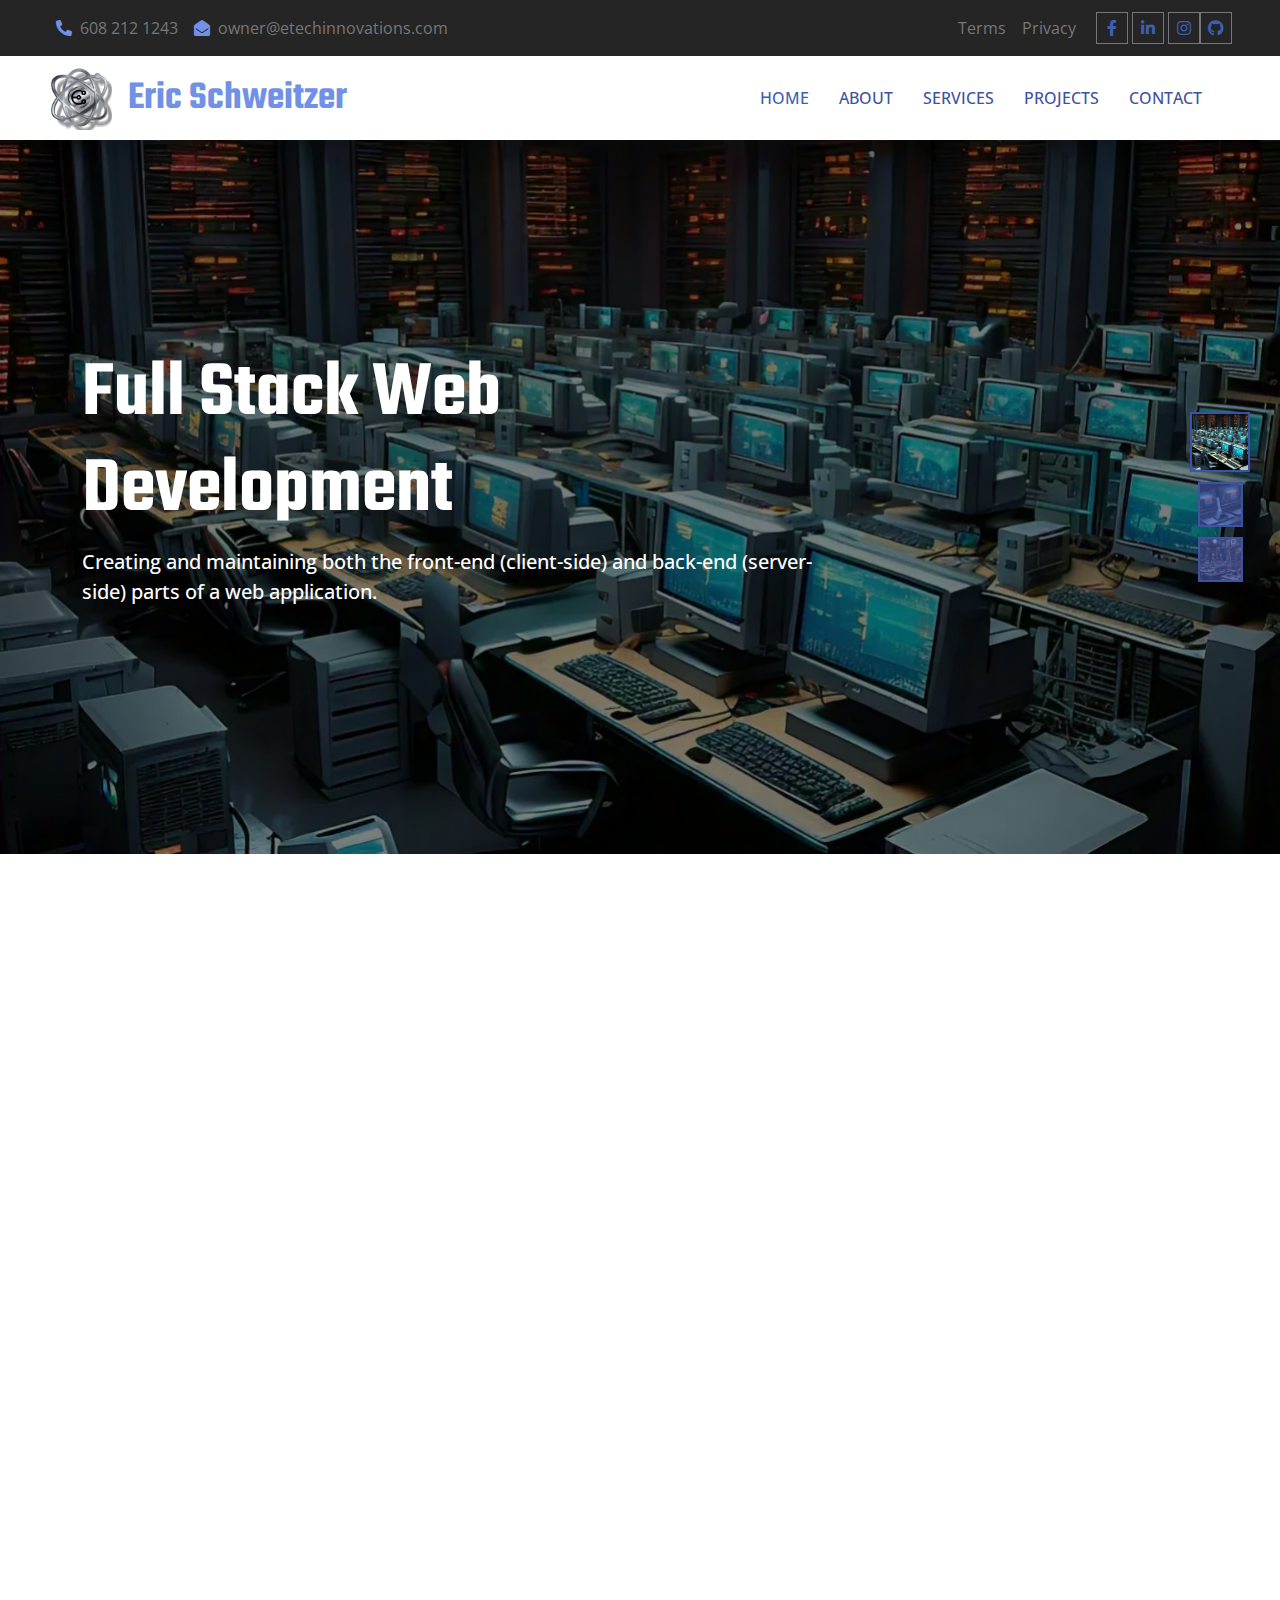
<file: index.html>
<!DOCTYPE html>
<html lang="en">

<head>
    <meta charset="utf-8">
    <title>Eric Schweitzer Portfolio</title>
    <meta content="width=device-width, initial-scale=1.0" name="viewport">
    <meta content="" name="keywords">
    <meta content="" name="description">

    <!-- Favicon -->
    <link href="img/icons/finalFavicon.webp" rel="icon">

    <!-- Google Web Fonts -->
    <link rel="preconnect" href="https://fonts.googleapis.com">
    <link rel="preconnect" href="https://fonts.gstatic.com" crossorigin>
    <link
        href="https://fonts.googleapis.com/css2?family=Open+Sans:wght@400;500;600&family=Teko:wght@400;500;600&display=swap"
        rel="stylesheet">

    <!-- Icon Font Stylesheet -->
    <link href="https://cdnjs.cloudflare.com/ajax/libs/font-awesome/5.10.0/css/all.min.css" rel="stylesheet">
    <link href="https://cdn.jsdelivr.net/npm/bootstrap-icons@1.4.1/font/bootstrap-icons.css" rel="stylesheet">

    <!-- Libraries Stylesheet -->
    <link href="lib/animate/animate.min.css" rel="stylesheet">
    <link href="lib/owlcarousel/assets/owl.carousel.min.css" rel="stylesheet">
    <link href="lib/tempusdominus/css/tempusdominus-bootstrap-4.min.css" rel="stylesheet" />

    <!-- Customized Bootstrap Stylesheet -->
    <link href="css/bootstrap.min.css" rel="stylesheet">

    <!-- Template Stylesheet -->
    <link href="css/style.css" rel="stylesheet">

    <link rel="stylesheet" href="/css/docs.css">
    <link rel="stylesheet" href="/css/prism.min.css">

    <style type="text/css">
        #contactForm .help-block ul {
            margin: 0;
            padding: 0;
            list-style-type: none;
        }
    </style>
</head>

<body>
    <!-- Spinner Start -->
    <div id="spinner"
        class="show bg-white position-fixed translate-middle w-100 vh-100 top-50 start-50 d-flex align-items-center justify-content-center">
        <div class="spinner-border position-relative text-primary" style="width: 6rem; height: 6rem;" role="status">
        </div>
        <img class="position-absolute top-50 start-50 translate-middle" src="img/icons/ETECHNOLOGIES4.png"
            alt="etech Icon">
    </div>
    <!-- Spinner End -->


    <!-- Topbar Start -->
    <div class="container-fluid bg-dark p-0 wow fadeIn" data-wow-delay="0.1s">
        <div class="row gx-0 d-none d-lg-flex">
            <div class="col-lg-7 px-5 text-start">
                <div class="h-100 d-inline-flex align-items-center py-3 me-3">
                    <a class="text-body px-2" href="tel:+6082121243"><i
                            class="fa fa-phone-alt text-primary me-2"></i>608 212 1243</a>
                    <a class="text-body px-2" href="mailto:owner@etechinnovations.com"><i
                            class="fa fa-envelope-open text-primary me-2"></i>owner@etechinnovations.com</a>
                </div>
            </div>
            <div class="col-lg-5 px-5 text-end">
                <div class="h-100 d-inline-flex align-items-center py-3 me-2">
                    <a class="text-body px-2" href="terms.html">Terms</a>
                    <a class="text-body px-2" href="privacy.html">Privacy</a>
                </div>
                <div class="h-100 d-inline-flex align-items-center">
                    <a class="btn btn-sm-square btn-outline-body me-1"
                        href="https://www.facebook.com/profile.php?id=61551243753173"><i
                            class="fab fa-facebook-f"></i></a>
                    <a class="btn btn-sm-square btn-outline-body me-1"
                        href="https://www.linkedin.com/in/eric-schweitzer-7b7434234/"><i
                            class="fab fa-linkedin-in"></i></a>
                    <a class="btn btn-sm-square btn-outline-body me-0"
                        href="https://www.instagram.com/etechnologies123/"><i class="fab fa-instagram"></i></a>
                    <a class="btn btn-sm-square btn-outline-body me-0" href="https://github.com/ers206"><i
                            class="fab fa-github"></i></a>
                </div>
            </div>
        </div>
    </div>
    <!-- Topbar End -->


    <!-- Navbar Start -->
    <nav class="navbar navbar-expand-lg bg-white navbar-light sticky-top py-lg-0 px-lg-5 wow fadeIn"
        data-wow-delay="0.1s">
        <a href="index.html" class="navbar-brand ms-4 ms-lg-0">
            <h1 class=" mainIcon text-primary m-0 wow pulse" data-wow-delay="3s"><img class="me-3 wow fadeInLeft"
                    src="img/icons/ETECHNOLOGIES4.png" alt="etech Icon" data-wow-duration="3s">Eric
                Schweitzer</h1>
        </a>
        <button type="button" class="navbar-toggler me-4" data-bs-toggle="collapse" data-bs-target="#navbarCollapse">
            <span class="navbar-toggler-icon"></span>
        </button>
        <div class="collapse navbar-collapse" id="navbarCollapse">
            <div class="navbar-nav ms-auto p-4 p-lg-0">
                <a href="index.html" class="nav-item nav-link active">Home</a>
                <a href="about.html" class="nav-item nav-link">About</a>
                <a href="service.html" class="nav-item nav-link">Services</a>
                <a href="project.html" class="nav-item nav-link">Projects</a>


                <a href="contact.html" class="nav-item nav-link">Contact</a>
            </div>
        </div>
    </nav>
    <!-- Navbar End -->


    <!-- Carousel Start -->
    <div class="container-fluid p-0 pb-5 wow fadeIn" data-wow-delay="0.1s">
        <div class="owl-carousel header-carousel position-relative">
            <div class="owl-carousel-item position-relative" data-dot="<img src='img/computerRoom.webp'>">
                <img class="img-fluid" src="img/computerRoom.webp" alt="AI computer store">
                <div class="owl-carousel-inner">
                    <div class="container">
                        <div class="row justify-content-start">
                            <div class="col-10 col-lg-8">
                                <h1 class="display-1 text-white animated slideInDown">Full Stack Web Development</h1>
                                <p class="fs-5 fw-medium text-white mb-4 pb-3">Creating and maintaining both the
                                    front-end (client-side) and back-end (server-side) parts of a web application.</p>
                            </div>
                        </div>
                    </div>
                </div>
            </div>
            <div class="owl-carousel-item position-relative" data-dot="<img src='img/smPhoto.webp'>">
                <img class="img-fluid" src="img/smPhoto.webp" alt="AI two computers">
                <div class="owl-carousel-inner">
                    <div class="container">
                        <div class="row justify-content-start">
                            <div class="col-10 col-lg-8">
                                <h1 class="display-1 text-white animated slideInDown">Social Media Marketing and
                                    Advertising</h1>
                                <p class="fs-5 fw-medium text-white mb-4 pb-3">I offer social media marketing
                                    and advertising, helping businesses increase their online presence and drive traffic
                                    to their websites. Creating engaging content and utilizing targeted ad campaigns
                                    on platforms like Facebook, Instagram, Twitter, and LinkedIn. </p>
                            </div>
                        </div>
                    </div>
                </div>
            </div>
            <div class="owl-carousel-item position-relative" data-dot="<img src='img/cameraRoom.webp'>">
                <img class="img-fluid" src="img/cameraRoom.webp" alt="AI camera room">
                <div class="owl-carousel-inner">
                    <div class="container">
                        <div class="row justify-content-start">
                            <div class="col-10 col-lg-8">
                                <h1 class="display-1 text-white animated slideInDown">Professional Photography</h1>
                                <p class="fs-5 fw-medium text-white mb-4 pb-3">All the images on this site are original
                                    photographs captured by me or images I created with AI.</p>
                                <a href="http://etechphotography.com/"
                                    class="btn btn-primary py-3 px-5 animated slideInLeft">Link to Photography Site</a>
                            </div>
                        </div>
                    </div>
                </div>
            </div>
        </div>
    </div>
    <!-- Carousel End -->

    <!-- About Start -->
    <div class="container-xxl py-5">
        <div class="container">
            <div class="row g-5">
                <div class="col-lg-6 wow fadeIn" data-wow-delay="0.1s">
                    <div class="about-img">
                        <img class="img-fluid" src="img/staircase (1).webp" alt="looking up staircase">
                        <img class="img-fluid" src="img/art (1).webp" alt="madison art museum piece">
                    </div>
                </div>
                <div class="col-lg-6 wow fadeIn" data-wow-delay="0.5s">
                    <h4 class="section-title">About Me</h4>
                    <h1 class="display-5 mb-4">Web Development and More</h1>
                    <p>Hello, I'm Eric Schweitzer, a freelance web developer with a certificate in full stack web
                        development from the University of Wisconsin and a Mendix certification. With over a year of
                        freelancing experience and two years of coding under my belt, I specialize primarily in
                        front-end development.</p>
                    <p class="mb-4">My journey into web development was inspired by a friend in the business and began
                        with using
                        code.org before pursuing formal education. I sacrificed a lot to go back to school and start a
                        new career in tech, and my hard work and high motivation have brought me to where I am today. I
                        have a passion for continuous learning and love that this field offers endless opportunities to
                        grow and improve my skills.

                    </p>

                    <a class="btn btn-primary py-3 px-5" href="about.html">Read More</a>
                </div>
            </div>
        </div>
    </div>
    <!-- About End -->

    <!-- Technologies Start -->
    <div class="container-xxl py-5">
        <div class="text-center mx-auto mb-5 wow fadeInUp" data-wow-delay="0.1s" style="max-width: 600px;">
            <h4 class="section-title">Technologies</h4>
            <h1 class="display-5 mb-4">I am well-versed in various web development technologies</h1>
        </div>
        <div class="container pt-5">
            <div class="row g-4">
                <div class="col-lg-4 col-md-6 wow fadeInLeft" data-wow-delay="0.1s">
                    <div class="fact-item text-center bg-light h-100 p-5 pt-0">
                        <div class="fact-icon">
                            <img id="apiIcon" src="img/icons/api.webp" alt="api Icon">
                        </div>
                        <h3 class="mb-3">APIs</h3>
                        <p class="mb-0">Application Programming Interfaces (APIs) are sets of rules and protocols for
                            building and interacting with software applications. They allow different software systems
                            to communicate and share data and functionality.</p>
                    </div>
                </div>
                <div class="col-lg-4 col-md-6 wow fadeInUp" data-wow-delay="0.3s">
                    <div class="fact-item text-center bg-light h-100 p-5 pt-0">
                        <div class="fact-icon">
                            <img id="oopIcon" src="img/icons/computer.webp" alt="computer Icon">
                        </div>
                        <h3 class="mb-3">Object-Oriented Programming</h3>
                        <p class="mb-0">Object-Oriented Programming (OOP) is a programming paradigm based on the concept
                            of objects. It uses objects to encapsulate data and methods, promoting reusability,
                            scalability, and modularity in code. </p>
                    </div>
                </div>
                <div class="col-lg-4 col-md-6 wow fadeInRight" data-wow-delay="0.5s">
                    <div class="fact-item text-center bg-light h-100 p-5 pt-0">
                        <div class="fact-icon">
                            <img id="modelViewIcon" src="img/icons/modelView.webp" alt="model view controller Icon">
                        </div>
                        <h3 class="mb-3">Model-View Controllers</h3>
                        <p class="mb-0">Model-View-Controller (MVC) is a software design pattern for developing web
                            applications. It separates an application into three interconnected components: the model
                            (data), the view (user interface), and the controller (business logic).</p>
                    </div>
                </div>
            </div>
        </div>
    </div>

    <div class="container-xxl py-5">
        <div class="container pt-5">
            <div class="row g-4">
                <div class="col-lg-4 col-md-6 wow fadeInLeft" data-wow-delay="0.1s">
                    <div class="fact-item text-center bg-light h-100 p-5 pt-0">
                        <div class="fact-icon">
                            <img id="jsIcon" src="img/icons/java-script.webp" alt="JavaScript Icon">
                        </div>
                        <h3 class="mb-3">JavaScript</h3>
                        <p class="mb-0">JavaScript is a high-level, dynamic programming language commonly used for
                            creating interactive effects within web browsers. It is an essential technology of the web
                            alongside HTML and CSS.</p>
                    </div>
                </div>
                <div class="col-lg-4 col-md-6 wow fadeInUp" data-wow-delay="0.3s">
                    <div class="fact-item text-center bg-light h-100 p-5 pt-0">
                        <div class="fact-icon">
                            <img id="mongoIcon" src="img/icons/mongoDb.webp" alt="mongoDb Icon">
                        </div>
                        <h3 class="mb-3">MongoDB</h3>
                        <p class="mb-0">MongoDB is a NoSQL, document-oriented database that stores data in flexible,
                            JSON-like documents. It is designed for scalability and developer agility.</p>
                    </div>
                </div>
                <div class="col-lg-4 col-md-6 wow fadeInRight" data-wow-delay="0.5s">
                    <div class="fact-item text-center bg-light h-100 p-5 pt-0">
                        <div class="fact-icon">
                            <img id="reactIcon" src="img/icons/react.webp" alt="React Icon">
                        </div>
                        <h3 class="mb-3">React</h3>
                        <p class="mb-0">React is a JavaScript library for building user interfaces, primarily for
                            single-page applications. It allows developers to create large web applications that can
                            update and render efficiently in response to data changes.</p>
                    </div>
                </div>
            </div>
        </div>
    </div>

    <div class="container-xxl py-5">
        <div class="container pt-5">
            <div class="row g-4">
                <div class="col-lg-4 col-md-6 wow fadeInLeft" data-wow-delay="0.1s">
                    <div class="fact-item text-center bg-light h-100 p-5 pt-0">
                        <div class="fact-icon">
                            <img id="nodeIcon" src="img/icons/node-js.webp" alt="Node Icon">
                        </div>
                        <h3 class="mb-3">Node</h3>
                        <p class="mb-0">Node.js is a runtime environment that allows developers to run JavaScript on the
                            server side. It is used for building scalable and efficient network applications.</p>
                    </div>
                </div>
                <div class="col-lg-4 col-md-6 wow fadeInUp" data-wow-delay="0.3s">
                    <div class="fact-item text-center bg-light h-100 p-5 pt-0">
                        <div class="fact-icon">
                            <img id="noSqlIcon" src="img/icons/noSql.webp" alt="NoSQL Icon">
                        </div>
                        <h3 class="mb-3">NoSQL</h3>
                        <p class="mb-0">NoSQL databases provide a mechanism for storage and retrieval of data modeled in
                            means other than the tabular relations used in relational databases. They are used for large
                            sets of distributed data and include types like document, key-value, graph, and column.</p>
                    </div>
                </div>
                <div class="col-lg-4 col-md-6 wow fadeInRight" data-wow-delay="0.5s">
                    <div class="fact-item text-center bg-light h-100 p-5 pt-0">
                        <div class="fact-icon">
                            <img id="sqlIcon" src="img/icons/sql-server.webp" alt="SQL server Icon">
                        </div>
                        <h3 class="mb-3">SQL</h3>
                        <p class="mb-0">Structured Query Language (SQL) is a standard language for managing and
                            manipulating relational databases. It is used for querying, updating, and managing data.</p>
                    </div>
                </div>
            </div>
        </div>
    </div>

    <div class="container-xxl py-5">
        <div class="container pt-5">
            <div class="row g-4">
                <div class="col-lg-4 col-md-6 wow fadeInLeft" data-wow-delay="0.1s">
                    <div class="fact-item text-center bg-light h-100 p-5 pt-0">
                        <div class="fact-icon">
                            <img id="htmlIcon" src="img/icons/html-5-logo_63767.webp" alt="HTML 5 Icon">
                        </div>
                        <h3 class="mb-3">HTML</h3>
                        <p class="mb-0">Hypertext Markup Language (HTML) is the standard markup language for creating
                            web pages. It structures the content and layout of a webpage.</p>
                    </div>
                </div>
                <div class="col-lg-4 col-md-6 wow fadeInUp" data-wow-delay="0.3s">
                    <div class="fact-item text-center bg-light h-100 p-5 pt-0">
                        <div class="fact-icon">
                            <img id="cssIcon" src="img/icons/css_14415053.webp" alt="CSS Icon">
                        </div>
                        <h3 class="mb-3">CSS</h3>
                        <p class="mb-0">Cascading Style Sheets (CSS) is a style sheet language used for describing the
                            presentation of a document written in HTML or XML. CSS defines how elements should be
                            rendered on screen, paper, or in other media.</p>
                    </div>
                </div>
                <div class="col-lg-4 col-md-6 wow fadeInRight" data-wow-delay="0.5s">
                    <div class="fact-item text-center bg-light h-100 p-5 pt-0">
                        <div class="fact-icon">
                            <img id="mendixIcon" src="img/icons/internet_14307966.webp"
                                alt="Internet used for mendix Icon">
                        </div>
                        <h3 class="mb-3">Mendix</h3>
                        <p class="mb-0">Mendix is a low-code development platform that enables rapid application
                            development with minimal hand-coding. It simplifies the process of building, testing, and
                            deploying applications.</p>
                    </div>
                </div>
            </div>
        </div>
    </div>
    <!-- Technologies Start -->





    <!-- Service Start -->
    <div class="container-xxl py-5">
        <div class="container">
            <div class="text-center mx-auto mb-5 wow fadeInUp" data-wow-delay="0.1s" style="max-width: 600px;">
                <h4 class="section-title">My Services</h4>
                <h1 class="display-5 mb-4">Solutions for Your Business</h1>
            </div>
            <div class="row g-4">
                <div class="col-lg-4 col-md-6 wow fadeInUp" data-wow-delay="0.1s">
                    <div class="service-item d-flex position-relative text-center h-100">
                        <img class="bg-img" src="img/brownStone (1) (1).webp" alt="Brownstones central park west">
                        <div class="service-text p-5">
                            <img id="webIcon" class="mb-4" src="img/icons/programmer_11388050.png"
                                alt="Programmer Icon">
                            <h3 class="mb-3">Web Development</h3>
                            <p class="mb-4">As a web developer, I specialize in creating responsive, user-friendly
                                websites that enhance your online presence and drive engagement. My focus is on
                                delivering high-quality, customized solutions tailored to your specific business needs.
                            </p>
                        </div>
                    </div>
                </div>
                <div class="col-lg-4 col-md-6 wow fadeInUp" data-wow-delay="0.3s">
                    <div class="service-item d-flex position-relative text-center h-100">
                        <img class="bg-img" src="img/nycPark (1).webp" alt="NYC park">
                        <div class="service-text p-5">
                            <img id="smIcon" class="mb-4" src="img/icons/social-media_4187236.webp"
                                alt="social media Icon">
                            <h3 class="mb-3">Social Media Marketing/Advertising</h3>
                            <p class="mb-4">As a social media marketer, I help businesses grow their online presence and
                                connect with their audience through strategic content creation and targeted campaigns. I
                                aim to boost your brand's visibility and engagement across various social media
                                platforms.</p>
                        </div>
                    </div>
                </div>
                <div class="col-lg-4 col-md-6 wow fadeInUp" data-wow-delay="0.5s">
                    <div class="service-item d-flex position-relative text-center h-100">
                        <img class="bg-img" src="img/nycStreet (1).webp" alt="greenwich village street">
                        <div class="service-text p-5">
                            <img id="photoIcon" class="mb-4" src="img/icons/photo-camera_5050628.webp"
                                alt="camera Icon">
                            <h3 class="mb-3">Photography</h3>
                            <p class="mb-4">As a photographer, I capture stunning, high-quality images that tell your
                                story and showcase your brand. From professional headshots to captivating landscapes, my
                                photography services are designed to meet your creative and promotional needs.</p>
                        </div>
                    </div>
                </div>


            </div>
        </div>
    </div>
    <!-- Service End -->




    <!-- Project Start -->
    <div class="container-xxl project py-5">
        <div class="container">
            <div class="text-center mx-auto mb-5 wow fadeInUp" data-wow-delay="0.1s" style="max-width: 600px;">
                <h4 class="section-title">My Projects</h4>
                <h1 class="display-5 mb-4">Visit My Latest Projects </h1>
                <h4>My projects are showcased in chronological order, with the most recent work displayed at the top to
                    highlight my growth as a developer.</h4>
            </div>
            <div class="row g-4 " data-wow-delay="0.3s">
                <div class="col-lg-4">
                    <div class="nav nav-pills d-flex justify-content-between w-100 h-100 me-4">
                        <button
                            class="nav-link w-100 d-flex align-items-center text-start p-4 mb-4 active wow slideInLeft"
                            data-wow-delay="0.3s" data-bs-toggle="pill" data-bs-target="#tab-pane-1" type="button">
                            <h3 class="m-0">Sports Revolt</h3>
                        </button>
                        <button class="nav-link w-100 d-flex align-items-center text-start p-4 mb-4 wow slideInLeft"
                            data-wow-delay="0.4s" data-bs-toggle="pill" data-bs-target="#tab-pane-2" type="button">
                            <h3 class="m-0">This Site</h3>
                        </button>
                        <button class="nav-link w-100 d-flex align-items-center text-start p-4 mb-4 wow slideInLeft"
                            data-wow-delay="0.5s" data-bs-toggle="pill" data-bs-target="#tab-pane-3" type="button">
                            <h3 class="m-0">Photography Site</h3>
                        </button>
                        <button class="nav-link w-100 d-flex align-items-center text-start p-4 mb-0 wow slideInLeft"
                            data-wow-delay="0.6s" data-bs-toggle="pill" data-bs-target="#tab-pane-4" type="button">
                            <h3 class="m-0">E Technologies</h3>
                        </button>
                    </div>
                </div>
                <div class="col-lg-8">
                    <div class="tab-content w-100">

                        <div class="tab-pane fade show active wow slideInRight" id="tab-pane-1">
                            <div class="row g-4">
                                <div class="col-md-6" style="min-height: 350px;">
                                    <div class="position-relative h-100">
                                        <img class="position-absolute img-fluid w-100 h-100"
                                            src="img/sports-revolt-high-resolution-logo-black-transparent.png"
                                            style="object-fit: cover;" alt="sports revolt icon">
                                    </div>
                                </div>
                                <div class="col-md-6">
                                    <h1 class="mb-3">Sports Revolt</h1>
                                    <p class="mb-4">This sports website utilizes modern web technologies to deliver a
                                        fast and engaging user experience. With a focus on responsive design, custom
                                        typography, and animations, the site showcases sports-related content in a
                                        visually appealing way. Leveraging popular libraries like Bootstrap Icons, Tiny
                                        Slider, and AOS, the site provides an immersive experience for sports
                                        enthusiasts. Amplifying underrepresented voices in sports media, our platform
                                        empowers independent writers to share bold, uncensored perspectives and
                                        challenge the status quo. (This site is nearing completion and will be available soon.)</p>

                                    <a href="sportsrevolt.net" class="btn btn-primary py-3 px-5 mt-3">Link to Site</a>
                                </div>
                            </div>
                        </div>

                        <div class="tab-pane fade" id="tab-pane-2">
                            <div class="row g-4">
                                <div class="col-md-6" style="min-height: 350px;">
                                    <div class="position-relative h-100">
                                        <img class="position-absolute img-fluid w-100 h-100" src="img/AiComputer2.webp"
                                            style="object-fit: cover;" alt="AI computer store">
                                    </div>
                                </div>
                                <div class="col-md-6">
                                    <h1 class="mb-3">My Portfolio</h1>
                                    <p class="mb-4">This website is built using a combination of modern web
                                        technologies, including HTML, CSS, SCSS, JavaScript, and PHP for handling forms.
                                        Additionally, I've utilized several popular JavaScript libraries such as Owl
                                        Carousel for responsive sliders, WOW.js for scroll-based animations, Easing for
                                        smooth animations, and Waypoints for triggering actions on scroll. These
                                        technologies work together to create a dynamic and engaging user experience.
                                        I've also written custom CSS and SCSS to style and layout the content, ensuring
                                        a visually appealing design. By leveraging these technologies, I've created a
                                        fast, responsive, and interactive website that provides a great user experience.
                                    </p>

                                    <a href="index.html" class="btn btn-primary py-3 px-5 mt-3">Link to Site</a>
                                </div>
                            </div>
                        </div>
                        <div class="tab-pane fade " id="tab-pane-3">
                            <div class="row g-4">
                                <div class="col-md-6" style="min-height: 350px;">
                                    <div class="position-relative h-100">
                                        <img class="position-absolute img-fluid w-100 h-100"
                                            src="img/nycStreet (1).webp" style="object-fit: cover;"
                                            alt="Greenwich village street">
                                    </div>
                                </div>
                                <div class="col-md-6">
                                    <h1 class="mb-3">Photography Site</h1>
                                    <p class="mb-4">This website is built with a variety of technologies to ensure a
                                        seamless and visually appealing user experience. It incorporates Font Awesome
                                        for scalable vector icons, and Bootstrap for responsive design and pre-styled
                                        components. jQuery is utilized for simplified DOM manipulation and event
                                        handling, while Owl Carousel and Slit Slider provide sleek, interactive image
                                        sliders. jQuery Fancybox enables elegant lightbox effects for images and media,
                                        and Animate.css adds engaging animations. WOW.js is used to reveal animations
                                        upon scrolling. For navigation, and jQuery Single Page Nav enhances single-page
                                        scrolling.. All custom behaviors and interactions are managed through the main
                                        JavaScript file, ensuring a cohesive and dynamic user experience.</p>

                                    <a href="https://etechphotography.com/" class="btn btn-primary py-3 px-5 mt-3">Link
                                        to Site</a>
                                </div>
                            </div>
                        </div>


                        <div class="tab-pane fade " data-wow-delay="1s" id="tab-pane-4">
                            <div class="row g-4">
                                <div class="col-md-6" style="min-height: 350px;">
                                    <div class="position-relative h-100">
                                        <img class="position-absolute img-fluid w-100 h-100" src="img/aiComputer.webp"
                                            style="object-fit: cover;" alt="AI computer store">
                                    </div>
                                </div>
                                <div class="col-md-6">
                                    <h1 class="mb-3">E Technologies</h1>
                                    <p class="mb-4">This is one of my first sites. It is built with a variety of
                                        technologies to ensure a
                                        seamless and visually appealing user experience. It incorporates Font Awesome
                                        for scalable vector icons, and Bootstrap for responsive design and pre-styled
                                        components. jQuery is utilized for simplified DOM manipulation and event
                                        handling, while Owl Carousel and Slit Slider provide sleek, interactive image
                                        sliders. jQuery Fancybox enables elegant lightbox effects for images and media,
                                        and Animate.css adds engaging animations. WOW.js is used to reveal animations
                                        upon scrolling. For navigation, and jQuery Single Page Nav enhances single-page
                                        scrolling.. All custom behaviors and interactions are managed through the main
                                        JavaScript file, ensuring a cohesive and dynamic user experience. This site is
                                        currently being updated.</p>

                                    <a href="https://etechinnovations.com/" class="btn btn-primary py-3 px-5 mt-3">Link
                                        to Site</a>
                                </div>
                            </div>
                        </div>
                    </div>
                </div>
            </div>
        </div>
    </div>
    <!-- Project End -->







    <!-- Contact Start -->
    <div class="container-xxl py-5">
        <div class="container">
            <div class="text-center mx-auto mb-5 wow fadeInUp" data-wow-delay="0.1s" style="max-width: 600px;">
                <h4 class="section-title">Contact Us</h4>
                <h1 class="display-5 mb-4">If You Have Any Questions, Please Feel Free Contact Me</h1>
            </div>
            <div class="row g-5">
                <div class="col-lg-6">
                    <div class="d-flex flex-column justify-content-between h-100">
                        <div class="bg-light d-flex align-items-center w-100 p-4 mb-4 wow fadeInUp"
                            data-wow-delay="0.3s">
                            <div class="d-flex flex-shrink-0 align-items-center justify-content-center bg-dark"
                                style="width: 55px; height: 55px;">
                                <i class="fa-solid fa-newspaper text-primary"></i>
                            </div>
                            <div class="ms-4">
                                <p class="mb-2">Fill out Form</p>
                                <h3 class="mb-0">Form on This Page</h3>
                            </div>
                        </div>
                        <div class="bg-light d-flex align-items-center w-100 p-4 mb-4 wow fadeInUp"
                            data-wow-delay="0.4s">
                            <div class="d-flex flex-shrink-0 align-items-center justify-content-center bg-dark"
                                style="width: 55px; height: 55px;">
                                <i class="fa fa-phone-alt text-primary"></i>
                            </div>
                            <div class="ms-4">
                                <p class="mb-2">Call Me </p>
                                <h3 class="mb-0">608 212 1243</h3>
                            </div>
                        </div>
                        <div class="bg-light d-flex align-items-center w-100 p-4 wow fadeInUp" data-wow-delay="0.5s">
                            <div class="d-flex flex-shrink-0 align-items-center justify-content-center bg-dark"
                                style="width: 55px; height: 55px;">
                                <i class="fa fa-envelope-open text-primary"></i>
                            </div>
                            <div class="ms-4">
                                <p class="mb-2">E-Mail Me</p>
                                <h3 class="mb-0">owner</h3>
                                <h3>@etechinnovations.com</h3>
                            </div>
                        </div>
                    </div>
                </div>
                <div class="col-lg-6 wow fadeInUp" data-wow-delay="0.6s">
                    <p class="mb-4">Please fill out the form below with your details, and I'll get back to you as soon
                        as possible. Your inquiries are important to me, and I look forward to connecting with you soon.
                    </p>
                    <div class="contact-form">
                        <div id="alertMessage"></div>
                        <!-- form from file sent wwhen paid -->
                        <form id="contactForm" novalidate="novalidate">
                            <div class="row">
                                <div class="col-sm-6 control-group">
                                    <input type="text" class="form-control py-2" id="name" placeholder="Your Name"
                                        required="required" data-validation-required-message="Please enter your name" />
                                    <p class="help-block text-danger"></p>
                                </div>
                                <div class="col-sm-6 control-group">
                                    <input type="email" class="form-control py-2" id="email" placeholder="Your Email"
                                        required="required"
                                        data-validation-required-message="Please enter your email" />
                                    <p class="help-block text-danger"></p>
                                </div>
                                <div class="col-sm-6 control-group">
                                    <input type="text" class="form-control py-2" id="mobile" placeholder="Mobile"
                                        required="required"
                                        data-validation-required-message="Please enter your mobile number"
                                        pattern="^(?![-. ])[\d().+\- ]{6,14}\d$"
                                        data-validation-pattern-message="Not a valid mobile number" />
                                    <p class="help-block text-danger"></p>
                                </div>
                                <div class="col-sm-6 control-group">
                                    <input type="text" class="form-control py-2" id="subject" placeholder="Subject"
                                        required="required" data-validation-required-message="Please enter a subject" />
                                    <p class="help-block text-danger"></p>
                                </div>
                                <div class="col-12 control-group">
                                    <textarea class="form-control" rows="4" id="message" placeholder="Message"
                                        required="required"
                                        data-validation-required-message="Please enter your message"></textarea>
                                    <p class="help-block text-danger"></p>
                                </div>
                                <div class="col-12">
                                    <button class="btn btn-primary w-100 py-2" type="submit" id="sendMessageButton">
                                        <span>Send Message</span>
                                        <div class="d-none spinner-border spinner-border-sm text-light ms-3"
                                            role="status"></div>
                                    </button>
                                </div>
                            </div>
                        </form>


                    </div>
                </div>
            </div>
        </div>
    </div>
    <!-- Contact End -->


    <!-- Footer Start -->
    <div class="container-fluid bg-dark text-body footer mt-2 pt-2 px-0 row wow fadeIn" data-wow-delay="0.1s">
        <div class="container py-5">
            <div class="row g-8 justify-content-center mx-auto">
                <div class="col-lg-4 col-md-6 pt-2">
                    <h3 class="text-light mb-2 text-center">Contact Info</h3>
                    <p class="mb-2 text-center">
                        <i class="fa fa-phone-alt text-primary me-3"></i>
                        <a href="tel:+6082121243">608 212 1243</a>
                    </p>
                    <p class="mb-2 text-center">
                        <i class="fa fa-envelope text-primary me-3"></i>
                        <a href="mailto:owner@etechinnovations.com">owner@etechinnovations.com</a>
                    </p>
                    <div class="d-flex justify-content-center pt-2">
                        <a class="btn btn-square btn-outline-body me-1"
                            href="https://www.instagram.com/etechnologies123/"><i class="fab fa-instagram"></i></a>
                        <a class="btn btn-square btn-outline-body me-1"
                            href="https://www.facebook.com/profile.php?id=61551243753173"><i
                                class="fab fa-facebook-f"></i></a>
                        <a class="btn btn-square btn-outline-body me-0"
                            href="https://www.linkedin.com/in/eric-schweitzer-7b7434234/"><i
                                class="fab fa-linkedin-in"></i></a>
                        <a class="btn btn-square btn-outline-body me-0" href="https://github.com/ers206"><i
                                class="fab fa-github"></i></a>
                    </div>
                </div>

                <div class="col-lg-4 col-md-6 pt-2">
                    <h3 class="text-light mb-2 text-center">Services</h3>
                    <div class="d-flex flex-column align-items-center">
                        <a class="btn btn-link" href="service.html">Web Development</a>
                        <a class="btn btn-link" href="service.html">Social Media Marketing</a>
                        <a class="btn btn-link" href="service.html">Photography</a>
                        <a class="btn btn-link"
                            href="https://docs.google.com/document/d/1PcZPkPiI7m0Ygl_w3nnviirRcDYZo5fOhscJIj15TUU/edit?usp=sharing">My
                            Resume</a>
                    </div>
                </div>

                <div class="col-lg-4 col-md-6 pt-2">
                    <h3 class="text-light mb-2 text-center">Quick Links</h3>
                    <div class="d-flex flex-column align-items-center">
                        <a class="btn btn-link" href="about.html">About Me</a>
                        <a class="btn btn-link" href="contact.html">Contact Me</a>
                        <a class="btn btn-link" href="service.html">My Services</a>
                        <a class="btn btn-link" href="project.html">Projects</a>
                    </div>
                </div>
            </div>
            <div class="container-fluid copyright mt-4">
                <div class="container">
                    <div class="row justify-content-center text-center mx-auto">
                        <div class="col-md-8">
                            &copy; <a href="">Eric Schweitzer Portfolio E TECHNOLOGIES LLC</a>, All Rights Reserved. <a
                                href="privacy.html">Privacy</a> | <a href="terms.html">Terms</a>
                        </div>
                    </div>
                </div>
            </div>
        </div>
    </div>



    <!-- Footer End -->


    <!-- Back to Top -->
    <!-- not sure I want this -->
    <a href="#" class="btn btn-lg btn-primary btn-lg-square back-to-top"><i class="bi bi-arrow-up"></i></a>


    <!-- JavaScript Libraries -->
    <script src="https://code.jquery.com/jquery-3.4.1.min.js"></script>
    <script src="https://cdn.jsdelivr.net/npm/bootstrap@5.0.0/dist/js/bootstrap.bundle.min.js"></script>
    <script src="lib/wow/wow.min.js"></script>
    <script src="lib/easing/easing.min.js"></script>
    <script src="lib/waypoints/waypoints.min.js"></script>
    <script src="lib/counterup/counterup.min.js"></script>
    <script src="lib/owlcarousel/owl.carousel.min.js"></script>
    <script src="lib/tempusdominus/js/moment.min.js"></script>
    <script src="lib/tempusdominus/js/moment-timezone.min.js"></script>
    <script src="lib/tempusdominus/js/tempusdominus-bootstrap-4.min.js"></script>

    <!-- Contact Form Javascript -->
    <script src="mailer/validation.form.js"></script>
    <script src="mailer/contact.form.js"></script>
    <script src="/js/bootstrap.min.js"></script>
    <script src="/js/docs.js"></script>
    <script src="/js/prism.min.js"></script>


    <!-- Template Javascript -->
    <script src="js/main.js"></script>
</body>

</html>
</file>
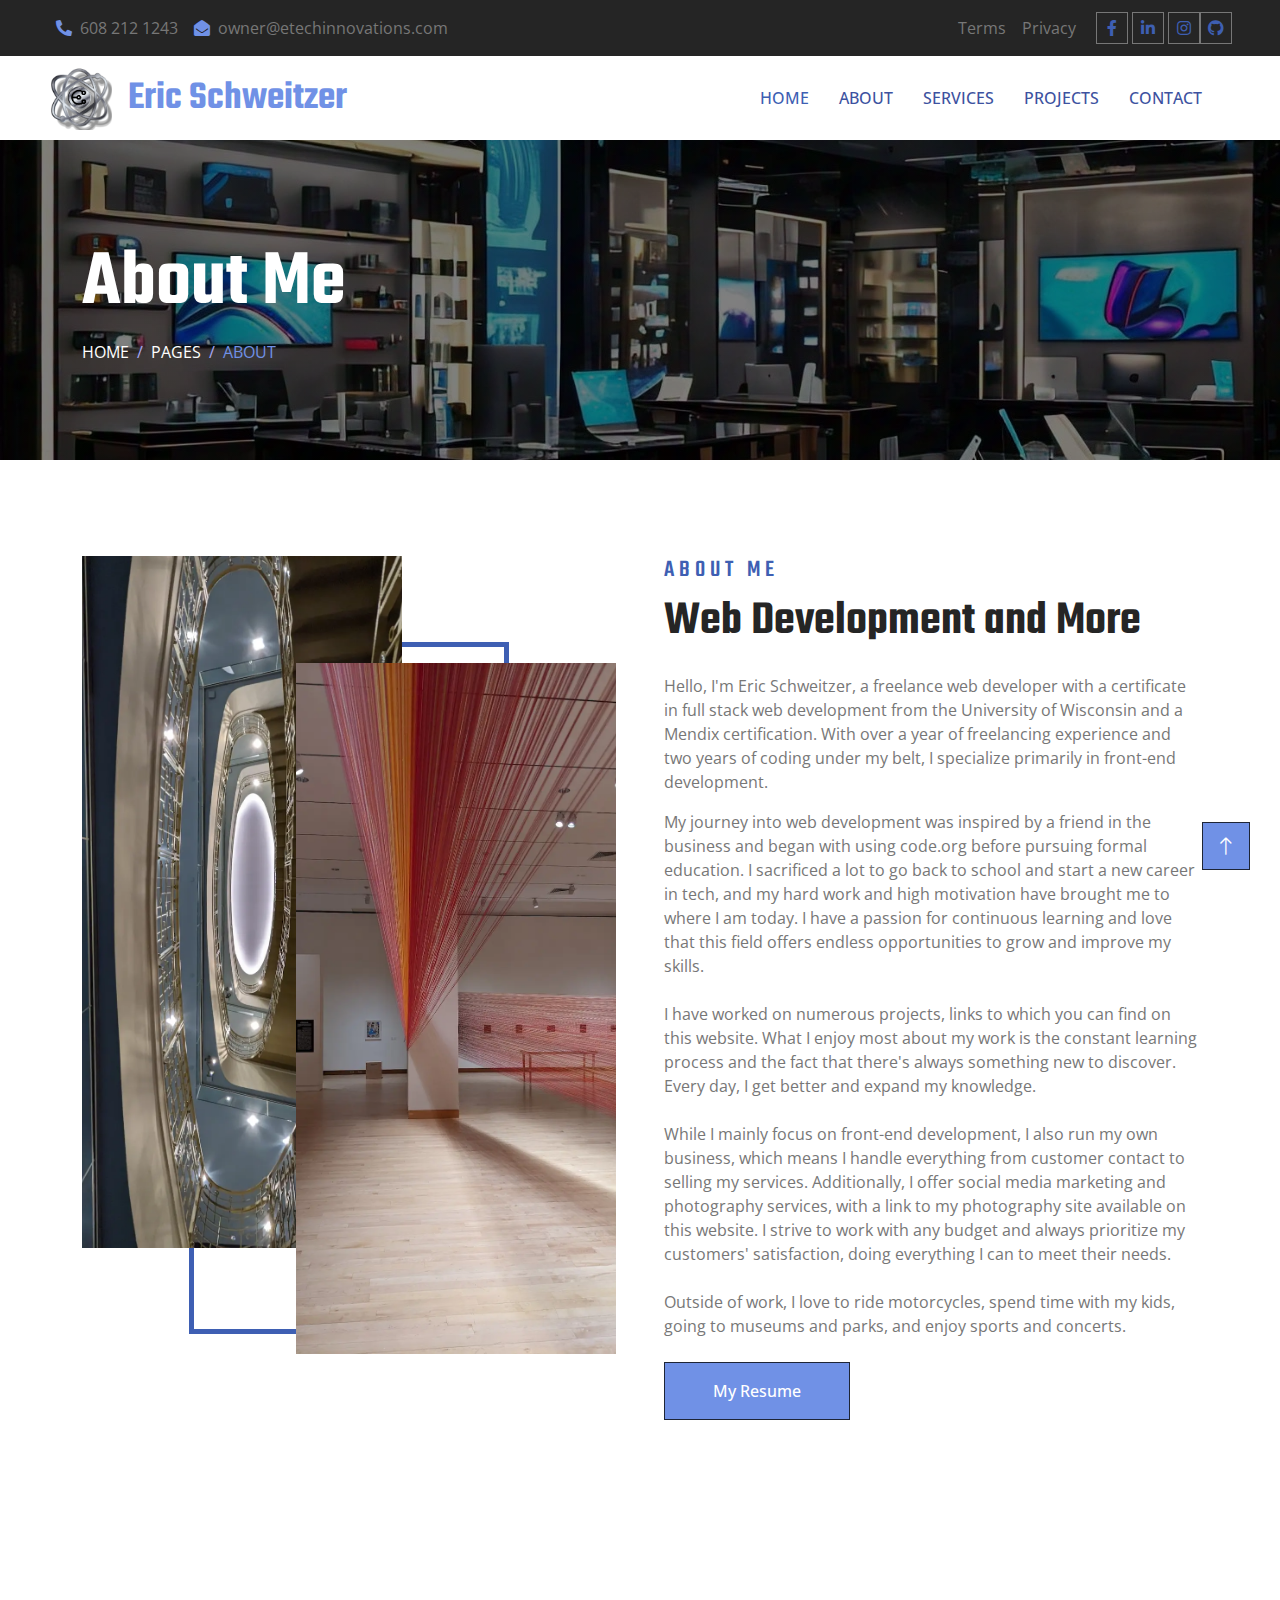
<file: about.html>
<!DOCTYPE html>
<html lang="en">

<head>
    <meta charset="utf-8">
    <title>Eric Schweitzer Portfolio</title>
    <meta content="width=device-width, initial-scale=1.0" name="viewport">
    <meta content="" name="keywords">
    <meta content="" name="description">

    <!-- Favicon -->
    <link href="img/icons/finalFavicon.webp" rel="icon">

    <!-- Google Web Fonts -->
    <link rel="preconnect" href="https://fonts.googleapis.com">
    <link rel="preconnect" href="https://fonts.gstatic.com" crossorigin>
    <link
        href="https://fonts.googleapis.com/css2?family=Open+Sans:wght@400;500;600&family=Teko:wght@400;500;600&display=swap"
        rel="stylesheet">

    <!-- Icon Font Stylesheet -->
    <link href="https://cdnjs.cloudflare.com/ajax/libs/font-awesome/5.10.0/css/all.min.css" rel="stylesheet">
    <link href="https://cdn.jsdelivr.net/npm/bootstrap-icons@1.4.1/font/bootstrap-icons.css" rel="stylesheet">

    <!-- Libraries Stylesheet -->
    <link href="lib/animate/animate.min.css" rel="stylesheet">
    <link href="lib/owlcarousel/assets/owl.carousel.min.css" rel="stylesheet">
    <link href="lib/tempusdominus/css/tempusdominus-bootstrap-4.min.css" rel="stylesheet" />

    <!-- Customized Bootstrap Stylesheet -->
    <link href="css/bootstrap.min.css" rel="stylesheet">

    <!-- Template Stylesheet -->
    <link href="css/style.css" rel="stylesheet">
</head>

<body>
    <!-- Spinner Start -->
    <div id="spinner"
        class="show bg-white position-fixed translate-middle w-100 vh-100 top-50 start-50 d-flex align-items-center justify-content-center">
        <div class="spinner-border position-relative text-primary" style="width: 6rem; height: 6rem;" role="status">
        </div>
        <img class="position-absolute top-50 start-50 translate-middle" src="img/icons/ETECHNOLOGIES4.png"
            alt="etech Icon">
    </div>
    <!-- Spinner End -->


    <!-- Topbar Start -->
    <div class="container-fluid bg-dark p-0 wow fadeIn" data-wow-delay="0.1s">
        <div class="row gx-0 d-none d-lg-flex">
            <div class="col-lg-7 px-5 text-start">
                <div class="h-100 d-inline-flex align-items-center py-3 me-3">
                    <a class="text-body px-2" href="tel:+6082121243"><i
                            class="fa fa-phone-alt text-primary me-2"></i>608 212 1243</a>
                    <a class="text-body px-2" href="mailto:owner@etechinnovations.com"><i
                            class="fa fa-envelope-open text-primary me-2"></i>owner@etechinnovations.com</a>
                </div>
            </div>
            <div class="col-lg-5 px-5 text-end">
                <div class="h-100 d-inline-flex align-items-center py-3 me-2">
                    <a class="text-body px-2" href="terms.html">Terms</a>
                    <a class="text-body px-2" href="privacy.html">Privacy</a>
                </div>
                <div class="h-100 d-inline-flex align-items-center">
                    <a class="btn btn-sm-square btn-outline-body me-1"
                        href="https://www.facebook.com/profile.php?id=61551243753173"><i
                            class="fab fa-facebook-f"></i></a>
                    <a class="btn btn-sm-square btn-outline-body me-1"
                        href="https://www.linkedin.com/in/eric-schweitzer-7b7434234/"><i
                            class="fab fa-linkedin-in"></i></a>
                    <a class="btn btn-sm-square btn-outline-body me-0"
                        href="https://www.instagram.com/etechnologies123/"><i class="fab fa-instagram"></i></a>
                    <a class="btn btn-sm-square btn-outline-body me-0" href="https://github.com/ers206"><i
                            class="fab fa-github"></i></a>
                </div>
            </div>
        </div>
    </div>
    <!-- Topbar End -->


    <!-- Navbar Start -->
    <nav class="navbar navbar-expand-lg bg-white navbar-light sticky-top py-lg-0 px-lg-5 wow fadeIn"
        data-wow-delay="0.1s">
        <a href="index.html" class="navbar-brand ms-4 ms-lg-0">
            <h1 class=" mainIcon text-primary m-0 wow pulse" data-wow-delay="3s"><img class="me-3 wow fadeInLeft"
                    src="img/icons/ETECHNOLOGIES4.png" alt="etech Icon" data-wow-duration="3s">Eric
                Schweitzer</h1>
        </a>
        <button type="button" class="navbar-toggler me-4" data-bs-toggle="collapse" data-bs-target="#navbarCollapse">
            <span class="navbar-toggler-icon"></span>
        </button>
        <div class="collapse navbar-collapse" id="navbarCollapse">
            <div class="navbar-nav ms-auto p-4 p-lg-0">
                <a href="index.html" class="nav-item nav-link active">Home</a>
                <a href="about.html" class="nav-item nav-link">About</a>
                <a href="service.html" class="nav-item nav-link">Services</a>
                <a href="project.html" class="nav-item nav-link">Projects</a>
                <a href="contact.html" class="nav-item nav-link">Contact</a>
            </div>
        </div>
    </nav>
    <!-- Navbar End -->


    <!-- Page Header Start -->
    <div class="container-fluid page-header py-5 mb-5 wow fadeIn" data-wow-delay="0.1s">
        <div class="container py-5">
            <h1 class="display-1 text-white animated slideInDown">About Me</h1>
            <nav aria-label="breadcrumb animated slideInDown">
                <ol class="breadcrumb text-uppercase mb-0">
                    <li class="breadcrumb-item"><a class="text-white" href="index.html">Home</a></li>
                    <li class="breadcrumb-item"><a class="text-white" href="#">Pages</a></li>
                    <li class="breadcrumb-item text-primary active" aria-current="page">About</li>
                </ol>
            </nav>
        </div>
    </div>
    <!-- Page Header End -->


    <!-- About Start -->
    <div class="container-xxl py-5">
        <div class="container">
            <div class="row g-5">
                <div class="col-lg-6 wow fadeIn" data-wow-delay="0.1s">
                    <div class="about-img">
                        <img class="img-fluid" src="img/staircase (1).webp" alt="staircase looking up">
                        <img class="img-fluid" src="img/art (1).webp" alt="art museum piece in madison">
                    </div>
                </div>
                <div class="col-lg-6 wow fadeIn" data-wow-delay="0.5s">
                    <h4 class="section-title">About Me</h4>
                    <h1 class="display-5 mb-4">Web Development and More</h1>
                    <p>Hello, I'm Eric Schweitzer, a freelance web developer with a certificate in full stack web
                        development from the University of Wisconsin and a Mendix certification. With over a year of
                        freelancing experience and two years of coding under my belt, I specialize primarily in
                        front-end development.

                    <p class="mb-4">My journey into web development was inspired by a friend in the business and began
                        with using
                        code.org before pursuing formal education. I sacrificed a lot to go back to school and start a
                        new career in tech, and my hard work and high motivation have brought me to where I am today. I
                        have a passion for continuous learning and love that this field offers endless opportunities to
                        grow and improve my skills.
                    </p>

                    <p class="mb-4">I have worked on numerous projects, links to which you can find on this website.
                        What I enjoy
                        most about my work is the constant learning process and the fact that there's always something
                        new to discover. Every day, I get better and expand my knowledge.
                    </p>

                    <p class="mb-4">While I mainly focus on front-end development, I also run my own business, which
                        means I handle
                        everything from customer contact to selling my services. Additionally, I offer social media
                        marketing and photography services, with a link to my photography site available on this
                        website. I strive to work with any budget and always prioritize my customers' satisfaction,
                        doing everything I can to meet their needs.
                    </p>
                    </p>
                    <p class="mb-4">Outside of work, I love to ride motorcycles, spend time with my kids, going to
                        museums and parks, and enjoy sports and
                        concerts.
                    </p>
                     <a class="btn btn-primary py-3 px-5"
                        href="https://docs.google.com/document/d/1PcZPkPiI7m0Ygl_w3nnviirRcDYZo5fOhscJIj15TUU/edit?usp=sharing">My
                        Resume</a>
                </div>
            </div>
        </div>
    </div>
    <!-- About End -->


    <!-- Past Present and Future Start-->
    <div class="container-xxl py-5">
        <div class="container">
            <div class="row g-5">
                <div class="col-lg-6 wow fadeInUp" data-wow-delay="0.1s">
                    <h4 class="section-title">My History</h4>
                    <h1 class="display-5 mb-4">Past Present and Future</h1>
                    <div class="row g-4">
                        <div class="col-12">
                            <div class="d-flex align-items-start">
                                <img class="flex-shrink-0 timeIcon" src="img/icons/countdown_11753354.webp"
                                    alt="countdown icon represents past">
                                <div class="ms-4">
                                    <h3>Past</h3>
                                    <p class="mb-0">Before discovering my passion for web development, I navigated a
                                        winding career path. I found myself in a stable job that, while reliable,
                                        offered limited growth and financial progression.
                                        Realizing that staying in that position would lead to stagnation, I decided to
                                        take a leap of faith. I left my job and explored various opportunities to make a
                                        living. It was then that a friend in the tech industry introduced me to coding.
                                        I began with code.org to test the waters, and I was quickly captivated. This
                                        newfound interest led me to pursue further education at the University of
                                        Wisconsin Boot Camp. Though the journey was challenging, it proved to be
                                        incredibly rewarding.</p>
                                </div>
                            </div>
                        </div>
                        <div class="col-12">
                            <div class="d-flex align-items-start">
                                <img class="flex-shrink-0 timeIcon" src="img/icons/now_6051408.webp" alt="now icon">
                                <div class="ms-4">
                                    <h3>Present</h3>
                                    <p class="mb-0">Today, I'm a freelance web developer, dedicated to delivering
                                        high-quality solutions for my clients. With a strong foundation in coding and a
                                        passion for continuous learning, I've built a solid portfolio showcasing my
                                        skills. My experience has taught me the importance of adaptability, creativity,
                                        and attention to detail. I'm proud of the progress I've made and the sacrifices
                                        I've overcome to get here. My motivation is unwavering, driven by the desire to
                                        continue growing as a developer and delivering exceptional results.</p>
                                </div>
                            </div>
                        </div>
                        <div class="col-12">
                            <div class="d-flex align-items-start">
                                <img class="flex-shrink-0 timeIcon" src="img/icons/crystal-ball_3112804.webp"
                                    alt="crystal ball future icon">
                                <div class="ms-4">
                                    <h3>Future</h3>
                                    <p class="mb-0">As I look ahead, I'm excited to continue learning and honing my
                                        skills as a web developer. Whether I'm working freelance or as part of a tech
                                        company, my goal is to stay up-to-date with industry trends and best practices.
                                        I'm committed to expanding my expertise in all areas of tech. My ultimate aim is
                                        to create innovative, user-centric solutions that
                                        make a meaningful impact. With persistence and dedication, I'm confident that my
                                        future in web development will be bright. I'm eager to take on new challenges,
                                        collaborate with like-minded professionals, and contribute to the ever-evolving
                                        world of tech.</p>
                                </div>
                            </div>
                        </div>
                    </div>
                </div>
                <div class="col-lg-6 wow fadeInUp" data-wow-delay="0.5s">
                    <div class="feature-img">
                        <img class="img-fluid" src="img//ship (1).webp" alt="lobby of cruise ship">
                        <img class="img-fluid" src="img/5 (1).webp" alt="cinque terre">
                    </div>
                </div>
            </div>
        </div>
    </div>
    <!-- Past Present and Future End -->

    <!-- Footer Start -->
    <div class="container-fluid bg-dark text-body footer mt-2 pt-2 px-0 row wow fadeIn" data-wow-delay="0.1s">
        <div class="container py-5">
            <div class="row g-8 justify-content-center mx-auto">
                <div class="col-lg-4 col-md-6 pt-2">
                    <h3 class="text-light mb-2 text-center">Contact Info</h3>
                    <p class="mb-2 text-center">
                        <i class="fa fa-phone-alt text-primary me-3"></i>
                        <a href="tel:+6082121243">608 212 1243</a>
                    </p>
                    <p class="mb-2 text-center">
                        <i class="fa fa-envelope text-primary me-3"></i>
                        <a href="mailto:owner@etechinnovations.com">owner@etechinnovations.com</a>
                    </p>
                    <div class="d-flex justify-content-center pt-2">
                        <a class="btn btn-square btn-outline-body me-1"
                            href="https://www.instagram.com/etechnologies123/"><i class="fab fa-instagram"></i></a>
                        <a class="btn btn-square btn-outline-body me-1"
                            href="https://www.facebook.com/profile.php?id=61551243753173"><i
                                class="fab fa-facebook-f"></i></a>
                        <a class="btn btn-square btn-outline-body me-0"
                            href="https://www.linkedin.com/in/eric-schweitzer-7b7434234/"><i
                                class="fab fa-linkedin-in"></i></a>
                        <a class="btn btn-square btn-outline-body me-0" href="https://github.com/ers206"><i
                                class="fab fa-github"></i></a>
                    </div>
                </div>

                <div class="col-lg-4 col-md-6 pt-2">
                    <h3 class="text-light mb-2 text-center">Services</h3>
                    <div class="d-flex flex-column align-items-center">
                        <a class="btn btn-link" href="service.html">Web Development</a>
                        <a class="btn btn-link" href="service.html">Social Media Marketing</a>
                        <a class="btn btn-link" href="service.html">Photography</a>
                        <a class="btn btn-link"
                            href="https://docs.google.com/document/d/1PcZPkPiI7m0Ygl_w3nnviirRcDYZo5fOhscJIj15TUU/edit?usp=sharing">My
                            Resume</a>
                    </div>
                </div>

                <div class="col-lg-4 col-md-6 pt-2">
                    <h3 class="text-light mb-2 text-center">Quick Links</h3>
                    <div class="d-flex flex-column align-items-center">
                        <a class="btn btn-link" href="about.html">About Me</a>
                        <a class="btn btn-link" href="contact.html">Contact Me</a>
                        <a class="btn btn-link" href="service.html">My Services</a>
                        <a class="btn btn-link" href="project.html">Projects</a>
                    </div>
                </div>
            </div>
            <div class="container-fluid copyright mt-4">
                <div class="container">
                    <div class="row justify-content-center text-center mx-auto">
                        <div class="col-md-8">
                            &copy; <a href="">Eric Schweitzer Portfolio E TECHNOLOGIES LLC</a>, All Rights Reserved. <a
                                href="privacy.html">Privacy</a> | <a href="terms.html">Terms</a>
                        </div>
                    </div>
                </div>
            </div>
        </div>
    </div>
    <!-- Footer End -->


    <!-- Back to Top -->
    <a href="#" class="btn btn-lg btn-primary btn-lg-square back-to-top"><i class="bi bi-arrow-up"></i></a>


    <!-- JavaScript Libraries -->
    <script src="https://code.jquery.com/jquery-3.4.1.min.js"></script>
    <script src="https://cdn.jsdelivr.net/npm/bootstrap@5.0.0/dist/js/bootstrap.bundle.min.js"></script>
    <script src="lib/wow/wow.min.js"></script>
    <script src="lib/easing/easing.min.js"></script>
    <script src="lib/waypoints/waypoints.min.js"></script>
    <script src="lib/counterup/counterup.min.js"></script>
    <script src="lib/owlcarousel/owl.carousel.min.js"></script>
    <script src="lib/tempusdominus/js/moment.min.js"></script>
    <script src="lib/tempusdominus/js/moment-timezone.min.js"></script>
    <script src="lib/tempusdominus/js/tempusdominus-bootstrap-4.min.js"></script>

    <!-- Template Javascript -->
    <script src="js/main.js"></script>
</body>

</html>
</file>
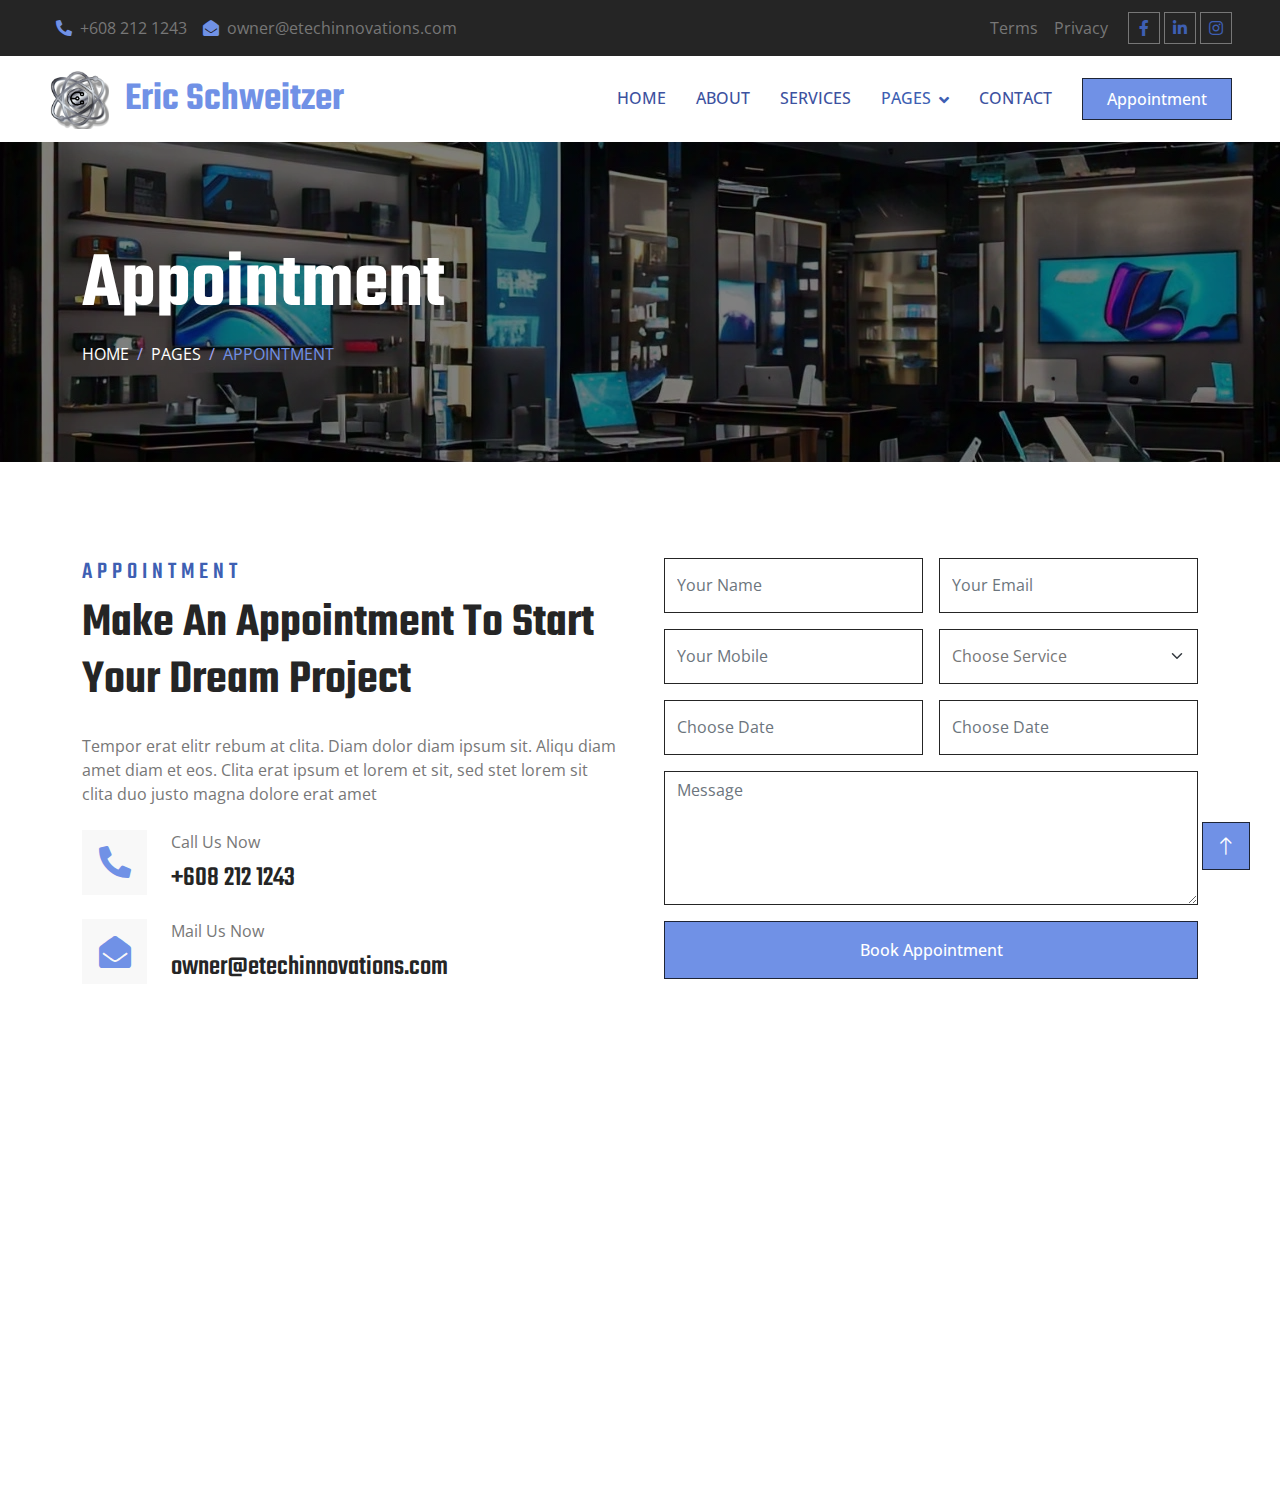
<file: appointment.html>
<!DOCTYPE html>
<html lang="en">

<head>
    <meta charset="utf-8">
    <title>Eric Schweitzer Portfolio</title>
    <meta content="width=device-width, initial-scale=1.0" name="viewport">
    <meta content="" name="keywords">
    <meta content="" name="description">

    <!-- Favicon -->
    <link href="img/icons/finalFavicon.jpg" rel="icon">

    <!-- Google Web Fonts -->
    <link rel="preconnect" href="https://fonts.googleapis.com">
    <link rel="preconnect" href="https://fonts.gstatic.com" crossorigin>
    <link href="https://fonts.googleapis.com/css2?family=Open+Sans:wght@400;500;600&family=Teko:wght@400;500;600&display=swap" rel="stylesheet">

    <!-- Icon Font Stylesheet -->
    <link href="https://cdnjs.cloudflare.com/ajax/libs/font-awesome/5.10.0/css/all.min.css" rel="stylesheet">
    <link href="https://cdn.jsdelivr.net/npm/bootstrap-icons@1.4.1/font/bootstrap-icons.css" rel="stylesheet">

    <!-- Libraries Stylesheet -->
    <link href="lib/animate/animate.min.css" rel="stylesheet">
    <link href="lib/owlcarousel/assets/owl.carousel.min.css" rel="stylesheet">
    <link href="lib/tempusdominus/css/tempusdominus-bootstrap-4.min.css" rel="stylesheet" />

    <!-- Customized Bootstrap Stylesheet -->
    <link href="css/bootstrap.min.css" rel="stylesheet">

    <!-- Template Stylesheet -->
    <link href="css/style.css" rel="stylesheet">
</head>

<body>
    <!-- Spinner Start -->
    <div id="spinner" class="show bg-white position-fixed translate-middle w-100 vh-100 top-50 start-50 d-flex align-items-center justify-content-center">
        <div class="spinner-border position-relative text-primary" style="width: 6rem; height: 6rem;" role="status"></div>
        <img class="position-absolute top-50 start-50 translate-middle" src="img/icons/ETECHNOLOGIES4.png" alt="Icon">
    </div>
    <!-- Spinner End -->


    <!-- Topbar Start -->
    <div class="container-fluid bg-dark p-0 wow fadeIn" data-wow-delay="0.1s">
        <div class="row gx-0 d-none d-lg-flex">
            <div class="col-lg-7 px-5 text-start">
                <div class="h-100 d-inline-flex align-items-center py-3 me-3">
                    <a class="text-body px-2" href="tel:+0123456789"><i class="fa fa-phone-alt text-primary me-2"></i>+608 212 1243</a>
                    <a class="text-body px-2" href="mailto:owner@etechinnovations.com"><i class="fa fa-envelope-open text-primary me-2"></i>owner@etechinnovations.com</a>
                </div>
            </div>
            <div class="col-lg-5 px-5 text-end">
                <div class="h-100 d-inline-flex align-items-center py-3 me-2">
                    <a class="text-body px-2" href="">Terms</a>
                    <a class="text-body px-2" href="">Privacy</a>
                </div>
                <div class="h-100 d-inline-flex align-items-center">
                    <a class="btn btn-sm-square btn-outline-body me-1" href="https://www.facebook.com/profile.php?id=61551243753173"><i class="fab fa-facebook-f"></i></a>
                    <a class="btn btn-sm-square btn-outline-body me-1" href="https://www.linkedin.com/in/eric-schweitzer-7b7434234/"><i class="fab fa-linkedin-in"></i></a>
                    <!-- <a class="btn btn-sm-square btn-outline-body me-1" href=""><i class="fab fa-linkedin-in"></i></a> -->
                    <a class="btn btn-sm-square btn-outline-body me-0" href="https://www.instagram.com/etechnologies123/"><i class="fab fa-instagram"></i></a>
                </div>
            </div>
        </div>
    </div>
    <!-- Topbar End -->


    <!-- Navbar Start -->
    <nav class="navbar navbar-expand-lg bg-white navbar-light sticky-top py-lg-0 px-lg-5 wow fadeIn" data-wow-delay="0.1s">
        <a href="index.html" class="navbar-brand ms-4 ms-lg-0">
            <h1 class="text-primary m-0"><img class="me-3" src="img/icons/ETECHNOLOGIES4.png" alt="Icon">Eric Schweitzer</h1>
        </a>
        <button type="button" class="navbar-toggler me-4" data-bs-toggle="collapse" data-bs-target="#navbarCollapse">
            <span class="navbar-toggler-icon"></span>
        </button>
        <div class="collapse navbar-collapse" id="navbarCollapse">
            <div class="navbar-nav ms-auto p-4 p-lg-0">
                <a href="index.html" class="nav-item nav-link">Home</a>
                <a href="about.html" class="nav-item nav-link">About</a>
                <a href="service.html" class="nav-item nav-link">Services</a>
                <div class="nav-item dropdown">
                    <a href="#" class="nav-link dropdown-toggle active" data-bs-toggle="dropdown">Pages</a>
                    <div class="dropdown-menu border-0 m-0">
                        <a href="feature.html" class="dropdown-item">Our Features</a>
                        <a href="project.html" class="dropdown-item">Our Projects</a>
                        <a href="team.html" class="dropdown-item">Team Members</a>
                        <a href="appointment.html" class="dropdown-item active">Appointment</a>
                        <a href="testimonial.html" class="dropdown-item">Testimonial</a>
                        <a href="404.html" class="dropdown-item">404 Page</a>
                    </div>
                </div>
                <a href="contact.html" class="nav-item nav-link">Contact</a>
            </div>
            <a href="" class="btn btn-primary py-2 px-4 d-none d-lg-block">Appointment</a>
        </div>
    </nav>
    <!-- Navbar End -->


    <!-- Page Header Start -->
    <div class="container-fluid page-header py-5 mb-5 wow fadeIn" data-wow-delay="0.1s">
        <div class="container py-5">
            <h1 class="display-1 text-white animated slideInDown">Appointment</h1>
            <nav aria-label="breadcrumb animated slideInDown">
                <ol class="breadcrumb text-uppercase mb-0">
                    <li class="breadcrumb-item"><a class="text-white" href="#">Home</a></li>
                    <li class="breadcrumb-item"><a class="text-white" href="#">Pages</a></li>
                    <li class="breadcrumb-item text-primary active" aria-current="page">Appointment</li>
                </ol>
            </nav>
        </div>
    </div>
    <!-- Page Header End -->


    <!-- Appointment Start -->
    <div class="container-xxl py-5">
        <div class="container">
            <div class="row g-5">
                <div class="col-lg-6 wow fadeInUp" data-wow-delay="0.1s">
                    <h4 class="section-title">Appointment</h4>
                    <h1 class="display-5 mb-4">Make An Appointment To Start Your Dream Project</h1>
                    <p class="mb-4">Tempor erat elitr rebum at clita. Diam dolor diam ipsum sit. Aliqu diam amet diam et eos. Clita erat ipsum et lorem et sit, sed stet lorem sit clita duo justo magna dolore erat amet</p>
                    <div class="row g-4">
                        <div class="col-12">
                            <div class="d-flex">
                                <div class="d-flex flex-shrink-0 align-items-center justify-content-center bg-light" style="width: 65px; height: 65px;">
                                    <i class="fa fa-2x fa-phone-alt text-primary"></i>
                                </div>
                                <div class="ms-4">
                                    <p class="mb-2">Call Us Now</p>
                                    <h3 class="mb-0">+608 212 1243</h3>
                                </div>
                            </div>
                        </div>
                        <div class="col-12">
                            <div class="d-flex">
                                <div class="d-flex flex-shrink-0 align-items-center justify-content-center bg-light" style="width: 65px; height: 65px;">
                                    <i class="fa fa-2x fa-envelope-open text-primary"></i>
                                </div>
                                <div class="ms-4">
                                    <p class="mb-2">Mail Us Now</p>
                                    <h3 class="mb-0">owner@etechinnovations.com</h3>
                                </div>
                            </div>
                        </div>
                    </div>
                </div>
                <div class="col-lg-6 wow fadeInUp" data-wow-delay="0.5s">
                    <div class="row g-3">
                        <div class="col-12 col-sm-6">
                            <input type="text" class="form-control" placeholder="Your Name" style="height: 55px;">
                        </div>
                        <div class="col-12 col-sm-6">
                            <input type="email" class="form-control" placeholder="Your Email" style="height: 55px;">
                        </div>
                        <div class="col-12 col-sm-6">
                            <input type="text" class="form-control" placeholder="Your Mobile" style="height: 55px;">
                        </div>
                        <div class="col-12 col-sm-6">
                            <select class="form-select" style="height: 55px;">
                                <option selected>Choose Service</option>
                                <option value="1">Service 1</option>
                                <option value="2">Service 2</option>
                                <option value="3">Service 3</option>
                            </select>
                        </div>
                        <div class="col-12 col-sm-6">
                            <div class="date" id="date" data-target-input="nearest">
                                <input type="text"
                                    class="form-control datetimepicker-input"
                                    placeholder="Choose Date" data-target="#date" data-toggle="datetimepicker" style="height: 55px;">
                            </div>
                        </div>
                        <div class="col-12 col-sm-6">
                            <div class="time" id="time" data-target-input="nearest">
                                <input type="text"
                                    class="form-control datetimepicker-input"
                                    placeholder="Choose Date" data-target="#time" data-toggle="datetimepicker" style="height: 55px;">
                            </div>
                        </div>
                        <div class="col-12">
                            <textarea class="form-control" rows="5" placeholder="Message"></textarea>
                        </div>
                        <div class="col-12">
                            <button class="btn btn-primary w-100 py-3" type="submit">Book Appointment</button>
                        </div>
                    </div>
                </div>
            </div>
        </div>
    </div>
    <!-- Appointment End -->
        

    <!-- Footer Start -->
    <div class="container-fluid bg-dark text-body footer mt-5 pt-5 px-0 wow fadeIn" data-wow-delay="0.1s">
        <div class="container py-5">
            <div class="row g-5">
                <div class="col-lg-3 col-md-6">
                    <h3 class="text-light mb-4">Address</h3>
                    <!-- <p class="mb-2"><i class="fa fa-map-marker-alt text-primary me-3"></i>123 Street, New York, USA</p> -->
                    <p class="mb-2"><i class="fa fa-phone-alt text-primary me-3"></i>+608 212 12430</p>
                    <p class="mb-2"><i class="fa fa-envelope text-primary me-3"></i>owner@etechinnovations.com</p>
                    <div class="d-flex pt-2">
                        <a class="btn btn-square btn-outline-body me-1" href=""><i class="fab fa-twitter"></i></a>
                        <a class="btn btn-square btn-outline-body me-1" href="https://www.facebook.com/profile.php?id=61551243753173"><i class="fab fa-facebook-f"></i></a>
                        <a class="btn btn-square btn-outline-body me-1" href=""><i class="fab fa-youtube"></i></a>
                        <a class="btn btn-square btn-outline-body me-0" href=""><i class="fab fa-linkedin-in"></i></a>
                    </div>
                </div>
                <div class="col-lg-3 col-md-6">
                    <h3 class="text-light mb-4">Services</h3>
                    <a class="btn btn-link" href="">Architecture</a>
                    <a class="btn btn-link" href="">3D Animation</a>
                    <a class="btn btn-link" href="">House Planning</a>
                    <a class="btn btn-link" href="">Interior Design</a>
                    <a class="btn btn-link" href="">Construction</a>
                </div>
                <div class="col-lg-3 col-md-6">
                    <h3 class="text-light mb-4">Quick Links</h3>
                    <a class="btn btn-link" href="">About Us</a>
                    <a class="btn btn-link" href="">Contact Us</a>
                    <a class="btn btn-link" href="">Our Services</a>
                    <a class="btn btn-link" href="">Terms & Condition</a>
                    <a class="btn btn-link" href="">Support</a>
                </div>
                <div class="col-lg-3 col-md-6">
                    <h3 class="text-light mb-4">Newsletter</h3>
                    <p>Dolor amet sit justo amet elitr clita ipsum elitr est.</p>
                    <div class="position-relative mx-auto" style="max-width: 400px;">
                        <input class="form-control bg-transparent w-100 py-3 ps-4 pe-5" type="text" placeholder="Your email">
                        <button type="button" class="btn btn-primary py-2 position-absolute top-0 end-0 mt-2 me-2">SignUp</button>
                    </div>
                </div>
            </div>
        </div>
        <div class="container-fluid copyright">
            <div class="container">
                <div class="row">
                    <div class="col-md-6 text-center text-md-start mb-3 mb-md-0">
                        &copy; <a href="#">Eric Schweitzer Portfolio E TECHNOLOGIES LLC</a>, All Right Reserved.
                    </div>
                    <div class="col-md-6 text-center text-md-end">
                        <!--/*** This template is free as long as you keep the footer author’s credit link/attribution link/backlink. If you'd like to use the template without the footer author’s credit link/attribution link/backlink, you can purchase the Credit Removal License from "https://htmlcodex.com/credit-removal". Thank you for your support. ***/-->
                        Designed By <a href="https://htmlcodex.com">HTML Codex</a>
                    </div>
                </div>
            </div>
        </div>
    </div>
    <!-- Footer End -->


    <!-- Back to Top -->
    <a href="#" class="btn btn-lg btn-primary btn-lg-square back-to-top"><i class="bi bi-arrow-up"></i></a>


    <!-- JavaScript Libraries -->
    <script src="https://code.jquery.com/jquery-3.4.1.min.js"></script>
    <script src="https://cdn.jsdelivr.net/npm/bootstrap@5.0.0/dist/js/bootstrap.bundle.min.js"></script>
    <script src="lib/wow/wow.min.js"></script>
    <script src="lib/easing/easing.min.js"></script>
    <script src="lib/waypoints/waypoints.min.js"></script>
    <script src="lib/counterup/counterup.min.js"></script>
    <script src="lib/owlcarousel/owl.carousel.min.js"></script>
    <script src="lib/tempusdominus/js/moment.min.js"></script>
    <script src="lib/tempusdominus/js/moment-timezone.min.js"></script>
    <script src="lib/tempusdominus/js/tempusdominus-bootstrap-4.min.js"></script>

    <!-- Template Javascript -->
    <script src="js/main.js"></script>
</body>

</html>
</file>
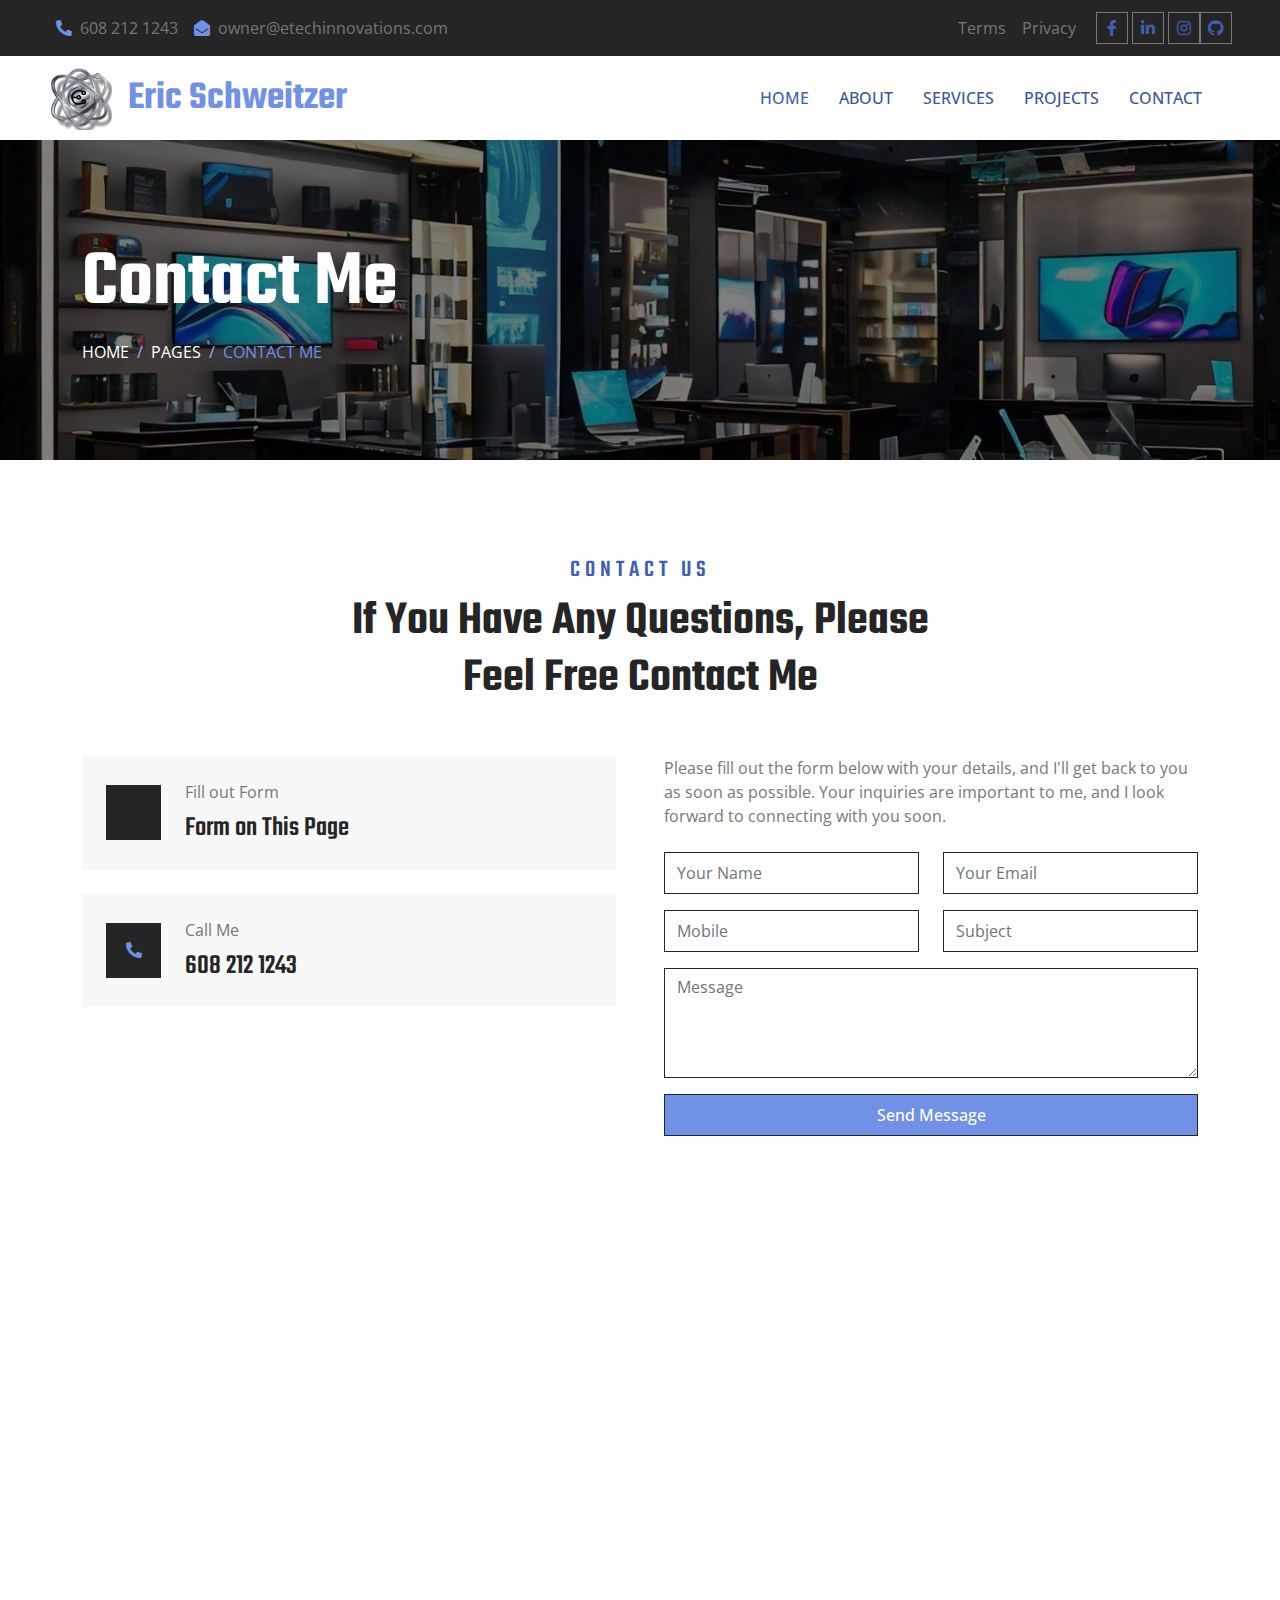
<file: contact.html>
<!DOCTYPE html>
<html lang="en">

<head>
    <meta charset="utf-8">
    <title>Eric Schweitzer Portfolio</title>
    <meta content="width=device-width, initial-scale=1.0" name="viewport">
    <meta content="" name="keywords">
    <meta content="" name="description">


    <!-- Favicon -->
    <link href="img/icons/finalFavicon.webp" rel="icon">

    <!-- Google Web Fonts -->
    <link rel="preconnect" href="https://fonts.googleapis.com">
    <link rel="preconnect" href="https://fonts.gstatic.com" crossorigin>
    <link href="https://fonts.googleapis.com/css2?family=Open+Sans:wght@400;500;600&family=Teko:wght@400;500;600&display=swap" rel="stylesheet">

    <!-- Icon Font Stylesheet -->
    <link href="https://cdnjs.cloudflare.com/ajax/libs/font-awesome/5.10.0/css/all.min.css" rel="stylesheet">
    <link href="https://cdn.jsdelivr.net/npm/bootstrap-icons@1.4.1/font/bootstrap-icons.css" rel="stylesheet">

    <!-- Libraries Stylesheet -->
    <link href="lib/animate/animate.min.css" rel="stylesheet">
    <link href="lib/owlcarousel/assets/owl.carousel.min.css" rel="stylesheet">
    <link href="lib/tempusdominus/css/tempusdominus-bootstrap-4.min.css" rel="stylesheet" />

    <!-- Customized Bootstrap Stylesheet -->
    <link href="css/bootstrap.min.css" rel="stylesheet">

    <!-- Template Stylesheet -->
    <link href="css/style.css" rel="stylesheet">

    <!-- below from form files -->
    <link rel="stylesheet" href="/css/docs.css">
    <link rel="stylesheet" href="/css/prism.min.css">
    
    <style type="text/css">
        #contactForm .help-block ul {
            margin: 0;
            padding: 0;
            list-style-type: none;
        }
    </style>
</head>

<body>
    <!-- Spinner Start -->
    <div id="spinner" class="show bg-white position-fixed translate-middle w-100 vh-100 top-50 start-50 d-flex align-items-center justify-content-center">
        <div class="spinner-border position-relative text-primary" style="width: 6rem; height: 6rem;" role="status"></div>
        <img class="position-absolute top-50 start-50 translate-middle" src="img/icons/ETECHNOLOGIES4.png" alt="etech Icon">
    </div>
    <!-- Spinner End -->


    <!-- Topbar Start -->
    <div class="container-fluid bg-dark p-0 wow fadeIn" data-wow-delay="0.1s">
        <div class="row gx-0 d-none d-lg-flex">
            <div class="col-lg-7 px-5 text-start">
                <div class="h-100 d-inline-flex align-items-center py-3 me-3">
                    <a class="text-body px-2" href="tel:+6082121243"><i
                            class="fa fa-phone-alt text-primary me-2"></i>608 212 1243</a>
                    <a class="text-body px-2" href="mailto:owner@etechinnovations.com"><i
                            class="fa fa-envelope-open text-primary me-2"></i>owner@etechinnovations.com</a>
                </div>
            </div>
            <div class="col-lg-5 px-5 text-end">
                <div class="h-100 d-inline-flex align-items-center py-3 me-2">
                    <a class="text-body px-2" href="terms.html">Terms</a>
                    <a class="text-body px-2" href="privacy.html">Privacy</a>
                </div>
                <div class="h-100 d-inline-flex align-items-center">
                    <a class="btn btn-sm-square btn-outline-body me-1"
                        href="https://www.facebook.com/profile.php?id=61551243753173"><i
                            class="fab fa-facebook-f"></i></a>
                    <a class="btn btn-sm-square btn-outline-body me-1"
                        href="https://www.linkedin.com/in/eric-schweitzer-7b7434234/"><i
                            class="fab fa-linkedin-in"></i></a>
                    <a class="btn btn-sm-square btn-outline-body me-0"
                        href="https://www.instagram.com/etechnologies123/"><i class="fab fa-instagram"></i></a>
                    <a class="btn btn-sm-square btn-outline-body me-0"
                        href="https://github.com/ers206"><i class="fab fa-github"></i></a>
                </div>
            </div>
        </div>
    </div>
    <!-- Topbar End -->


    <!-- Navbar Start -->
    <nav class="navbar navbar-expand-lg bg-white navbar-light sticky-top py-lg-0 px-lg-5 wow fadeIn"
        data-wow-delay="0.1s">
        <a href="index.html" class="navbar-brand ms-4 ms-lg-0">
            <h1 class=" mainIcon text-primary m-0 wow pulse" data-wow-delay="3s"><img class="me-3 wow fadeInLeft" src="img/icons/ETECHNOLOGIES4.png" alt="etech Icon" data-wow-duration= "3s" >Eric
                Schweitzer</h1>
        </a>
        <button type="button" class="navbar-toggler me-4" data-bs-toggle="collapse" data-bs-target="#navbarCollapse">
            <span class="navbar-toggler-icon"></span>
        </button>
        <div class="collapse navbar-collapse" id="navbarCollapse">
            <div class="navbar-nav ms-auto p-4 p-lg-0">
                <a href="index.html" class="nav-item nav-link active">Home</a>
                <a href="about.html" class="nav-item nav-link">About</a>
                <a href="service.html" class="nav-item nav-link">Services</a>
                <a href="project.html" class="nav-item nav-link">Projects</a>
                <a href="contact.html" class="nav-item nav-link">Contact</a>
            </div>
        </div>
    </nav>
    <!-- Navbar End -->


    <!-- Page Header Start -->
    <div class="container-fluid page-header py-5 mb-5 wow fadeIn" data-wow-delay="0.1s">
        <div class="container py-5">
            <h1 class="display-1 text-white animated slideInDown">Contact Me</h1>
            <nav aria-label="breadcrumb animated slideInDown">
                <ol class="breadcrumb text-uppercase mb-0">
                    <li class="breadcrumb-item"><a class="text-white" href="index.html">Home</a></li>
                    <li class="breadcrumb-item"><a class="text-white" href="#">Pages</a></li>
                    <li class="breadcrumb-item text-primary active" aria-current="page">Contact Me</li>
                </ol>
            </nav>
        </div>
    </div>
    <!-- Page Header End -->


    <!-- Contact Start -->
    <div class="container-xxl py-5">
        <div class="container">
            <div class="text-center mx-auto mb-5 wow fadeInUp" data-wow-delay="0.1s" style="max-width: 600px;">
                <h4 class="section-title">Contact Us</h4>
                <h1 class="display-5 mb-4">If You Have Any Questions, Please Feel Free Contact Me</h1>
            </div>
            <div class="row g-5">
                <div class="col-lg-6" >
                    <div class="d-flex flex-column justify-content-between h-100">
                        <div class="bg-light d-flex align-items-center w-100 p-4 mb-4 wow bounceIn" data-wow-delay="0.3s">
                            <div class="d-flex flex-shrink-0 align-items-center justify-content-center bg-dark" style="width: 55px; height: 55px;">
                                <i class="fa-solid fa-newspaper text-primary"></i>
                            </div>
                            <div class="ms-4">
                                <p class="mb-2">Fill out Form</p>
                                <h3 class="mb-0">Form on This Page</h3>
                            </div>
                        </div>
                        <div class="bg-light d-flex align-items-center w-100 p-4 mb-4 wow bounceIn" data-wow-delay="0.4s">
                            <div class="d-flex flex-shrink-0 align-items-center justify-content-center bg-dark" style="width: 55px; height: 55px;">
                                <i class="fa fa-phone-alt text-primary"></i>
                            </div>
                            <div class="ms-4">
                                <p class="mb-2">Call Me </p>
                                <h3 class="mb-0">608 212 1243</h3>
                            </div>
                        </div>
                        <div class="bg-light d-flex align-items-center w-100 p-4 wow bounceIn" data-wow-delay="0.5s">
                            <div class="d-flex flex-shrink-0 align-items-center justify-content-center bg-dark" style="width: 55px; height: 55px;">
                                <i class="fa fa-envelope-open text-primary"></i>
                            </div>
                            <div class="ms-4">
                                <p class="mb-2">E-Mail Me</p>
                                <h3 class="mb-0">owner</h3>
                                    <h3>@etechinnovations.com</h3>
                            </div>
                        </div>
                    </div>
                </div>
                <div class="col-lg-6 wow bounceIn" data-wow-delay="0.6s">
                    <p class="mb-4">Please fill out the form below with your details, and I'll get back to you as soon as possible. Your inquiries are important to me, and I look forward to connecting with you soon.</p>
                    <div class="contact-form">
                        <div id="alertMessage"></div>
                        <!-- form from file sent wwhen paid -->
                        <form id="contactForm" novalidate="novalidate">
                            <div class="row">
                                <div class="col-sm-6 control-group">
                                    <input type="text" class="form-control py-2" id="name" placeholder="Your Name" required="required" data-validation-required-message="Please enter your name" />
                                    <p class="help-block text-danger"></p>
                                </div>
                                <div class="col-sm-6 control-group">
                                    <input type="email" class="form-control py-2" id="email" placeholder="Your Email" required="required" data-validation-required-message="Please enter your email" />
                                    <p class="help-block text-danger"></p>
                                </div>
                                <div class="col-sm-6 control-group">
                                    <input type="text" class="form-control py-2" id="mobile" placeholder="Mobile" required="required" data-validation-required-message="Please enter your mobile number" pattern="^(?![-. ])[\d().+\- ]{6,14}\d$" data-validation-pattern-message="Not a valid mobile number" />
                                    <p class="help-block text-danger"></p>
                                </div>
                                <div class="col-sm-6 control-group">
                                    <input type="text" class="form-control py-2" id="subject" placeholder="Subject" required="required" data-validation-required-message="Please enter a subject" />
                                    <p class="help-block text-danger"></p>
                                </div>
                                <div class="col-12 control-group">
                                    <textarea class="form-control" rows="4" id="message" placeholder="Message" required="required" data-validation-required-message="Please enter your message"></textarea>
                                    <p class="help-block text-danger"></p>
                                </div>
                                <div class="col-12">
                                    <button class="btn btn-primary w-100 py-2" type="submit" id="sendMessageButton">
                                        <span>Send Message</span>
                                        <div class="d-none spinner-border spinner-border-sm text-light ms-3" role="status"></div>
                                    </button>
                                </div>
                            </div>
                        </form>

                    
                    </div>
                </div>
            </div>
        </div>
    </div>
    <!-- Contact End -->
  
    <!-- Footer Start -->
    <div class="container-fluid bg-dark text-body footer mt-2 pt-2 px-0 row wow fadeIn" data-wow-delay="0.1s">
        <div class="container py-5">
            <div class="row g-8 justify-content-center mx-auto">
                <div class="col-lg-4 col-md-6 pt-2">
                    <h3 class="text-light mb-2 text-center">Contact Info</h3>
                    <p class="mb-2 text-center">
                        <i class="fa fa-phone-alt text-primary me-3"></i>
                        <a href="tel:+6082121243">608 212 1243</a>
                    </p>
                    <p class="mb-2 text-center">
                        <i class="fa fa-envelope text-primary me-3"></i>
                        <a href="mailto:owner@etechinnovations.com">owner@etechinnovations.com</a>
                    </p>
                    <div class="d-flex justify-content-center pt-2">
                        <a class="btn btn-square btn-outline-body me-1" href="https://www.instagram.com/etechnologies123/"><i class="fab fa-instagram"></i></a>
                        <a class="btn btn-square btn-outline-body me-1" href="https://www.facebook.com/profile.php?id=61551243753173"><i class="fab fa-facebook-f"></i></a>
                        <a class="btn btn-square btn-outline-body me-0" href="https://www.linkedin.com/in/eric-schweitzer-7b7434234/"><i class="fab fa-linkedin-in"></i></a>
                        <a class="btn btn-square btn-outline-body me-0" href="https://github.com/ers206"><i class="fab fa-github"></i></a>
                    </div>
                </div>
    
                <div class="col-lg-4 col-md-6 pt-2">
                    <h3 class="text-light mb-2 text-center">Services</h3>
                    <div class="d-flex flex-column align-items-center">
                        <a class="btn btn-link" href="service.html">Web Development</a>
                        <a class="btn btn-link" href="service.html">Social Media Marketing</a>
                        <a class="btn btn-link" href="service.html">Photography</a>
                        <a class="btn btn-link" href="https://docs.google.com/document/d/1PcZPkPiI7m0Ygl_w3nnviirRcDYZo5fOhscJIj15TUU/edit?usp=sharing">My Resume</a>
                    </div>
                </div>
    
                <div class="col-lg-4 col-md-6 pt-2">
                    <h3 class="text-light mb-2 text-center">Quick Links</h3>
                    <div class="d-flex flex-column align-items-center">
                        <a class="btn btn-link" href="about.html">About Me</a>
                        <a class="btn btn-link" href="contact.html">Contact Me</a>
                        <a class="btn btn-link" href="service.html">My Services</a>
                        <a class="btn btn-link" href="project.html">Projects</a>
                    </div>
                </div>
            </div>
            <div class="container-fluid copyright mt-4">
                <div class="container">
                    <div class="row justify-content-center text-center mx-auto">
                        <div class="col-md-8">
                            &copy; <a href="">Eric Schweitzer Portfolio E TECHNOLOGIES LLC</a>, All Rights Reserved.  <a href="privacy.html">Privacy</a> | <a href="terms.html">Terms</a>
                        </div>
                    </div>
                </div>
            </div>
        </div>
    </div>
    <!-- Footer End -->


    <!-- Back to Top -->
    <a href="#" class="btn btn-lg btn-primary btn-lg-square back-to-top"><i class="bi bi-arrow-up"></i></a>


    <!-- JavaScript Libraries -->
    <script src="https://code.jquery.com/jquery-3.4.1.min.js"></script>
    <script src="https://cdn.jsdelivr.net/npm/bootstrap@5.0.0/dist/js/bootstrap.bundle.min.js"></script>
    <script src="lib/wow/wow.min.js"></script>
    <script src="lib/easing/easing.min.js"></script>
    <script src="lib/waypoints/waypoints.min.js"></script>
    <script src="lib/counterup/counterup.min.js"></script>
    <script src="lib/owlcarousel/owl.carousel.min.js"></script>
    <script src="lib/tempusdominus/js/moment.min.js"></script>
    <script src="lib/tempusdominus/js/moment-timezone.min.js"></script>
    <script src="lib/tempusdominus/js/tempusdominus-bootstrap-4.min.js"></script>

    <!-- Contact Form Javascript -->
    <script src="mailer/validation.form.js"></script>
    <script src="mailer/contact.form.js"></script>
    <script src="/js/jquery-3.7.0.min.js"></script>
    <script src="/js/bootstrap.min.js"></script>
    <script src="/js/docs.js"></script>
    <script src="/js/prism.min.js"></script>


    <!-- Template Javascript -->
    <script src="js/main.js"></script>
</body>

</html>
</file>
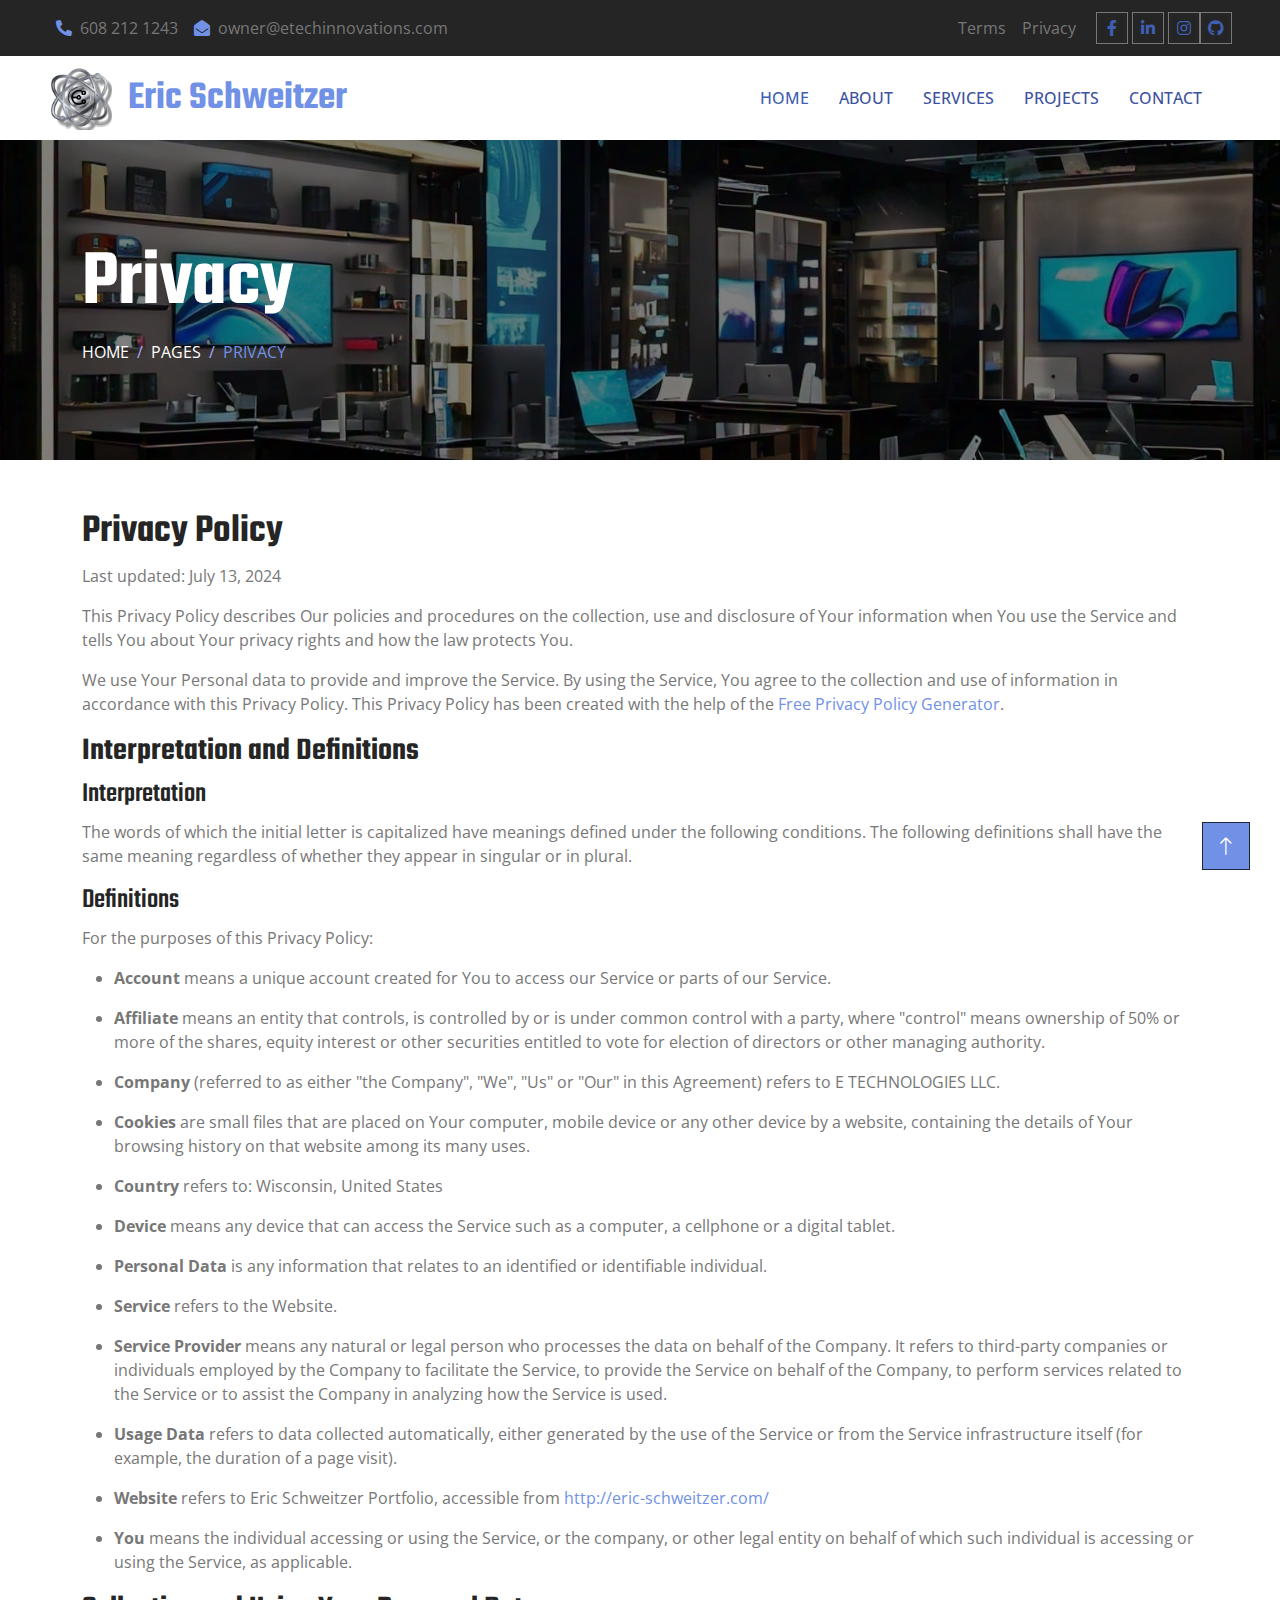
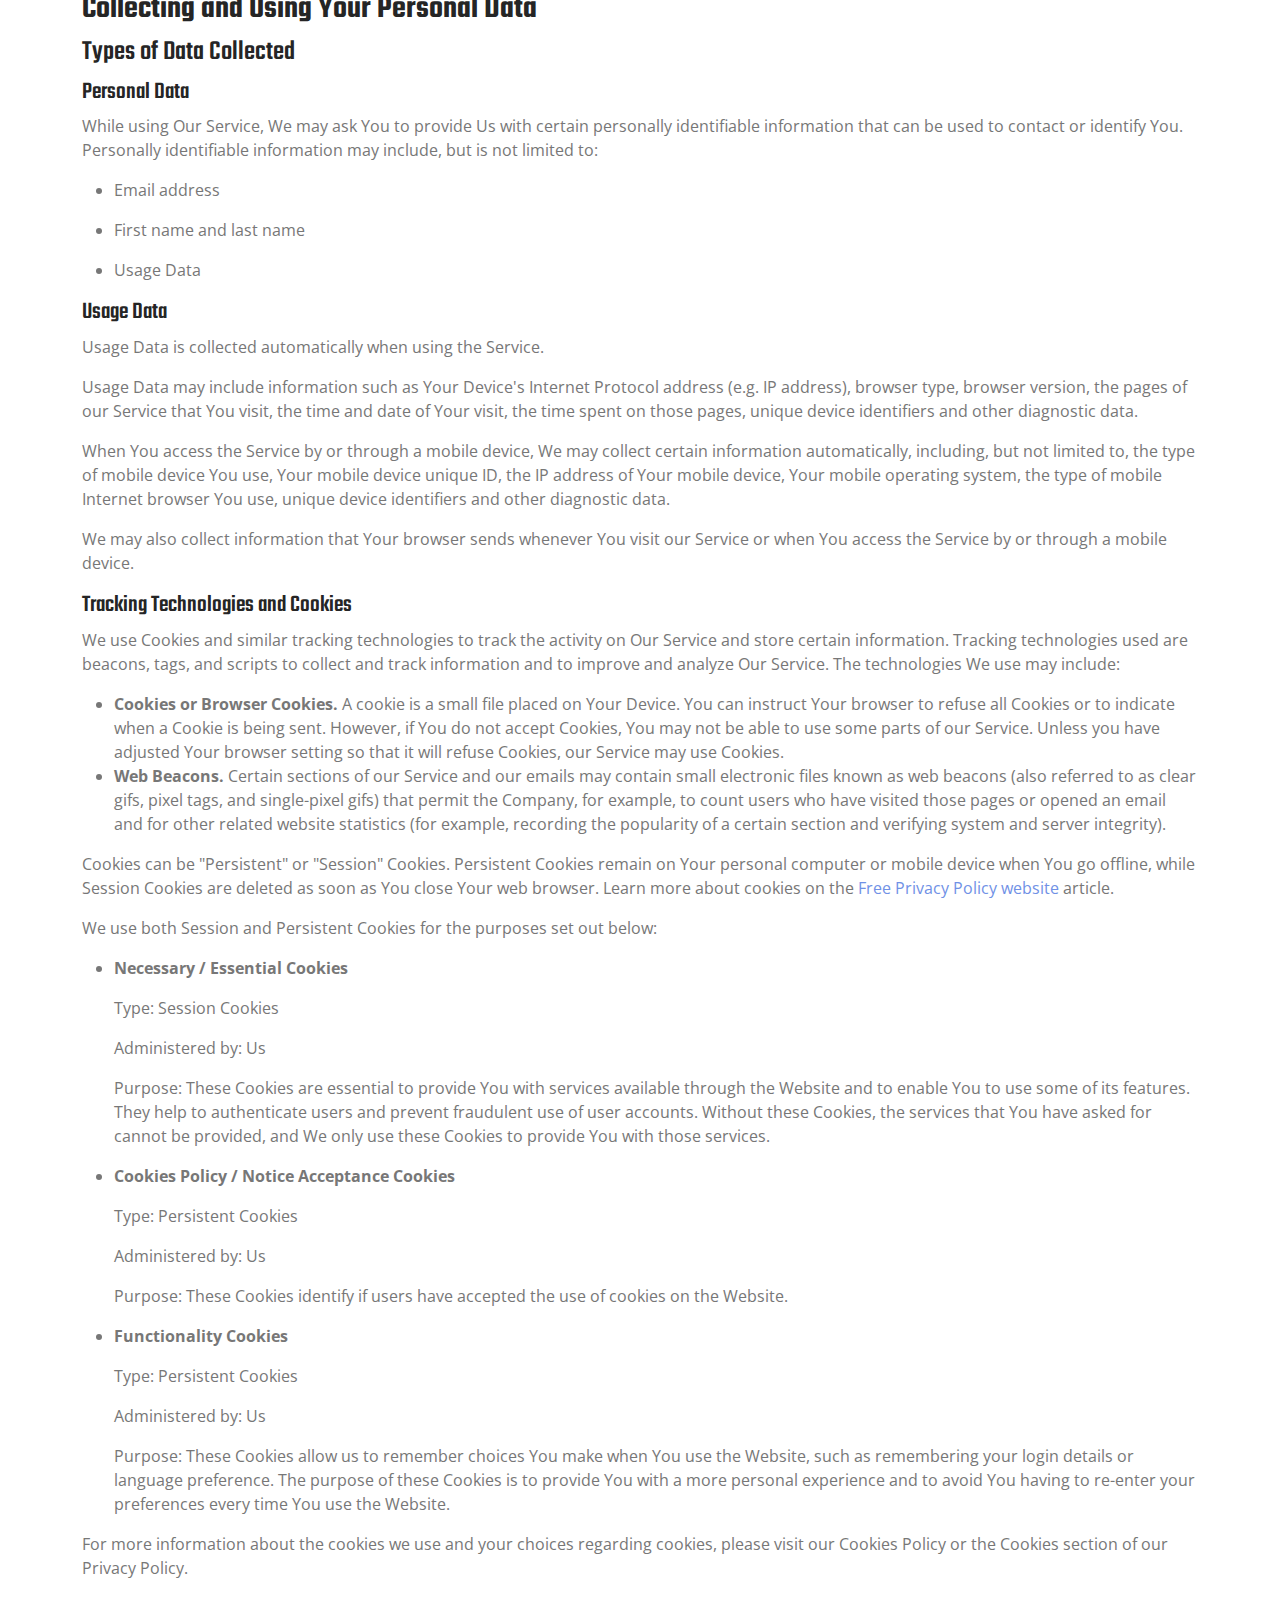
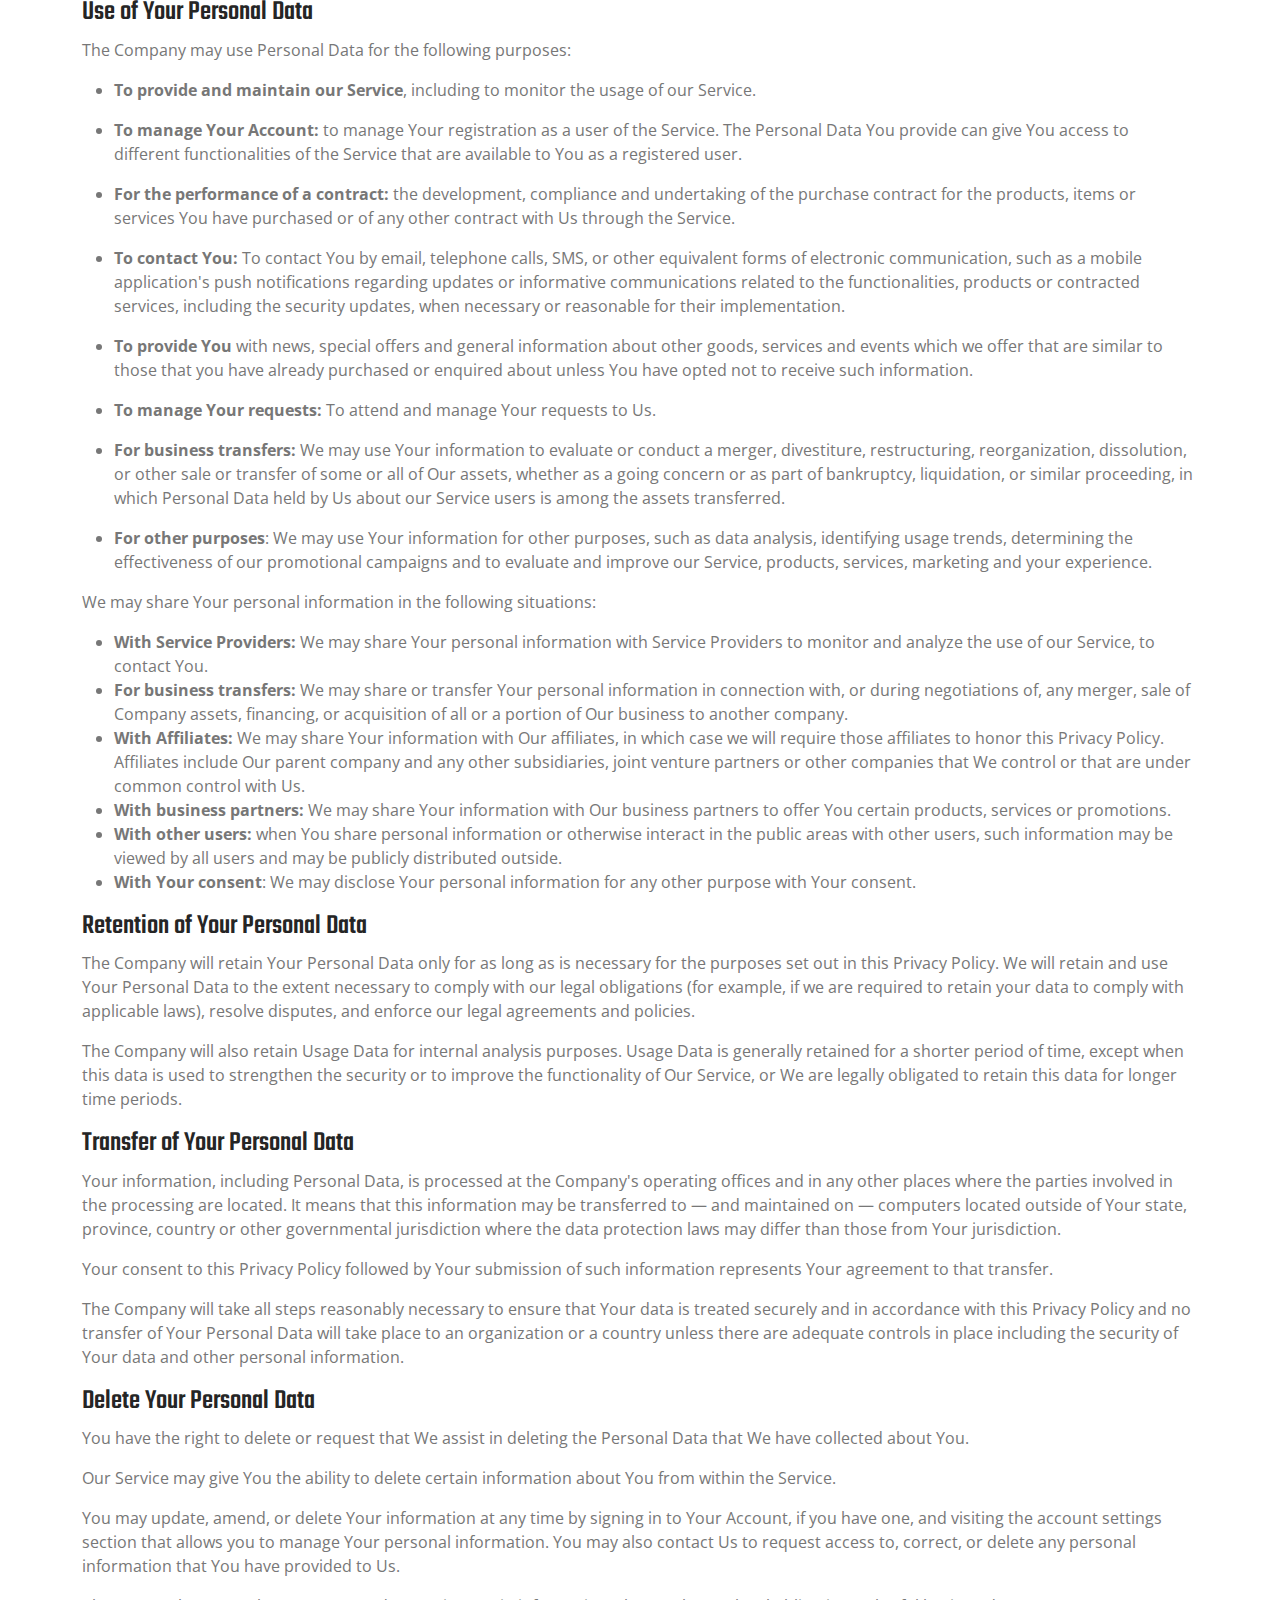
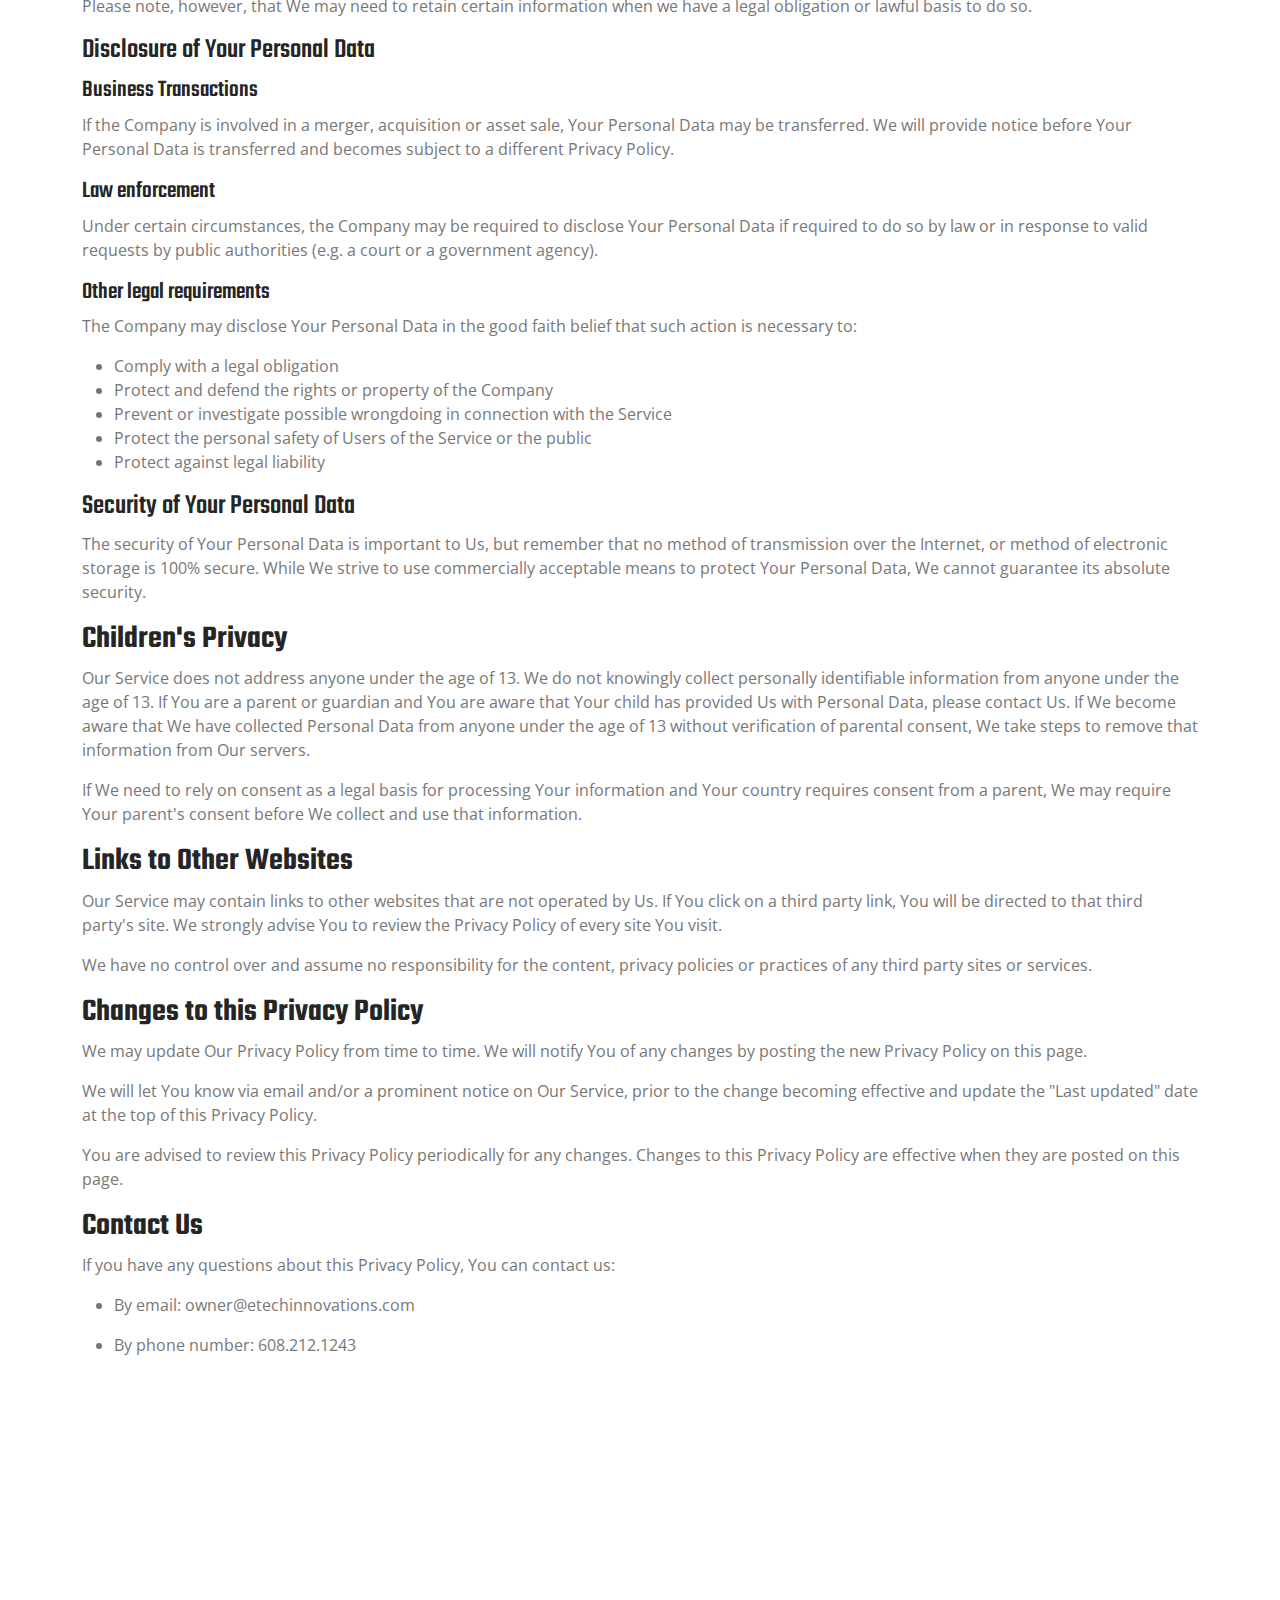
<file: privacy.html>
<!DOCTYPE html>
<html lang="en">

<head>
    <meta charset="utf-8">
    <title>Eric Schweitzer Portfolio</title>
    <meta content="width=device-width, initial-scale=1.0" name="viewport">
    <meta content="" name="keywords">
    <meta content="" name="description">

    <!-- Favicon -->
    <link href="img/icons/finalFavicon.webp" rel="icon">

    <!-- Google Web Fonts -->
    <link rel="preconnect" href="https://fonts.googleapis.com">
    <link rel="preconnect" href="https://fonts.gstatic.com" crossorigin>
    <link
        href="https://fonts.googleapis.com/css2?family=Open+Sans:wght@400;500;600&family=Teko:wght@400;500;600&display=swap"
        rel="stylesheet">

    <!-- Icon Font Stylesheet -->
    <link href="https://cdnjs.cloudflare.com/ajax/libs/font-awesome/5.10.0/css/all.min.css" rel="stylesheet">
    <link href="https://cdn.jsdelivr.net/npm/bootstrap-icons@1.4.1/font/bootstrap-icons.css" rel="stylesheet">

    <!-- Libraries Stylesheet -->
    <link href="lib/animate/animate.min.css" rel="stylesheet">
    <link href="lib/owlcarousel/assets/owl.carousel.min.css" rel="stylesheet">
    <link href="lib/tempusdominus/css/tempusdominus-bootstrap-4.min.css" rel="stylesheet" />

    <!-- Customized Bootstrap Stylesheet -->
    <link href="css/bootstrap.min.css" rel="stylesheet">

    <!-- Template Stylesheet -->
    <link href="css/style.css" rel="stylesheet">
</head>

<body>
    <!-- Spinner Start -->
    <div id="spinner"
        class="show bg-white position-fixed translate-middle w-100 vh-100 top-50 start-50 d-flex align-items-center justify-content-center">
        <div class="spinner-border position-relative text-primary" style="width: 6rem; height: 6rem;" role="status">
        </div>
        <img class="position-absolute top-50 start-50 translate-middle" src="img/icons/ETECHNOLOGIES4.png" alt="etech icon">
    </div>
    <!-- Spinner End -->


    <!-- Topbar Start -->
    <div class="container-fluid bg-dark p-0 wow fadeIn" data-wow-delay="0.1s">
        <div class="row gx-0 d-none d-lg-flex">
            <div class="col-lg-7 px-5 text-start">
                <div class="h-100 d-inline-flex align-items-center py-3 me-3">
                    <a class="text-body px-2" href="tel:+6082121243"><i
                            class="fa fa-phone-alt text-primary me-2"></i>608 212 1243</a>
                    <a class="text-body px-2" href="mailto:owner@etechinnovations.com"><i
                            class="fa fa-envelope-open text-primary me-2"></i>owner@etechinnovations.com</a>
                </div>
            </div>
            <div class="col-lg-5 px-5 text-end">
                <div class="h-100 d-inline-flex align-items-center py-3 me-2">
                    <a class="text-body px-2" href="terms.html">Terms</a>
                    <a class="text-body px-2" href="privacy.html">Privacy</a>
                </div>
                <div class="h-100 d-inline-flex align-items-center">
                    <a class="btn btn-sm-square btn-outline-body me-1"
                        href="https://www.facebook.com/profile.php?id=61551243753173"><i
                            class="fab fa-facebook-f"></i></a>
                    <a class="btn btn-sm-square btn-outline-body me-1"
                        href="https://www.linkedin.com/in/eric-schweitzer-7b7434234/"><i
                            class="fab fa-linkedin-in"></i></a>
                    <a class="btn btn-sm-square btn-outline-body me-0"
                        href="https://www.instagram.com/etechnologies123/"><i class="fab fa-instagram"></i></a>
                    <a class="btn btn-sm-square btn-outline-body me-0"
                        href="https://github.com/ers206"><i class="fab fa-github"></i></a>
                </div>
            </div>
        </div>
    </div>
    <!-- Topbar End -->


    <!-- Navbar Start -->
    <nav class="navbar navbar-expand-lg bg-white navbar-light sticky-top py-lg-0 px-lg-5 wow fadeIn"
        data-wow-delay="0.1s">
        <a href="index.html" class="navbar-brand ms-4 ms-lg-0">
            <h1 class=" mainIcon text-primary m-0 wow pulse" data-wow-delay="3s"><img class="me-3 wow fadeInLeft" src="img/icons/ETECHNOLOGIES4.png" alt="etech icon" data-wow-duration= "3s" >Eric
                Schweitzer</h1>
        </a>
        <button type="button" class="navbar-toggler me-4" data-bs-toggle="collapse" data-bs-target="#navbarCollapse">
            <span class="navbar-toggler-icon"></span>
        </button>
        <div class="collapse navbar-collapse" id="navbarCollapse">
            <div class="navbar-nav ms-auto p-4 p-lg-0">
                <a href="index.html" class="nav-item nav-link active">Home</a>
                <a href="about.html" class="nav-item nav-link">About</a>
                <a href="service.html" class="nav-item nav-link">Services</a>
                <a href="project.html" class="nav-item nav-link">Projects</a>
                <a href="contact.html" class="nav-item nav-link">Contact</a>
            </div>
        </div>
    </nav>
    <!-- Navbar End -->


    <!-- Page Header Start -->
    <div class="container-fluid page-header py-5 mb-5 wow fadeIn" data-wow-delay="0.1s">
        <div class="container py-5">
            <h1 class="display-1 text-white animated slideInDown">Privacy</h1>
            <nav aria-label="breadcrumb animated slideInDown">
                <ol class="breadcrumb text-uppercase mb-0">
                    <li class="breadcrumb-item"><a class="text-white" href="index.html">Home</a></li>
                    <li class="breadcrumb-item"><a class="text-white" href="#">Pages</a></li>
                    <li class="breadcrumb-item text-primary active" aria-current="page">Privacy</li>
                </ol>
            </nav>
        </div>
    </div>
    <!-- Page Header End -->
     <div class="container">
    <h1>Privacy Policy</h1>
<p>Last updated: July 13, 2024</p>
<p>This Privacy Policy describes Our policies and procedures on the collection, use and disclosure of Your information when You use the Service and tells You about Your privacy rights and how the law protects You.</p>
<p>We use Your Personal data to provide and improve the Service. By using the Service, You agree to the collection and use of information in accordance with this Privacy Policy. This Privacy Policy has been created with the help of the <a href="https://www.freeprivacypolicy.com/free-privacy-policy-generator/" target="_blank">Free Privacy Policy Generator</a>.</p>
<h2>Interpretation and Definitions</h2>
<h3>Interpretation</h3>
<p>The words of which the initial letter is capitalized have meanings defined under the following conditions. The following definitions shall have the same meaning regardless of whether they appear in singular or in plural.</p>
<h3>Definitions</h3>
<p>For the purposes of this Privacy Policy:</p>
<ul>
<li>
<p><strong>Account</strong> means a unique account created for You to access our Service or parts of our Service.</p>
</li>
<li>
<p><strong>Affiliate</strong> means an entity that controls, is controlled by or is under common control with a party, where &quot;control&quot; means ownership of 50% or more of the shares, equity interest or other securities entitled to vote for election of directors or other managing authority.</p>
</li>
<li>
<p><strong>Company</strong> (referred to as either &quot;the Company&quot;, &quot;We&quot;, &quot;Us&quot; or &quot;Our&quot; in this Agreement) refers to E TECHNOLOGIES LLC.</p>
</li>
<li>
<p><strong>Cookies</strong> are small files that are placed on Your computer, mobile device or any other device by a website, containing the details of Your browsing history on that website among its many uses.</p>
</li>
<li>
<p><strong>Country</strong> refers to: Wisconsin,  United States</p>
</li>
<li>
<p><strong>Device</strong> means any device that can access the Service such as a computer, a cellphone or a digital tablet.</p>
</li>
<li>
<p><strong>Personal Data</strong> is any information that relates to an identified or identifiable individual.</p>
</li>
<li>
<p><strong>Service</strong> refers to the Website.</p>
</li>
<li>
<p><strong>Service Provider</strong> means any natural or legal person who processes the data on behalf of the Company. It refers to third-party companies or individuals employed by the Company to facilitate the Service, to provide the Service on behalf of the Company, to perform services related to the Service or to assist the Company in analyzing how the Service is used.</p>
</li>
<li>
<p><strong>Usage Data</strong> refers to data collected automatically, either generated by the use of the Service or from the Service infrastructure itself (for example, the duration of a page visit).</p>
</li>
<li>
<p><strong>Website</strong> refers to Eric Schweitzer Portfolio, accessible from <a href="http://eric-schweitzer.com/" rel="external nofollow noopener" target="_blank">http://eric-schweitzer.com/</a></p>
</li>
<li>
<p><strong>You</strong> means the individual accessing or using the Service, or the company, or other legal entity on behalf of which such individual is accessing or using the Service, as applicable.</p>
</li>
</ul>
<h2>Collecting and Using Your Personal Data</h2>
<h3>Types of Data Collected</h3>
<h4>Personal Data</h4>
<p>While using Our Service, We may ask You to provide Us with certain personally identifiable information that can be used to contact or identify You. Personally identifiable information may include, but is not limited to:</p>
<ul>
<li>
<p>Email address</p>
</li>
<li>
<p>First name and last name</p>
</li>
<li>
<p>Usage Data</p>
</li>
</ul>
<h4>Usage Data</h4>
<p>Usage Data is collected automatically when using the Service.</p>
<p>Usage Data may include information such as Your Device's Internet Protocol address (e.g. IP address), browser type, browser version, the pages of our Service that You visit, the time and date of Your visit, the time spent on those pages, unique device identifiers and other diagnostic data.</p>
<p>When You access the Service by or through a mobile device, We may collect certain information automatically, including, but not limited to, the type of mobile device You use, Your mobile device unique ID, the IP address of Your mobile device, Your mobile operating system, the type of mobile Internet browser You use, unique device identifiers and other diagnostic data.</p>
<p>We may also collect information that Your browser sends whenever You visit our Service or when You access the Service by or through a mobile device.</p>
<h4>Tracking Technologies and Cookies</h4>
<p>We use Cookies and similar tracking technologies to track the activity on Our Service and store certain information. Tracking technologies used are beacons, tags, and scripts to collect and track information and to improve and analyze Our Service. The technologies We use may include:</p>
<ul>
<li><strong>Cookies or Browser Cookies.</strong> A cookie is a small file placed on Your Device. You can instruct Your browser to refuse all Cookies or to indicate when a Cookie is being sent. However, if You do not accept Cookies, You may not be able to use some parts of our Service. Unless you have adjusted Your browser setting so that it will refuse Cookies, our Service may use Cookies.</li>
<li><strong>Web Beacons.</strong> Certain sections of our Service and our emails may contain small electronic files known as web beacons (also referred to as clear gifs, pixel tags, and single-pixel gifs) that permit the Company, for example, to count users who have visited those pages or opened an email and for other related website statistics (for example, recording the popularity of a certain section and verifying system and server integrity).</li>
</ul>
<p>Cookies can be &quot;Persistent&quot; or &quot;Session&quot; Cookies. Persistent Cookies remain on Your personal computer or mobile device when You go offline, while Session Cookies are deleted as soon as You close Your web browser. Learn more about cookies on the <a href="https://www.freeprivacypolicy.com/blog/sample-privacy-policy-template/#Use_Of_Cookies_And_Tracking" target="_blank">Free Privacy Policy website</a> article.</p>
<p>We use both Session and Persistent Cookies for the purposes set out below:</p>
<ul>
<li>
<p><strong>Necessary / Essential Cookies</strong></p>
<p>Type: Session Cookies</p>
<p>Administered by: Us</p>
<p>Purpose: These Cookies are essential to provide You with services available through the Website and to enable You to use some of its features. They help to authenticate users and prevent fraudulent use of user accounts. Without these Cookies, the services that You have asked for cannot be provided, and We only use these Cookies to provide You with those services.</p>
</li>
<li>
<p><strong>Cookies Policy / Notice Acceptance Cookies</strong></p>
<p>Type: Persistent Cookies</p>
<p>Administered by: Us</p>
<p>Purpose: These Cookies identify if users have accepted the use of cookies on the Website.</p>
</li>
<li>
<p><strong>Functionality Cookies</strong></p>
<p>Type: Persistent Cookies</p>
<p>Administered by: Us</p>
<p>Purpose: These Cookies allow us to remember choices You make when You use the Website, such as remembering your login details or language preference. The purpose of these Cookies is to provide You with a more personal experience and to avoid You having to re-enter your preferences every time You use the Website.</p>
</li>
</ul>
<p>For more information about the cookies we use and your choices regarding cookies, please visit our Cookies Policy or the Cookies section of our Privacy Policy.</p>
<h3>Use of Your Personal Data</h3>
<p>The Company may use Personal Data for the following purposes:</p>
<ul>
<li>
<p><strong>To provide and maintain our Service</strong>, including to monitor the usage of our Service.</p>
</li>
<li>
<p><strong>To manage Your Account:</strong> to manage Your registration as a user of the Service. The Personal Data You provide can give You access to different functionalities of the Service that are available to You as a registered user.</p>
</li>
<li>
<p><strong>For the performance of a contract:</strong> the development, compliance and undertaking of the purchase contract for the products, items or services You have purchased or of any other contract with Us through the Service.</p>
</li>
<li>
<p><strong>To contact You:</strong> To contact You by email, telephone calls, SMS, or other equivalent forms of electronic communication, such as a mobile application's push notifications regarding updates or informative communications related to the functionalities, products or contracted services, including the security updates, when necessary or reasonable for their implementation.</p>
</li>
<li>
<p><strong>To provide You</strong> with news, special offers and general information about other goods, services and events which we offer that are similar to those that you have already purchased or enquired about unless You have opted not to receive such information.</p>
</li>
<li>
<p><strong>To manage Your requests:</strong> To attend and manage Your requests to Us.</p>
</li>
<li>
<p><strong>For business transfers:</strong> We may use Your information to evaluate or conduct a merger, divestiture, restructuring, reorganization, dissolution, or other sale or transfer of some or all of Our assets, whether as a going concern or as part of bankruptcy, liquidation, or similar proceeding, in which Personal Data held by Us about our Service users is among the assets transferred.</p>
</li>
<li>
<p><strong>For other purposes</strong>: We may use Your information for other purposes, such as data analysis, identifying usage trends, determining the effectiveness of our promotional campaigns and to evaluate and improve our Service, products, services, marketing and your experience.</p>
</li>
</ul>
<p>We may share Your personal information in the following situations:</p>
<ul>
<li><strong>With Service Providers:</strong> We may share Your personal information with Service Providers to monitor and analyze the use of our Service,  to contact You.</li>
<li><strong>For business transfers:</strong> We may share or transfer Your personal information in connection with, or during negotiations of, any merger, sale of Company assets, financing, or acquisition of all or a portion of Our business to another company.</li>
<li><strong>With Affiliates:</strong> We may share Your information with Our affiliates, in which case we will require those affiliates to honor this Privacy Policy. Affiliates include Our parent company and any other subsidiaries, joint venture partners or other companies that We control or that are under common control with Us.</li>
<li><strong>With business partners:</strong> We may share Your information with Our business partners to offer You certain products, services or promotions.</li>
<li><strong>With other users:</strong> when You share personal information or otherwise interact in the public areas with other users, such information may be viewed by all users and may be publicly distributed outside.</li>
<li><strong>With Your consent</strong>: We may disclose Your personal information for any other purpose with Your consent.</li>
</ul>
<h3>Retention of Your Personal Data</h3>
<p>The Company will retain Your Personal Data only for as long as is necessary for the purposes set out in this Privacy Policy. We will retain and use Your Personal Data to the extent necessary to comply with our legal obligations (for example, if we are required to retain your data to comply with applicable laws), resolve disputes, and enforce our legal agreements and policies.</p>
<p>The Company will also retain Usage Data for internal analysis purposes. Usage Data is generally retained for a shorter period of time, except when this data is used to strengthen the security or to improve the functionality of Our Service, or We are legally obligated to retain this data for longer time periods.</p>
<h3>Transfer of Your Personal Data</h3>
<p>Your information, including Personal Data, is processed at the Company's operating offices and in any other places where the parties involved in the processing are located. It means that this information may be transferred to — and maintained on — computers located outside of Your state, province, country or other governmental jurisdiction where the data protection laws may differ than those from Your jurisdiction.</p>
<p>Your consent to this Privacy Policy followed by Your submission of such information represents Your agreement to that transfer.</p>
<p>The Company will take all steps reasonably necessary to ensure that Your data is treated securely and in accordance with this Privacy Policy and no transfer of Your Personal Data will take place to an organization or a country unless there are adequate controls in place including the security of Your data and other personal information.</p>
<h3>Delete Your Personal Data</h3>
<p>You have the right to delete or request that We assist in deleting the Personal Data that We have collected about You.</p>
<p>Our Service may give You the ability to delete certain information about You from within the Service.</p>
<p>You may update, amend, or delete Your information at any time by signing in to Your Account, if you have one, and visiting the account settings section that allows you to manage Your personal information. You may also contact Us to request access to, correct, or delete any personal information that You have provided to Us.</p>
<p>Please note, however, that We may need to retain certain information when we have a legal obligation or lawful basis to do so.</p>
<h3>Disclosure of Your Personal Data</h3>
<h4>Business Transactions</h4>
<p>If the Company is involved in a merger, acquisition or asset sale, Your Personal Data may be transferred. We will provide notice before Your Personal Data is transferred and becomes subject to a different Privacy Policy.</p>
<h4>Law enforcement</h4>
<p>Under certain circumstances, the Company may be required to disclose Your Personal Data if required to do so by law or in response to valid requests by public authorities (e.g. a court or a government agency).</p>
<h4>Other legal requirements</h4>
<p>The Company may disclose Your Personal Data in the good faith belief that such action is necessary to:</p>
<ul>
<li>Comply with a legal obligation</li>
<li>Protect and defend the rights or property of the Company</li>
<li>Prevent or investigate possible wrongdoing in connection with the Service</li>
<li>Protect the personal safety of Users of the Service or the public</li>
<li>Protect against legal liability</li>
</ul>
<h3>Security of Your Personal Data</h3>
<p>The security of Your Personal Data is important to Us, but remember that no method of transmission over the Internet, or method of electronic storage is 100% secure. While We strive to use commercially acceptable means to protect Your Personal Data, We cannot guarantee its absolute security.</p>
<h2>Children's Privacy</h2>
<p>Our Service does not address anyone under the age of 13. We do not knowingly collect personally identifiable information from anyone under the age of 13. If You are a parent or guardian and You are aware that Your child has provided Us with Personal Data, please contact Us. If We become aware that We have collected Personal Data from anyone under the age of 13 without verification of parental consent, We take steps to remove that information from Our servers.</p>
<p>If We need to rely on consent as a legal basis for processing Your information and Your country requires consent from a parent, We may require Your parent's consent before We collect and use that information.</p>
<h2>Links to Other Websites</h2>
<p>Our Service may contain links to other websites that are not operated by Us. If You click on a third party link, You will be directed to that third party's site. We strongly advise You to review the Privacy Policy of every site You visit.</p>
<p>We have no control over and assume no responsibility for the content, privacy policies or practices of any third party sites or services.</p>
<h2>Changes to this Privacy Policy</h2>
<p>We may update Our Privacy Policy from time to time. We will notify You of any changes by posting the new Privacy Policy on this page.</p>
<p>We will let You know via email and/or a prominent notice on Our Service, prior to the change becoming effective and update the &quot;Last updated&quot; date at the top of this Privacy Policy.</p>
<p>You are advised to review this Privacy Policy periodically for any changes. Changes to this Privacy Policy are effective when they are posted on this page.</p>
<h2>Contact Us</h2>
<p>If you have any questions about this Privacy Policy, You can contact us:</p>
<ul>
<li>
<p>By email: owner@etechinnovations.com</p>
</li>
<li>
<p>By phone number: 608.212.1243</p>
</li>
</ul>
</div>




    <!-- Footer Start -->
    <div class="container-fluid bg-dark text-body footer mt-2 pt-2 px-0 row wow fadeIn" data-wow-delay="0.1s">
        <div class="container py-5">
            <div class="row g-8 justify-content-center mx-auto">
                <div class="col-lg-4 col-md-6 pt-2">
                    <h3 class="text-light mb-2 text-center">Contact Info</h3>
                    <p class="mb-2 text-center">
                        <i class="fa fa-phone-alt text-primary me-3"></i>
                        <a href="tel:+6082121243">608 212 1243</a>
                    </p>
                    <p class="mb-2 text-center">
                        <i class="fa fa-envelope text-primary me-3"></i>
                        <a href="mailto:owner@etechinnovations.com">owner@etechinnovations.com</a>
                    </p>
                    <div class="d-flex justify-content-center pt-2">
                        <a class="btn btn-square btn-outline-body me-1"
                            href="https://www.instagram.com/etechnologies123/"><i class="fab fa-instagram"></i></a>
                        <a class="btn btn-square btn-outline-body me-1"
                            href="https://www.facebook.com/profile.php?id=61551243753173"><i
                                class="fab fa-facebook-f"></i></a>
                        <a class="btn btn-square btn-outline-body me-0"
                            href="https://www.linkedin.com/in/eric-schweitzer-7b7434234/"><i
                                class="fab fa-linkedin-in"></i></a>
                        <a class="btn btn-square btn-outline-body me-0" href="https://github.com/ers206"><i
                                class="fab fa-github"></i></a>
                    </div>
                </div>

                <div class="col-lg-4 col-md-6 pt-2">
                    <h3 class="text-light mb-2 text-center">Services</h3>
                    <div class="d-flex flex-column align-items-center">
                        <a class="btn btn-link" href="service.html">Web Development</a>
                        <a class="btn btn-link" href="service.html">Social Media Marketing</a>
                        <a class="btn btn-link" href="service.html">Photography</a>
                        <a class="btn btn-link"
                            href="https://docs.google.com/document/d/1PcZPkPiI7m0Ygl_w3nnviirRcDYZo5fOhscJIj15TUU/edit?usp=sharing">My
                            Resume</a>
                    </div>
                </div>

                <div class="col-lg-4 col-md-6 pt-2">
                    <h3 class="text-light mb-2 text-center">Quick Links</h3>
                    <div class="d-flex flex-column align-items-center">
                        <a class="btn btn-link" href="about.html">About Me</a>
                        <a class="btn btn-link" href="contact.html">Contact Me</a>
                        <a class="btn btn-link" href="service.html">My Services</a>
                        <a class="btn btn-link" href="project.html">Projects</a>
                    </div>
                </div>
            </div>
            <div class="container-fluid copyright mt-4">
                <div class="container">
                    <div class="row justify-content-center text-center mx-auto">
                        <div class="col-md-8">
                            &copy; <a href="">Eric Schweitzer Portfolio E TECHNOLOGIES LLC</a>, All Rights Reserved. <a
                                href="privacy.html">Privacy</a> | <a href="terms.html">Terms</a>
                        </div>
                    </div>
                </div>
            </div>
        </div>
    </div>
    <!-- Footer End -->


    <!-- Back to Top -->
    <a href="#" class="btn btn-lg btn-primary btn-lg-square back-to-top"><i class="bi bi-arrow-up"></i></a>


    <!-- JavaScript Libraries -->
    <script src="https://code.jquery.com/jquery-3.4.1.min.js"></script>
    <script src="https://cdn.jsdelivr.net/npm/bootstrap@5.0.0/dist/js/bootstrap.bundle.min.js"></script>
    <script src="lib/wow/wow.min.js"></script>
    <script src="lib/easing/easing.min.js"></script>
    <script src="lib/waypoints/waypoints.min.js"></script>
    <script src="lib/counterup/counterup.min.js"></script>
    <script src="lib/owlcarousel/owl.carousel.min.js"></script>
    <script src="lib/tempusdominus/js/moment.min.js"></script>
    <script src="lib/tempusdominus/js/moment-timezone.min.js"></script>
    <script src="lib/tempusdominus/js/tempusdominus-bootstrap-4.min.js"></script>

    <!-- Template Javascript -->
    <script src="js/main.js"></script>
</body>

</html>
</file>
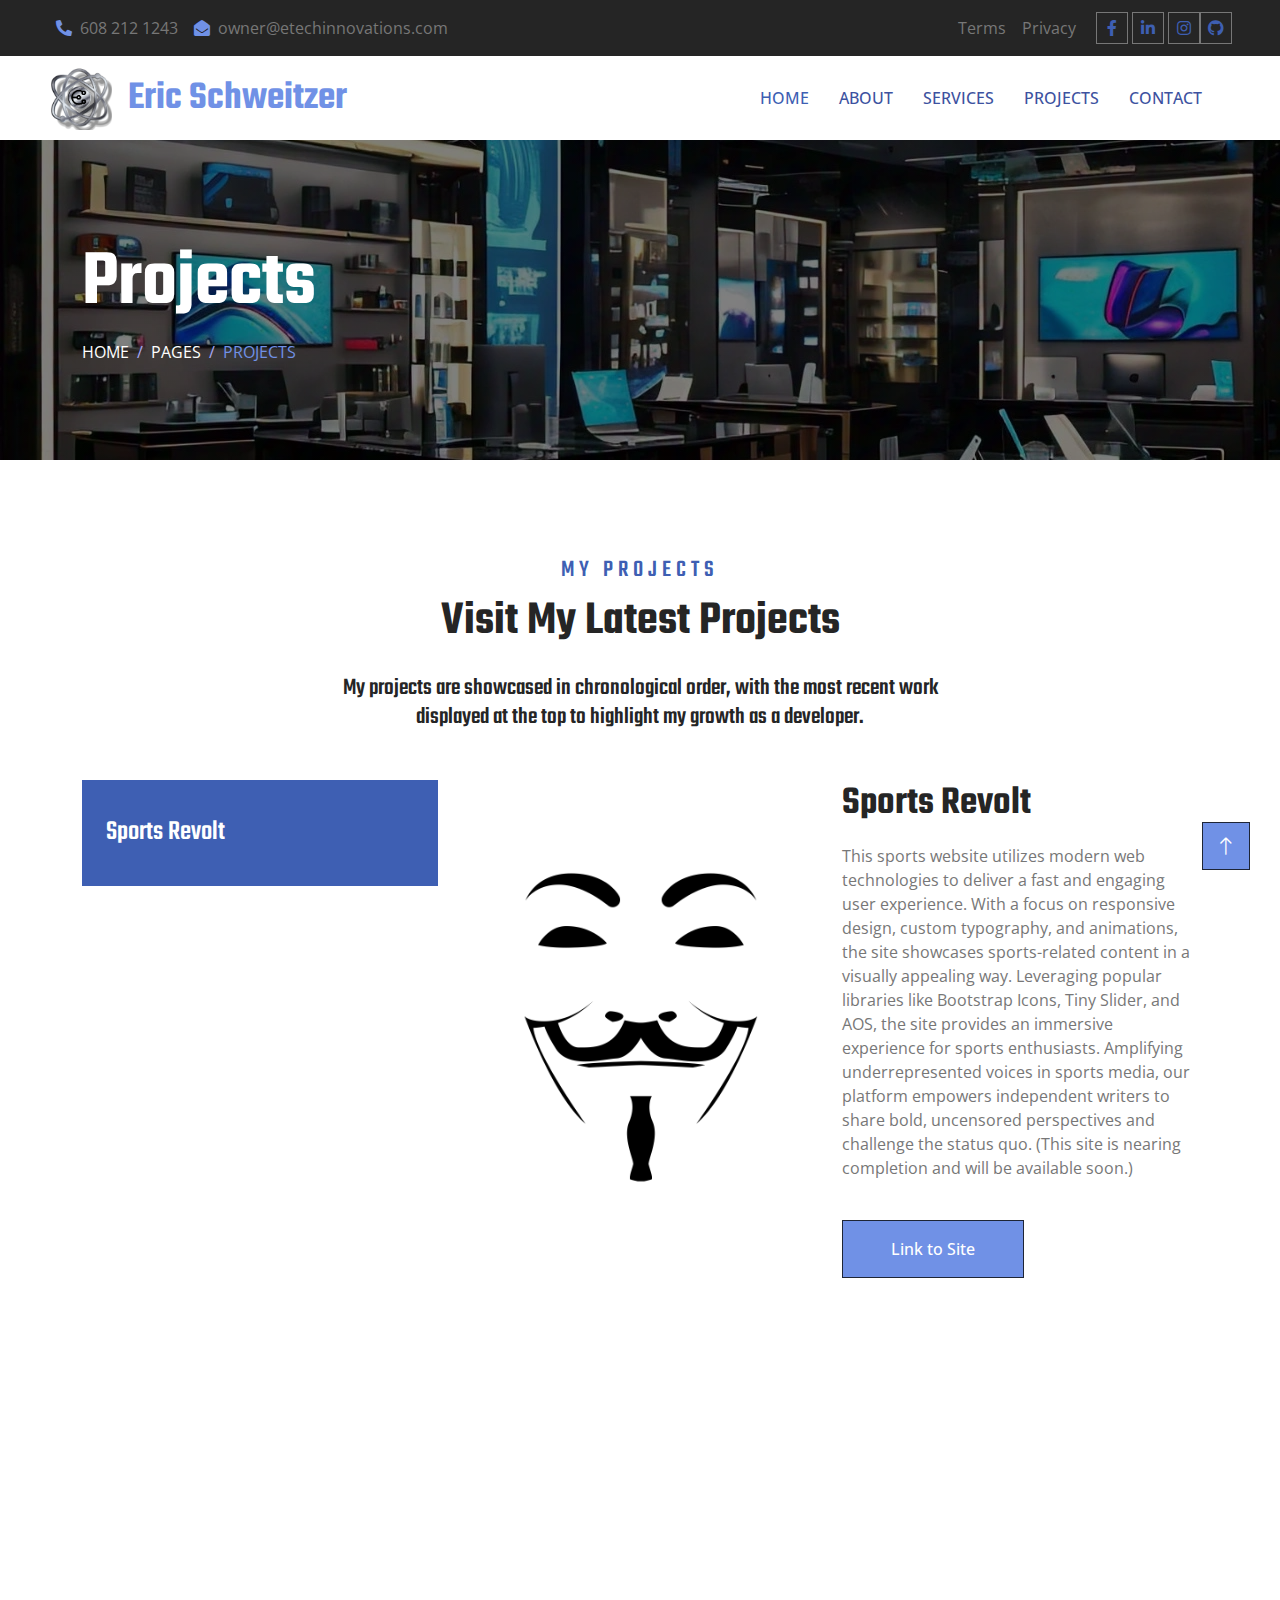
<file: project.html>
<!DOCTYPE html>
<html lang="en">

<head>
    <meta charset="utf-8">
    <title>Eric Schweitzer Portfolio</title>
    <meta content="width=device-width, initial-scale=1.0" name="viewport">
    <meta content="" name="keywords">
    <meta content="" name="description">

    <!-- Favicon -->
    <link href="img/icons/finalFavicon.webp" rel="icon">

    <!-- Google Web Fonts -->
    <link rel="preconnect" href="https://fonts.googleapis.com">
    <link rel="preconnect" href="https://fonts.gstatic.com" crossorigin>
    <link href="https://fonts.googleapis.com/css2?family=Open+Sans:wght@400;500;600&family=Teko:wght@400;500;600&display=swap"
        rel="stylesheet">

    <!-- Icon Font Stylesheet -->
    <link href="https://cdnjs.cloudflare.com/ajax/libs/font-awesome/5.10.0/css/all.min.css" rel="stylesheet">
    <link href="https://cdn.jsdelivr.net/npm/bootstrap-icons@1.4.1/font/bootstrap-icons.css" rel="stylesheet">

    <!-- Libraries Stylesheet -->
    <link href="lib/animate/animate.min.css" rel="stylesheet">
    <link href="lib/owlcarousel/assets/owl.carousel.min.css" rel="stylesheet">
    <link href="lib/tempusdominus/css/tempusdominus-bootstrap-4.min.css" rel="stylesheet" />

    <!-- Customized Bootstrap Stylesheet -->
    <link href="css/bootstrap.min.css" rel="stylesheet">

    <!-- Template Stylesheet -->
    <link href="css/style.css" rel="stylesheet">
</head>

<body>
    <!-- Spinner Start -->
    <div id="spinner"
        class="show bg-white position-fixed translate-middle w-100 vh-100 top-50 start-50 d-flex align-items-center justify-content-center">
        <div class="spinner-border position-relative text-primary" style="width: 6rem; height: 6rem;" role="status">
        </div>
        <img class="position-absolute top-50 start-50 translate-middle" src="img/icons/ETECHNOLOGIES4.png"
            alt="etech Icon">
    </div>
    <!-- Spinner End -->


    <!-- Topbar Start -->
    <div class="container-fluid bg-dark p-0 wow fadeIn" data-wow-delay="0.1s">
        <div class="row gx-0 d-none d-lg-flex">
            <div class="col-lg-7 px-5 text-start">
                <div class="h-100 d-inline-flex align-items-center py-3 me-3">
                    <a class="text-body px-2" href="tel:+6082121243"><i
                            class="fa fa-phone-alt text-primary me-2"></i>608 212 1243</a>
                    <a class="text-body px-2" href="mailto:owner@etechinnovations.com"><i
                            class="fa fa-envelope-open text-primary me-2"></i>owner@etechinnovations.com</a>
                </div>
            </div>
            <div class="col-lg-5 px-5 text-end">
                <div class="h-100 d-inline-flex align-items-center py-3 me-2">
                    <a class="text-body px-2" href="terms.html">Terms</a>
                    <a class="text-body px-2" href="privacy.html">Privacy</a>
                </div>
                <div class="h-100 d-inline-flex align-items-center">
                    <a class="btn btn-sm-square btn-outline-body me-1"
                        href="https://www.facebook.com/profile.php?id=61551243753173"><i
                            class="fab fa-facebook-f"></i></a>
                    <a class="btn btn-sm-square btn-outline-body me-1"
                        href="https://www.linkedin.com/in/eric-schweitzer-7b7434234/"><i
                            class="fab fa-linkedin-in"></i></a>
                    <a class="btn btn-sm-square btn-outline-body me-0"
                        href="https://www.instagram.com/etechnologies123/"><i class="fab fa-instagram"></i></a>
                    <a class="btn btn-sm-square btn-outline-body me-0" href="https://github.com/ers206"><i
                            class="fab fa-github"></i></a>
                </div>
            </div>
        </div>
    </div>
    <!-- Topbar End -->


    <!-- Navbar Start -->
    <nav class="navbar navbar-expand-lg bg-white navbar-light sticky-top py-lg-0 px-lg-5 wow fadeIn"
        data-wow-delay="0.1s">
        <a href="index.html" class="navbar-brand ms-4 ms-lg-0">
            <h1 class=" mainIcon text-primary m-0 wow pulse" data-wow-delay="3s"><img class="me-3 wow fadeInLeft"
                    src="img/icons/ETECHNOLOGIES4.png" alt="etech Icon" data-wow-duration="3s">Eric
                Schweitzer</h1>
        </a>
        <button type="button" class="navbar-toggler me-4" data-bs-toggle="collapse" data-bs-target="#navbarCollapse">
            <span class="navbar-toggler-icon"></span>
        </button>
        <div class="collapse navbar-collapse" id="navbarCollapse">
            <div class="navbar-nav ms-auto p-4 p-lg-0">
                <a href="index.html" class="nav-item nav-link active">Home</a>
                <a href="about.html" class="nav-item nav-link">About</a>
                <a href="service.html" class="nav-item nav-link">Services</a>
                <a href="project.html" class="nav-item nav-link">Projects</a>
                <a href="contact.html" class="nav-item nav-link">Contact</a>
            </div>
        </div>
    </nav>
    <!-- Navbar End -->


    <!-- Page Header Start -->
    <div class="container-fluid page-header py-5 mb-5 wow fadeIn" data-wow-delay="0.1s">
        <div class="container py-5">
            <h1 class="display-1 text-white animated slideInDown">Projects</h1>
            <nav aria-label="breadcrumb animated slideInDown">
                <ol class="breadcrumb text-uppercase mb-0">
                    <li class="breadcrumb-item"><a class="text-white" href="index.html">Home</a></li>
                    <li class="breadcrumb-item"><a class="text-white" href="#">Pages</a></li>
                    <li class="breadcrumb-item text-primary active" aria-current="page">Projects</li>
                </ol>
            </nav>
        </div>
    </div>
    <!-- Page Header End -->


    <!-- Project Start -->
    <div class="container-xxl project py-5">
        <div class="container">
            <div class="text-center mx-auto mb-5 wow fadeInUp" data-wow-delay="0.1s" style="max-width: 600px;">
                <h4 class="section-title">My Projects</h4>
                <h1 class="display-5 mb-4">Visit My Latest Projects </h1>
                <h4>My projects are showcased in chronological order, with the most recent work displayed at the top to
                    highlight my growth as a developer.</h4>
            </div>
            <div class="row g-4 " data-wow-delay="0.3s">
                <div class="col-lg-4">
                    <div class="nav nav-pills d-flex justify-content-between w-100 h-100 me-4">
                        <button
                            class="nav-link w-100 d-flex align-items-center text-start p-4 mb-4 active wow slideInLeft"
                            data-wow-delay="0.3s" data-bs-toggle="pill" data-bs-target="#tab-pane-1" type="button">
                            <h3 class="m-0">Sports Revolt</h3>
                        </button>
                        <button class="nav-link w-100 d-flex align-items-center text-start p-4 mb-4 wow slideInLeft"
                            data-wow-delay="0.4s" data-bs-toggle="pill" data-bs-target="#tab-pane-2" type="button">
                            <h3 class="m-0">This Site</h3>
                        </button>
                        <button class="nav-link w-100 d-flex align-items-center text-start p-4 mb-4 wow slideInLeft"
                            data-wow-delay="0.5s" data-bs-toggle="pill" data-bs-target="#tab-pane-3" type="button">
                            <h3 class="m-0">Photography Site</h3>
                        </button>
                        <button class="nav-link w-100 d-flex align-items-center text-start p-4 mb-0 wow slideInLeft"
                            data-wow-delay="0.6s" data-bs-toggle="pill" data-bs-target="#tab-pane-4" type="button">
                            <h3 class="m-0">E Technologies</h3>
                        </button>
                    </div>
                </div>
                <div class="col-lg-8">
                    <div class="tab-content w-100">

                        <div class="tab-pane fade show active wow slideInRight" id="tab-pane-1">
                            <div class="row g-4">
                                <div class="col-md-6" style="min-height: 350px;">
                                    <div class="position-relative h-100">
                                        <img class="position-absolute img-fluid w-100 h-100"
                                            src="img/sports-revolt-high-resolution-logo-black-transparent.png"
                                            style="object-fit: cover;" alt="sports revolt icon">
                                    </div>
                                </div>
                                <div class="col-md-6">
                                    <h1 class="mb-3">Sports Revolt</h1>
                                    <p class="mb-4">This sports website utilizes modern web technologies to deliver a
                                        fast and engaging user experience. With a focus on responsive design, custom
                                        typography, and animations, the site showcases sports-related content in a
                                        visually appealing way. Leveraging popular libraries like Bootstrap Icons, Tiny
                                        Slider, and AOS, the site provides an immersive experience for sports
                                        enthusiasts. Amplifying underrepresented voices in sports media, our platform
                                        empowers independent writers to share bold, uncensored perspectives and
                                        challenge the status quo. (This site is nearing completion and will be available soon.)</p>

                                    <a href="sportsrevolt.net" class="btn btn-primary py-3 px-5 mt-3">Link to Site</a>
                                </div>
                            </div>
                        </div>

                        <div class="tab-pane fade" id="tab-pane-2">
                            <div class="row g-4">
                                <div class="col-md-6" style="min-height: 350px;">
                                    <div class="position-relative h-100">
                                        <img class="position-absolute img-fluid w-100 h-100" src="img/AiComputer2.webp"
                                            style="object-fit: cover;" alt="AI computer store">
                                    </div>
                                </div>
                                <div class="col-md-6">
                                    <h1 class="mb-3">My Portfolio</h1>
                                    <p class="mb-4">This website is built using a combination of modern web
                                        technologies, including HTML, CSS, SCSS, JavaScript, and PHP for handling forms.
                                        Additionally, I've utilized several popular JavaScript libraries such as Owl
                                        Carousel for responsive sliders, WOW.js for scroll-based animations, Easing for
                                        smooth animations, and Waypoints for triggering actions on scroll. These
                                        technologies work together to create a dynamic and engaging user experience.
                                        I've also written custom CSS and SCSS to style and layout the content, ensuring
                                        a visually appealing design. By leveraging these technologies, I've created a
                                        fast, responsive, and interactive website that provides a great user experience.
                                    </p>

                                    <a href="index.html" class="btn btn-primary py-3 px-5 mt-3">Link to Site</a>
                                </div>
                            </div>
                        </div>
                        <div class="tab-pane fade " id="tab-pane-3">
                            <div class="row g-4">
                                <div class="col-md-6" style="min-height: 350px;">
                                    <div class="position-relative h-100">
                                        <img class="position-absolute img-fluid w-100 h-100"
                                            src="img/nycStreet (1).webp" style="object-fit: cover;"
                                            alt="Greenwich village street">
                                    </div>
                                </div>
                                <div class="col-md-6">
                                    <h1 class="mb-3">Photography Site</h1>
                                    <p class="mb-4">This website is built with a variety of technologies to ensure a
                                        seamless and visually appealing user experience. It incorporates Font Awesome
                                        for scalable vector icons, and Bootstrap for responsive design and pre-styled
                                        components. jQuery is utilized for simplified DOM manipulation and event
                                        handling, while Owl Carousel and Slit Slider provide sleek, interactive image
                                        sliders. jQuery Fancybox enables elegant lightbox effects for images and media,
                                        and Animate.css adds engaging animations. WOW.js is used to reveal animations
                                        upon scrolling. For navigation, and jQuery Single Page Nav enhances single-page
                                        scrolling.. All custom behaviors and interactions are managed through the main
                                        JavaScript file, ensuring a cohesive and dynamic user experience.</p>

                                    <a href="https://etechphotography.com/" class="btn btn-primary py-3 px-5 mt-3">Link
                                        to Site</a>
                                </div>
                            </div>
                        </div>


                        <div class="tab-pane fade " data-wow-delay="1s" id="tab-pane-4">
                            <div class="row g-4">
                                <div class="col-md-6" style="min-height: 350px;">
                                    <div class="position-relative h-100">
                                        <img class="position-absolute img-fluid w-100 h-100" src="img/aiComputer.webp"
                                            style="object-fit: cover;" alt="AI computer store">
                                    </div>
                                </div>
                                <div class="col-md-6">
                                    <h1 class="mb-3">E Technologies</h1>
                                    <p class="mb-4">This is one of my first sites. It is built with a variety of
                                        technologies to ensure a
                                        seamless and visually appealing user experience. It incorporates Font Awesome
                                        for scalable vector icons, and Bootstrap for responsive design and pre-styled
                                        components. jQuery is utilized for simplified DOM manipulation and event
                                        handling, while Owl Carousel and Slit Slider provide sleek, interactive image
                                        sliders. jQuery Fancybox enables elegant lightbox effects for images and media,
                                        and Animate.css adds engaging animations. WOW.js is used to reveal animations
                                        upon scrolling. For navigation, and jQuery Single Page Nav enhances single-page
                                        scrolling.. All custom behaviors and interactions are managed through the main
                                        JavaScript file, ensuring a cohesive and dynamic user experience. This site is
                                        currently being updated.</p>

                                    <a href="https://etechinnovations.com/" class="btn btn-primary py-3 px-5 mt-3">Link
                                        to Site</a>
                                </div>
                            </div>
                        </div>
                    </div>
                </div>
            </div>
        </div>
    </div>
    <!-- Project End -->


    <!-- Footer Start -->
    <div class="container-fluid bg-dark text-body footer mt-2 pt-2 px-0 row wow fadeIn" data-wow-delay="0.1s">
        <div class="container py-5">
            <div class="row g-8 justify-content-center mx-auto">
                <div class="col-lg-4 col-md-6 pt-2">
                    <h3 class="text-light mb-2 text-center">Contact Info</h3>
                    <p class="mb-2 text-center">
                        <i class="fa fa-phone-alt text-primary me-3"></i>
                        <a href="tel:+6082121243">608 212 1243</a>
                    </p>
                    <p class="mb-2 text-center">
                        <i class="fa fa-envelope text-primary me-3"></i>
                        <a href="mailto:owner@etechinnovations.com">owner@etechinnovations.com</a>
                    </p>
                    <div class="d-flex justify-content-center pt-2">
                        <a class="btn btn-square btn-outline-body me-1"
                            href="https://www.instagram.com/etechnologies123/"><i class="fab fa-instagram"></i></a>
                        <a class="btn btn-square btn-outline-body me-1"
                            href="https://www.facebook.com/profile.php?id=61551243753173"><i
                                class="fab fa-facebook-f"></i></a>
                        <a class="btn btn-square btn-outline-body me-0"
                            href="https://www.linkedin.com/in/eric-schweitzer-7b7434234/"><i
                                class="fab fa-linkedin-in"></i></a>
                        <a class="btn btn-square btn-outline-body me-0" href="https://github.com/ers206"><i
                                class="fab fa-github"></i></a>
                    </div>
                </div>

                <div class="col-lg-4 col-md-6 pt-2">
                    <h3 class="text-light mb-2 text-center">Services</h3>
                    <div class="d-flex flex-column align-items-center">
                        <a class="btn btn-link" href="service.html">Web Development</a>
                        <a class="btn btn-link" href="service.html">Social Media Marketing</a>
                        <a class="btn btn-link" href="service.html">Photography</a>
                        <a class="btn btn-link"
                            href="https://docs.google.com/document/d/1PcZPkPiI7m0Ygl_w3nnviirRcDYZo5fOhscJIj15TUU/edit?usp=sharing">My
                            Resume</a>
                    </div>
                </div>

                <div class="col-lg-4 col-md-6 pt-2">
                    <h3 class="text-light mb-2 text-center">Quick Links</h3>
                    <div class="d-flex flex-column align-items-center">
                        <a class="btn btn-link" href="about.html">About Me</a>
                        <a class="btn btn-link" href="contact.html">Contact Me</a>
                        <a class="btn btn-link" href="service.html">My Services</a>
                        <a class="btn btn-link" href="project.html">Projects</a>
                    </div>
                </div>
            </div>
            <div class="container-fluid copyright mt-4">
                <div class="container">
                    <div class="row justify-content-center text-center mx-auto">
                        <div class="col-md-8">
                            &copy; <a href="">Eric Schweitzer Portfolio E TECHNOLOGIES LLC</a>, All Rights Reserved. <a
                                href="privacy.html">Privacy</a> | <a href="terms.html">Terms</a>
                        </div>
                    </div>
                </div>
            </div>
        </div>
    </div>
    <!-- Footer End -->


    <!-- Back to Top -->
    <a href="#" class="btn btn-lg btn-primary btn-lg-square back-to-top"><i class="bi bi-arrow-up"></i></a>


    <!-- JavaScript Libraries -->
    <script src="https://code.jquery.com/jquery-3.4.1.min.js"></script>
    <script src="https://cdn.jsdelivr.net/npm/bootstrap@5.0.0/dist/js/bootstrap.bundle.min.js"></script>
    <script src="lib/wow/wow.min.js"></script>
    <script src="lib/easing/easing.min.js"></script>
    <script src="lib/waypoints/waypoints.min.js"></script>
    <script src="lib/counterup/counterup.min.js"></script>
    <script src="lib/owlcarousel/owl.carousel.min.js"></script>
    <script src="lib/tempusdominus/js/moment.min.js"></script>
    <script src="lib/tempusdominus/js/moment-timezone.min.js"></script>
    <script src="lib/tempusdominus/js/tempusdominus-bootstrap-4.min.js"></script>

    <!-- Template Javascript -->
    <script src="js/main.js"></script>
</body>

</html>
</file>
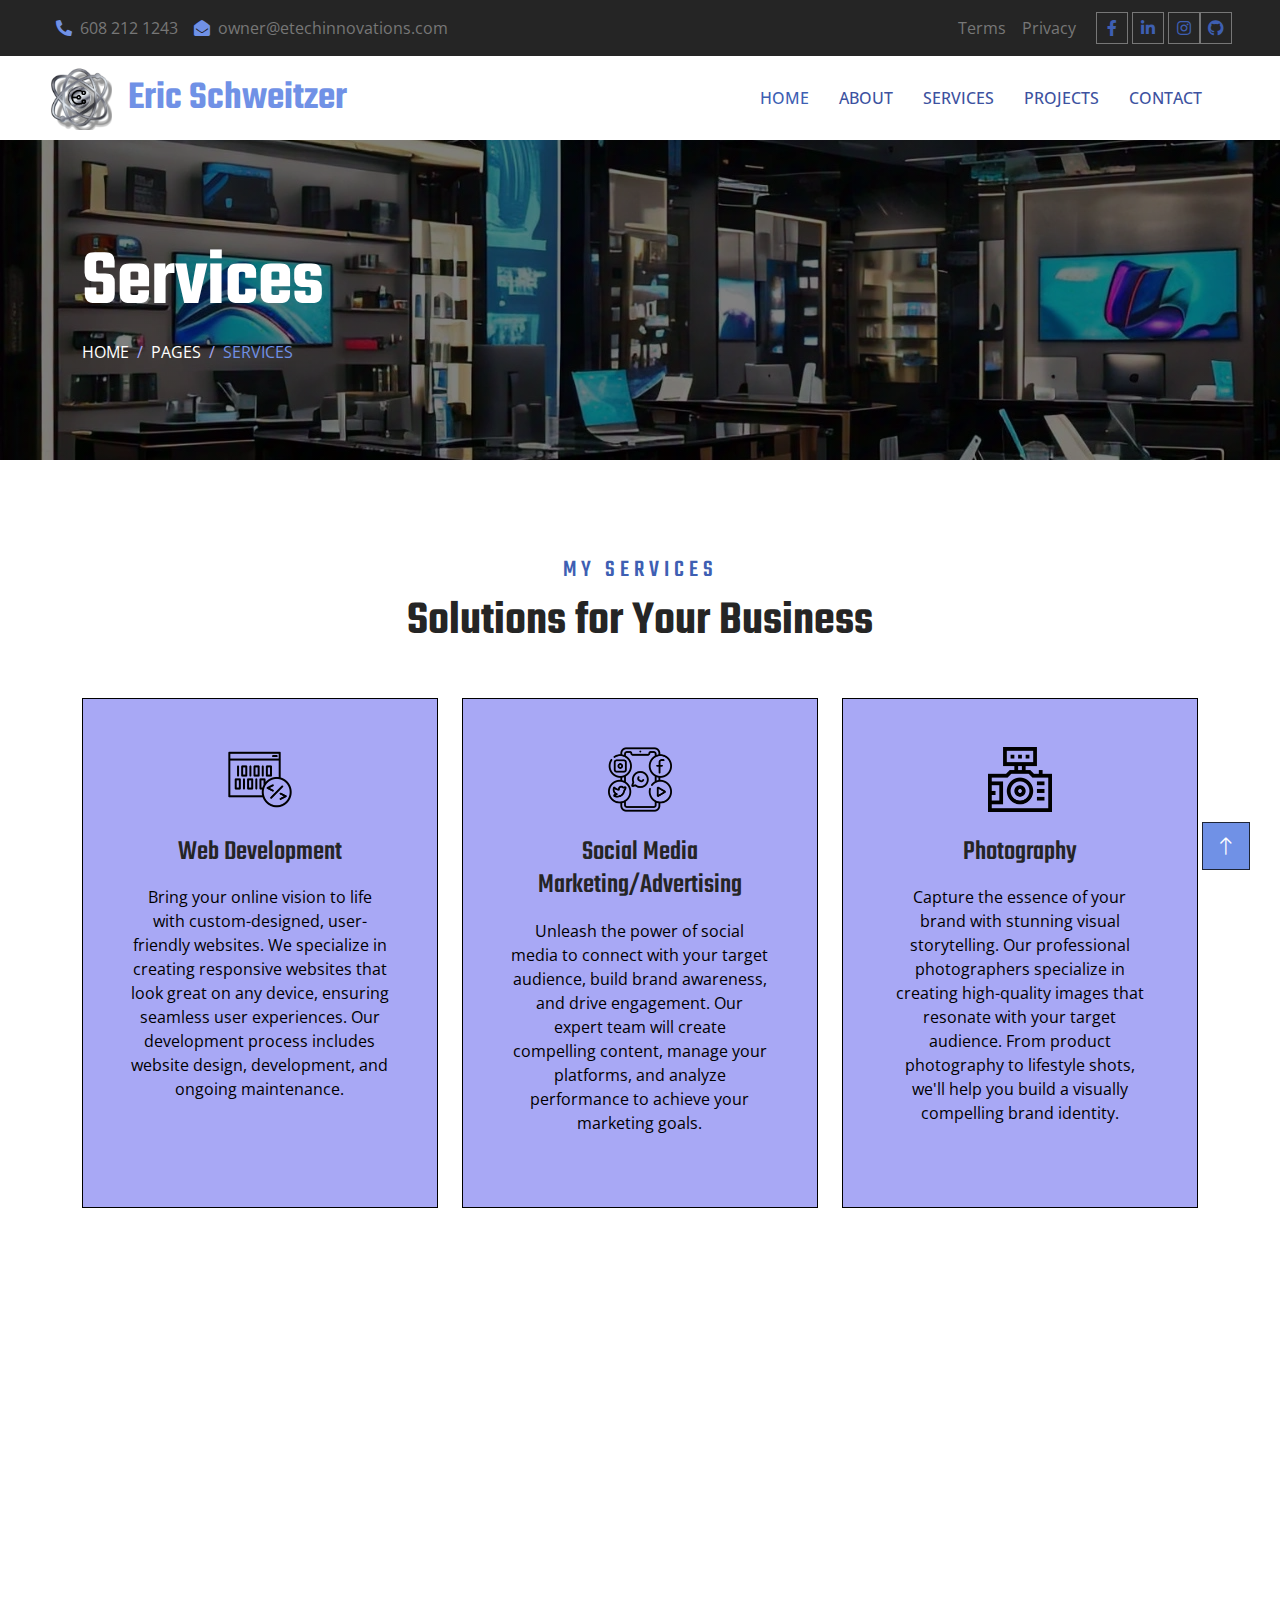
<file: service.html>
<!DOCTYPE html>
<html lang="en">

<head>
    <meta charset="utf-8">
    <title>Eric Schweitzer Portfolio</title>
    <meta content="width=device-width, initial-scale=1.0" name="viewport">
    <meta content="" name="keywords">
    <meta content="" name="description">

    <!-- Favicon -->
    <link href="img/icons/finalFavicon.webp" rel="icon">

    <!-- Google Web Fonts -->
    <link rel="preconnect" href="https://fonts.googleapis.com">
    <link rel="preconnect" href="https://fonts.gstatic.com" crossorigin>
    <link
        href="https://fonts.googleapis.com/css2?family=Open+Sans:wght@400;500;600&family=Teko:wght@400;500;600&display=swap"
        rel="stylesheet">

    <!-- Icon Font Stylesheet -->
    <link href="https://cdnjs.cloudflare.com/ajax/libs/font-awesome/5.10.0/css/all.min.css" rel="stylesheet">
    <link href="https://cdn.jsdelivr.net/npm/bootstrap-icons@1.4.1/font/bootstrap-icons.css" rel="stylesheet">

    <!-- Libraries Stylesheet -->
    <link href="lib/animate/animate.min.css" rel="stylesheet">
    <link href="lib/owlcarousel/assets/owl.carousel.min.css" rel="stylesheet">
    <link href="lib/tempusdominus/css/tempusdominus-bootstrap-4.min.css" rel="stylesheet" />

    <!-- Customized Bootstrap Stylesheet -->
    <link href="css/bootstrap.min.css" rel="stylesheet">

    <!-- Template Stylesheet -->
    <link href="css/style.css" rel="stylesheet">
</head>

<body>
    <!-- Spinner Start -->
    <div id="spinner"
        class="show bg-white position-fixed translate-middle w-100 vh-100 top-50 start-50 d-flex align-items-center justify-content-center">
        <div class="spinner-border position-relative text-primary" style="width: 6rem; height: 6rem;" role="status">
        </div>
        <img class="position-absolute top-50 start-50 translate-middle" src="img/icons/ETECHNOLOGIES4.png" alt="etech Icon">
    </div>
    <!-- Spinner End -->


    <!-- Topbar Start -->
    <div class="container-fluid bg-dark p-0 wow fadeIn" data-wow-delay="0.1s">
        <div class="row gx-0 d-none d-lg-flex">
            <div class="col-lg-7 px-5 text-start">
                <div class="h-100 d-inline-flex align-items-center py-3 me-3">
                    <a class="text-body px-2" href="tel:+6082121243"><i
                            class="fa fa-phone-alt text-primary me-2"></i>608 212 1243</a>
                    <a class="text-body px-2" href="mailto:owner@etechinnovations.com"><i
                            class="fa fa-envelope-open text-primary me-2"></i>owner@etechinnovations.com</a>
                </div>
            </div>
            <div class="col-lg-5 px-5 text-end">
                <div class="h-100 d-inline-flex align-items-center py-3 me-2">
                    <a class="text-body px-2" href="terms.html">Terms</a>
                    <a class="text-body px-2" href="privacy.html">Privacy</a>
                </div>
                <div class="h-100 d-inline-flex align-items-center">
                    <a class="btn btn-sm-square btn-outline-body me-1"
                        href="https://www.facebook.com/profile.php?id=61551243753173"><i
                            class="fab fa-facebook-f"></i></a>
                    <a class="btn btn-sm-square btn-outline-body me-1"
                        href="https://www.linkedin.com/in/eric-schweitzer-7b7434234/"><i
                            class="fab fa-linkedin-in"></i></a>
                    <a class="btn btn-sm-square btn-outline-body me-0"
                        href="https://www.instagram.com/etechnologies123/"><i class="fab fa-instagram"></i></a>
                    <a class="btn btn-sm-square btn-outline-body me-0" href="https://github.com/ers206"><i
                            class="fab fa-github"></i></a>
                </div>
            </div>
        </div>
    </div>
    <!-- Topbar End -->


    <!-- Navbar Start -->
    <nav class="navbar navbar-expand-lg bg-white navbar-light sticky-top py-lg-0 px-lg-5 wow fadeIn"
        data-wow-delay="0.1s">
        <a href="index.html" class="navbar-brand ms-4 ms-lg-0">
            <h1 class=" mainIcon text-primary m-0 wow pulse" data-wow-delay="3s"><img class="me-3 wow fadeInLeft"
                    src="img/icons/ETECHNOLOGIES4.png" alt="etech Icon" data-wow-duration="3s">Eric
                Schweitzer</h1>
        </a>
        <button type="button" class="navbar-toggler me-4" data-bs-toggle="collapse" data-bs-target="#navbarCollapse">
            <span class="navbar-toggler-icon"></span>
        </button>
        <div class="collapse navbar-collapse" id="navbarCollapse">
            <div class="navbar-nav ms-auto p-4 p-lg-0">
                <a href="index.html" class="nav-item nav-link active">Home</a>
                <a href="about.html" class="nav-item nav-link">About</a>
                <a href="service.html" class="nav-item nav-link">Services</a>
                <a href="project.html" class="nav-item nav-link">Projects</a>
                <a href="contact.html" class="nav-item nav-link">Contact</a>
            </div>
        </div>
    </nav>
    <!-- Navbar End -->

    <!-- Page Header Start -->
    <div class="container-fluid page-header py-5 mb-5 wow fadeIn" data-wow-delay="0.1s">
        <div class="container py-5">
            <h1 class="display-1 text-white animated slideInDown">Services</h1>
            <nav aria-label="breadcrumb animated slideInDown">
                <ol class="breadcrumb text-uppercase mb-0">
                    <li class="breadcrumb-item"><a class="text-white" href="index.html">Home</a></li>
                    <li class="breadcrumb-item"><a class="text-white" href="#">Pages</a></li>
                    <li class="breadcrumb-item text-primary active" aria-current="page">Services</li>
                </ol>
            </nav>
        </div>
    </div>
    <!-- Page Header End -->


    <!-- Service Start -->
    <div class="container-xxl py-5">
        <div class="container">
            <div class="text-center mx-auto mb-5 wow fadeInUp" data-wow-delay="0.1s" style="max-width: 600px;">
                <h4 class="section-title">My Services</h4>
                <h1 class="display-5 mb-4">Solutions for Your Business</h1>
            </div>
            <div class="row g-4">
                <div class="col-lg-4 col-md-6 wow fadeInUp" data-wow-delay="0.1s">
                    <div class="service-item d-flex position-relative text-center h-100">
                        <img class="bg-img" src="img/brownStone (1) (1).webp" alt="brownstones central park west">
                        <div class="service-text p-5">
                            <img id="webIcon" class="mb-4" src="img/icons/programmer_11388050.png" alt="programmer Icon">
                            <h3 class="mb-3">Web Development</h3>
                            <p class="mb-4">Bring your online vision to life with custom-designed, user-friendly
                                websites. We specialize in creating responsive websites that look great on any device,
                                ensuring seamless user experiences. Our development process includes website design,
                                development, and ongoing maintenance.</p>
                        </div>
                    </div>
                </div>
                <div class="col-lg-4 col-md-6 wow fadeInUp" data-wow-delay="0.3s">
                    <div class="service-item d-flex position-relative text-center h-100">
                        <img class="bg-img" src="img/nycPark (1).webp" alt="NYC central park">
                        <div class="service-text p-5">
                            <img id="smIcon" class="mb-4" src="img/icons/social-media_4187236.webp" alt="social media Icon">
                            <h3 class="mb-3">Social Media Marketing/Advertising</h3>
                            <p class="mb-4">Unleash the power of social media to connect with your target audience,
                                build brand awareness, and drive engagement. Our expert team will create compelling
                                content, manage your platforms, and analyze performance to achieve your marketing goals.
                            </p>
                        </div>
                    </div>
                </div>
                <div class="col-lg-4 col-md-6 wow fadeInUp" data-wow-delay="0.5s">
                    <div class="service-item d-flex position-relative text-center h-100">
                        <img class="bg-img" src="img/nycStreet (1).webp" alt="greenwich village street">
                        <div class="service-text p-5">
                            <img id="photoIcon" class="mb-4" src="img/icons/photo-camera_5050628.webp" alt="camera Icon">
                            <h3 class="mb-3">Photography</h3>
                            <p class="mb-4">Capture the essence of your brand with stunning visual storytelling. Our
                                professional photographers specialize in creating high-quality images that resonate with
                                your target audience. From product photography to lifestyle shots, we'll help you build
                                a visually compelling brand identity.</p>
                        </div>
                    </div>
                </div>
            </div>
        </div>
    </div>
    <!-- Service End -->

    <!--Technologies start  -->
    <div class="container-xxl py-5">
        <div class="text-center mx-auto mb-5 wow fadeInUp" data-wow-delay="0.1s" style="max-width: 600px;">
            <h4 class="section-title">Technologies</h4>
            <h1 class="display-5 mb-4">I am well-versed in various web development technologies</h1>
        </div>
        <div class="container pt-5">
            <div class="row g-4">
                <div class="col-lg-4 col-md-6 wow fadeInUp" data-wow-delay="0.1s">
                    <div class="fact-item text-center bg-light h-100 p-5 pt-0">
                        <div class="fact-icon">
                            <img id="apiIcon" src="img/icons/api.webp" alt="api Icon">
                        </div>
                        <h3 class="mb-3">APIs</h3>
                        <p class="mb-0">Application Programming Interfaces (APIs) are sets of rules and protocols for
                            building and interacting with software applications. They allow different software systems
                            to communicate and share data and functionality.</p>
                    </div>
                </div>
                <div class="col-lg-4 col-md-6 wow fadeInUp" data-wow-delay="0.3s">
                    <div class="fact-item text-center bg-light h-100 p-5 pt-0">
                        <div class="fact-icon">
                            <img id="oopIcon" src="img/icons/computer.webp" alt="computer Icon">
                        </div>
                        <h3 class="mb-3">Object-Oriented Programming</h3>
                        <p class="mb-0">Object-Oriented Programming (OOP) is a programming paradigm based on the concept
                            of objects. It uses objects to encapsulate data and methods, promoting reusability,
                            scalability, and modularity in code. </p>
                    </div>
                </div>
                <div class="col-lg-4 col-md-6 wow fadeInUp" data-wow-delay="0.5s">
                    <div class="fact-item text-center bg-light h-100 p-5 pt-0">
                        <div class="fact-icon">
                            <img id="modelViewIcon" src="img/icons/modelView.webp" alt="model view controllers Icon">
                        </div>
                        <h3 class="mb-3">Model-View Controllers</h3>
                        <p class="mb-0">Model-View-Controller (MVC) is a software design pattern for developing web
                            applications. It separates an application into three interconnected components: the model
                            (data), the view (user interface), and the controller (business logic).</p>
                    </div>
                </div>
            </div>
        </div>
    </div>

    <div class="container-xxl py-5">
        <div class="container pt-5">
            <div class="row g-4">
                <div class="col-lg-4 col-md-6 wow fadeInUp" data-wow-delay="0.1s">
                    <div class="fact-item text-center bg-light h-100 p-5 pt-0">
                        <div class="fact-icon">
                            <img id="jsIcon" src="img/icons/java-script.webp" alt="JavaScript Icon">
                        </div>
                        <h3 class="mb-3">JavaScript</h3>
                        <p class="mb-0">JavaScript is a high-level, dynamic programming language commonly used for
                            creating interactive effects within web browsers. It is an essential technology of the web
                            alongside HTML and CSS.</p>
                    </div>
                </div>
                <div class="col-lg-4 col-md-6 wow fadeInUp" data-wow-delay="0.3s">
                    <div class="fact-item text-center bg-light h-100 p-5 pt-0">
                        <div class="fact-icon">
                            <img id="mongoIcon" src="img/icons/mongoDb.webp" alt="mongoDB Icon">
                        </div>
                        <h3 class="mb-3">MongoDB</h3>
                        <p class="mb-0">MongoDB is a NoSQL, document-oriented database that stores data in flexible,
                            JSON-like documents. It is designed for scalability and developer agility.</p>
                    </div>
                </div>
                <div class="col-lg-4 col-md-6 wow fadeInUp" data-wow-delay="0.5s">
                    <div class="fact-item text-center bg-light h-100 p-5 pt-0">
                        <div class="fact-icon">
                            <img id="reactIcon" src="img/icons/react.webp" alt="React Icon">
                        </div>
                        <h3 class="mb-3">React</h3>
                        <p class="mb-0">React is a JavaScript library for building user interfaces, primarily for
                            single-page applications. It allows developers to create large web applications that can
                            update and render efficiently in response to data changes.</p>
                    </div>
                </div>
            </div>
        </div>
    </div>

    <div class="container-xxl py-5">
        <div class="container pt-5">
            <div class="row g-4">
                <div class="col-lg-4 col-md-6 wow fadeInUp" data-wow-delay="0.1s">
                    <div class="fact-item text-center bg-light h-100 p-5 pt-0">
                        <div class="fact-icon">
                            <img id="nodeIcon" src="img/icons/node-js.webp" alt="Node Icon">
                        </div>
                        <h3 class="mb-3">Node</h3>
                        <p class="mb-0">Node.js is a runtime environment that allows developers to run JavaScript on the
                            server side. It is used for building scalable and efficient network applications.</p>
                    </div>
                </div>
                <div class="col-lg-4 col-md-6 wow fadeInUp" data-wow-delay="0.3s">
                    <div class="fact-item text-center bg-light h-100 p-5 pt-0">
                        <div class="fact-icon">
                            <img id="noSqlIcon" src="img/icons/noSql.webp" alt="noSQL Icon">
                        </div>
                        <h3 class="mb-3">NoSQL</h3>
                        <p class="mb-0">NoSQL databases provide a mechanism for storage and retrieval of data modeled in
                            means other than the tabular relations used in relational databases. They are used for large
                            sets of distributed data and include types like document, key-value, graph, and column.</p>
                    </div>
                </div>
                <div class="col-lg-4 col-md-6 wow fadeInUp" data-wow-delay="0.5s">
                    <div class="fact-item text-center bg-light h-100 p-5 pt-0">
                        <div class="fact-icon">
                            <img id="sqlIcon" src="img/icons/sql-server.webp" alt="SQL server Icon">
                        </div>
                        <h3 class="mb-3">SQL</h3>
                        <p class="mb-0">Structured Query Language (SQL) is a standard language for managing and
                            manipulating relational databases. It is used for querying, updating, and managing data.</p>
                    </div>
                </div>
            </div>
        </div>
    </div>

    <div class="container-xxl py-5">
        <div class="container pt-5">
            <div class="row g-4">
                <div class="col-lg-4 col-md-6 wow fadeInUp" data-wow-delay="0.1s">
                    <div class="fact-item text-center bg-light h-100 p-5 pt-0">
                        <div class="fact-icon">
                            <img id="htmlIcon" src="img/icons/html-5-logo_63767.webp" alt="HTML 5 Icon">
                        </div>
                        <h3 class="mb-3">HTML</h3>
                        <p class="mb-0">Hypertext Markup Language (HTML) is the standard markup language for creating
                            web pages. It structures the content and layout of a webpage.</p>
                    </div>
                </div>
                <div class="col-lg-4 col-md-6 wow fadeInUp" data-wow-delay="0.3s">
                    <div class="fact-item text-center bg-light h-100 p-5 pt-0">
                        <div class="fact-icon">
                            <img id="cssIcon" src="img/icons/css_14415053.webp" alt="CSS Icon">
                        </div>
                        <h3 class="mb-3">CSS</h3>
                        <p class="mb-0">Cascading Style Sheets (CSS) is a style sheet language used for describing the
                            presentation of a document written in HTML or XML. CSS defines how elements should be
                            rendered on screen, paper, or in other media.</p>
                    </div>
                </div>
                <div class="col-lg-4 col-md-6 wow fadeInUp" data-wow-delay="0.5s">
                    <div class="fact-item text-center bg-light h-100 p-5 pt-0">
                        <div class="fact-icon">
                            <img id="mendixIcon" src="img/icons/internet_14307966.webp" alt="internet used for mendix Icon">
                        </div>
                        <h3 class="mb-3">Mendix</h3>
                        <p class="mb-0">Mendix is a low-code development platform that enables rapid application
                            development with minimal hand-coding. It simplifies the process of building, testing, and
                            deploying applications.</p>
                    </div>
                </div>
            </div>
        </div>
    </div>
    <!-- Technologies end  -->

      <!-- Footer Start -->
      <div class="container-fluid bg-dark text-body footer mt-2 pt-2 px-0 row wow fadeIn" data-wow-delay="0.1s">
        <div class="container py-5">
            <div class="row g-8 justify-content-center mx-auto">
                <div class="col-lg-4 col-md-6 pt-2">
                    <h3 class="text-light mb-2 text-center">Contact Info</h3>
                    <p class="mb-2 text-center">
                        <i class="fa fa-phone-alt text-primary me-3"></i>
                        <a href="tel:+6082121243">608 212 1243</a>
                    </p>
                    <p class="mb-2 text-center">
                        <i class="fa fa-envelope text-primary me-3"></i>
                        <a href="mailto:owner@etechinnovations.com">owner@etechinnovations.com</a>
                    </p>
                    <div class="d-flex justify-content-center pt-2">
                        <a class="btn btn-square btn-outline-body me-1"
                            href="https://www.instagram.com/etechnologies123/"><i class="fab fa-instagram"></i></a>
                        <a class="btn btn-square btn-outline-body me-1"
                            href="https://www.facebook.com/profile.php?id=61551243753173"><i
                                class="fab fa-facebook-f"></i></a>
                        <a class="btn btn-square btn-outline-body me-0"
                            href="https://www.linkedin.com/in/eric-schweitzer-7b7434234/"><i
                                class="fab fa-linkedin-in"></i></a>
                        <a class="btn btn-square btn-outline-body me-0" href="https://github.com/ers206"><i
                                class="fab fa-github"></i></a>
                    </div>
                </div>

                <div class="col-lg-4 col-md-6 pt-2">
                    <h3 class="text-light mb-2 text-center">Services</h3>
                    <div class="d-flex flex-column align-items-center">
                        <a class="btn btn-link" href="service.html">Web Development</a>
                        <a class="btn btn-link" href="service.html">Social Media Marketing</a>
                        <a class="btn btn-link" href="service.html">Photography</a>
                        <a class="btn btn-link"
                            href="https://docs.google.com/document/d/1PcZPkPiI7m0Ygl_w3nnviirRcDYZo5fOhscJIj15TUU/edit?usp=sharing">My
                            Resume</a>
                    </div>
                </div>

                <div class="col-lg-4 col-md-6 pt-2">
                    <h3 class="text-light mb-2 text-center">Quick Links</h3>
                    <div class="d-flex flex-column align-items-center">
                        <a class="btn btn-link" href="about.html">About Me</a>
                        <a class="btn btn-link" href="contact.html">Contact Me</a>
                        <a class="btn btn-link" href="service.html">My Services</a>
                        <a class="btn btn-link" href="project.html">Projects</a>
                    </div>
                </div>
            </div>
            <div class="container-fluid copyright mt-4">
                <div class="container">
                    <div class="row justify-content-center text-center mx-auto">
                        <div class="col-md-8">
                            &copy; <a href="">Eric Schweitzer Portfolio E TECHNOLOGIES LLC</a>, All Rights Reserved. <a
                                href="privacy.html">Privacy</a> | <a href="terms.html">Terms</a>
                        </div>
                    </div>
                </div>
            </div>
        </div>
    </div>
    <!-- Footer End -->


    <!-- Back to Top -->
    <a href="#" class="btn btn-lg btn-primary btn-lg-square back-to-top"><i class="bi bi-arrow-up"></i></a>


    <!-- JavaScript Libraries -->
    <script src="https://code.jquery.com/jquery-3.4.1.min.js"></script>
    <script src="https://cdn.jsdelivr.net/npm/bootstrap@5.0.0/dist/js/bootstrap.bundle.min.js"></script>
    <script src="lib/wow/wow.min.js"></script>
    <script src="lib/easing/easing.min.js"></script>
    <script src="lib/waypoints/waypoints.min.js"></script>
    <script src="lib/counterup/counterup.min.js"></script>
    <script src="lib/owlcarousel/owl.carousel.min.js"></script>
    <script src="lib/tempusdominus/js/moment.min.js"></script>
    <script src="lib/tempusdominus/js/moment-timezone.min.js"></script>
    <script src="lib/tempusdominus/js/tempusdominus-bootstrap-4.min.js"></script>

    <!-- Template Javascript -->
    <script src="js/main.js"></script>
</body>

</html>
</file>
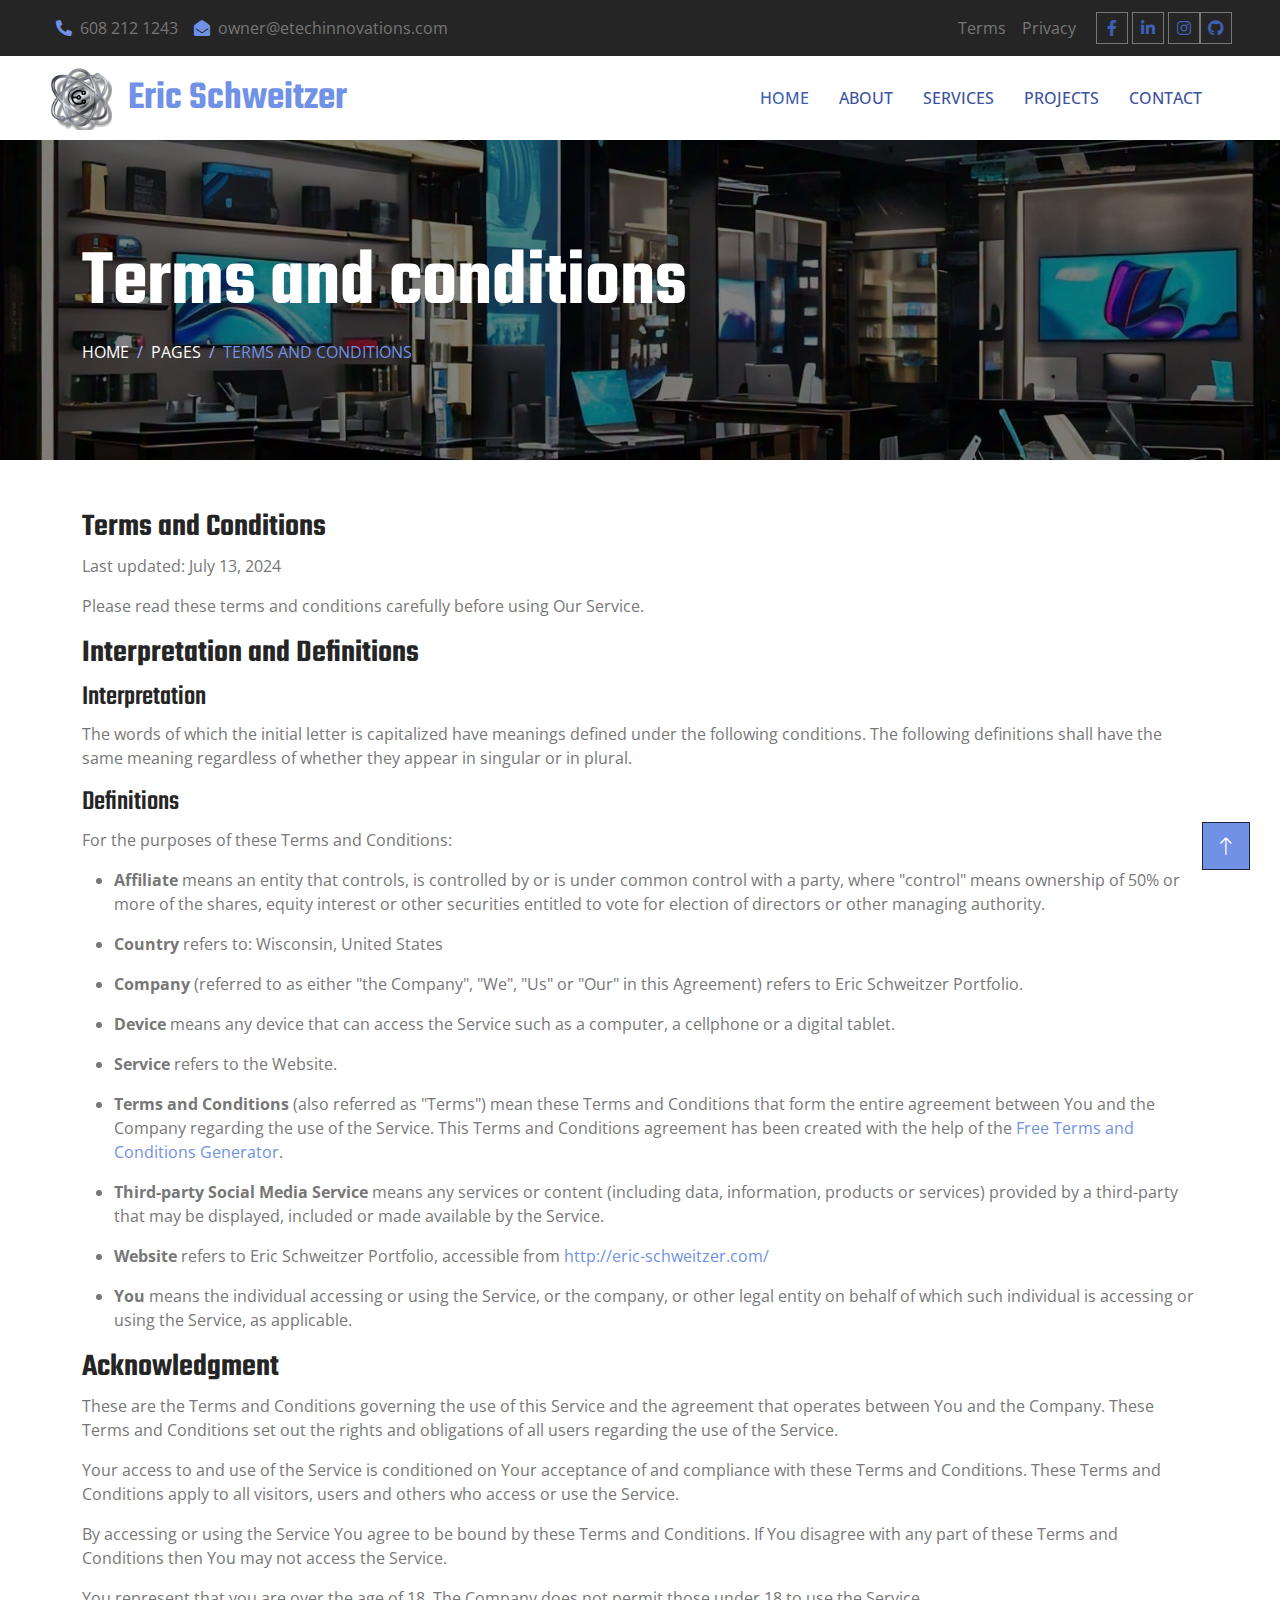
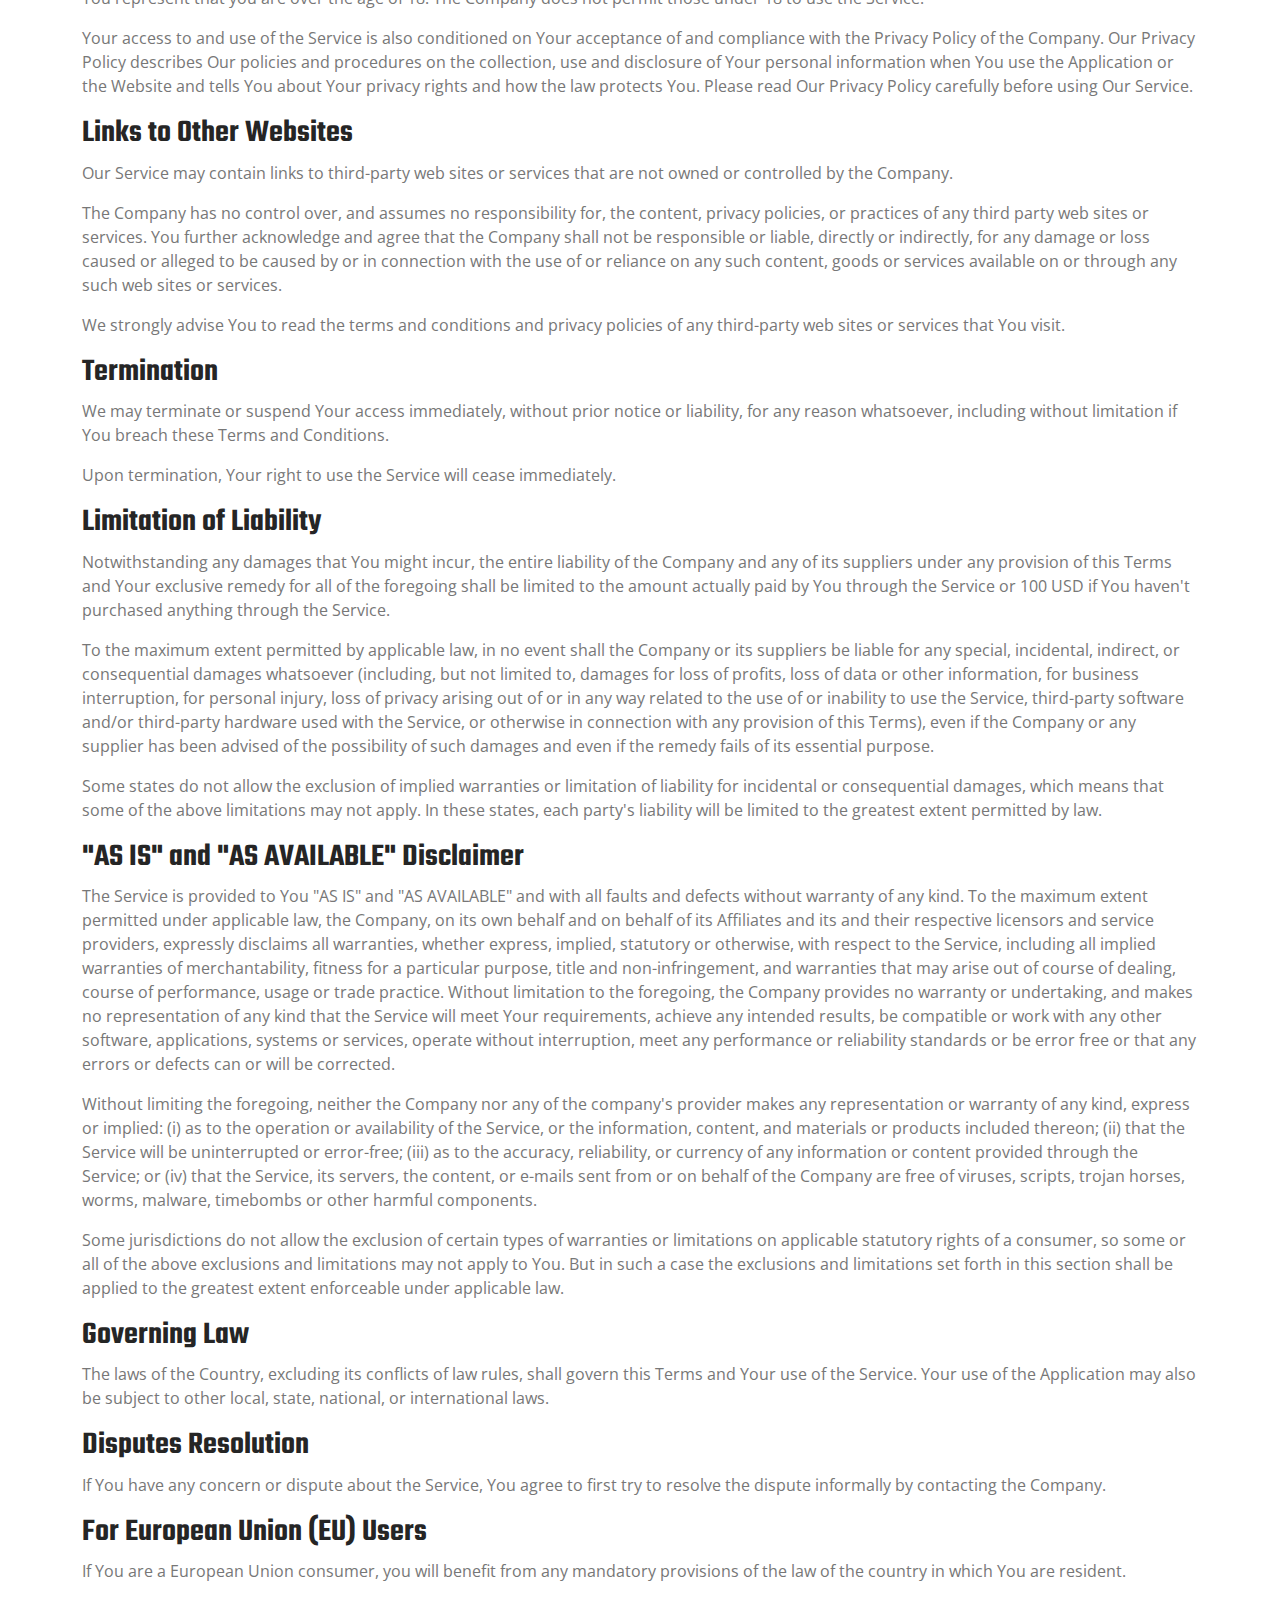
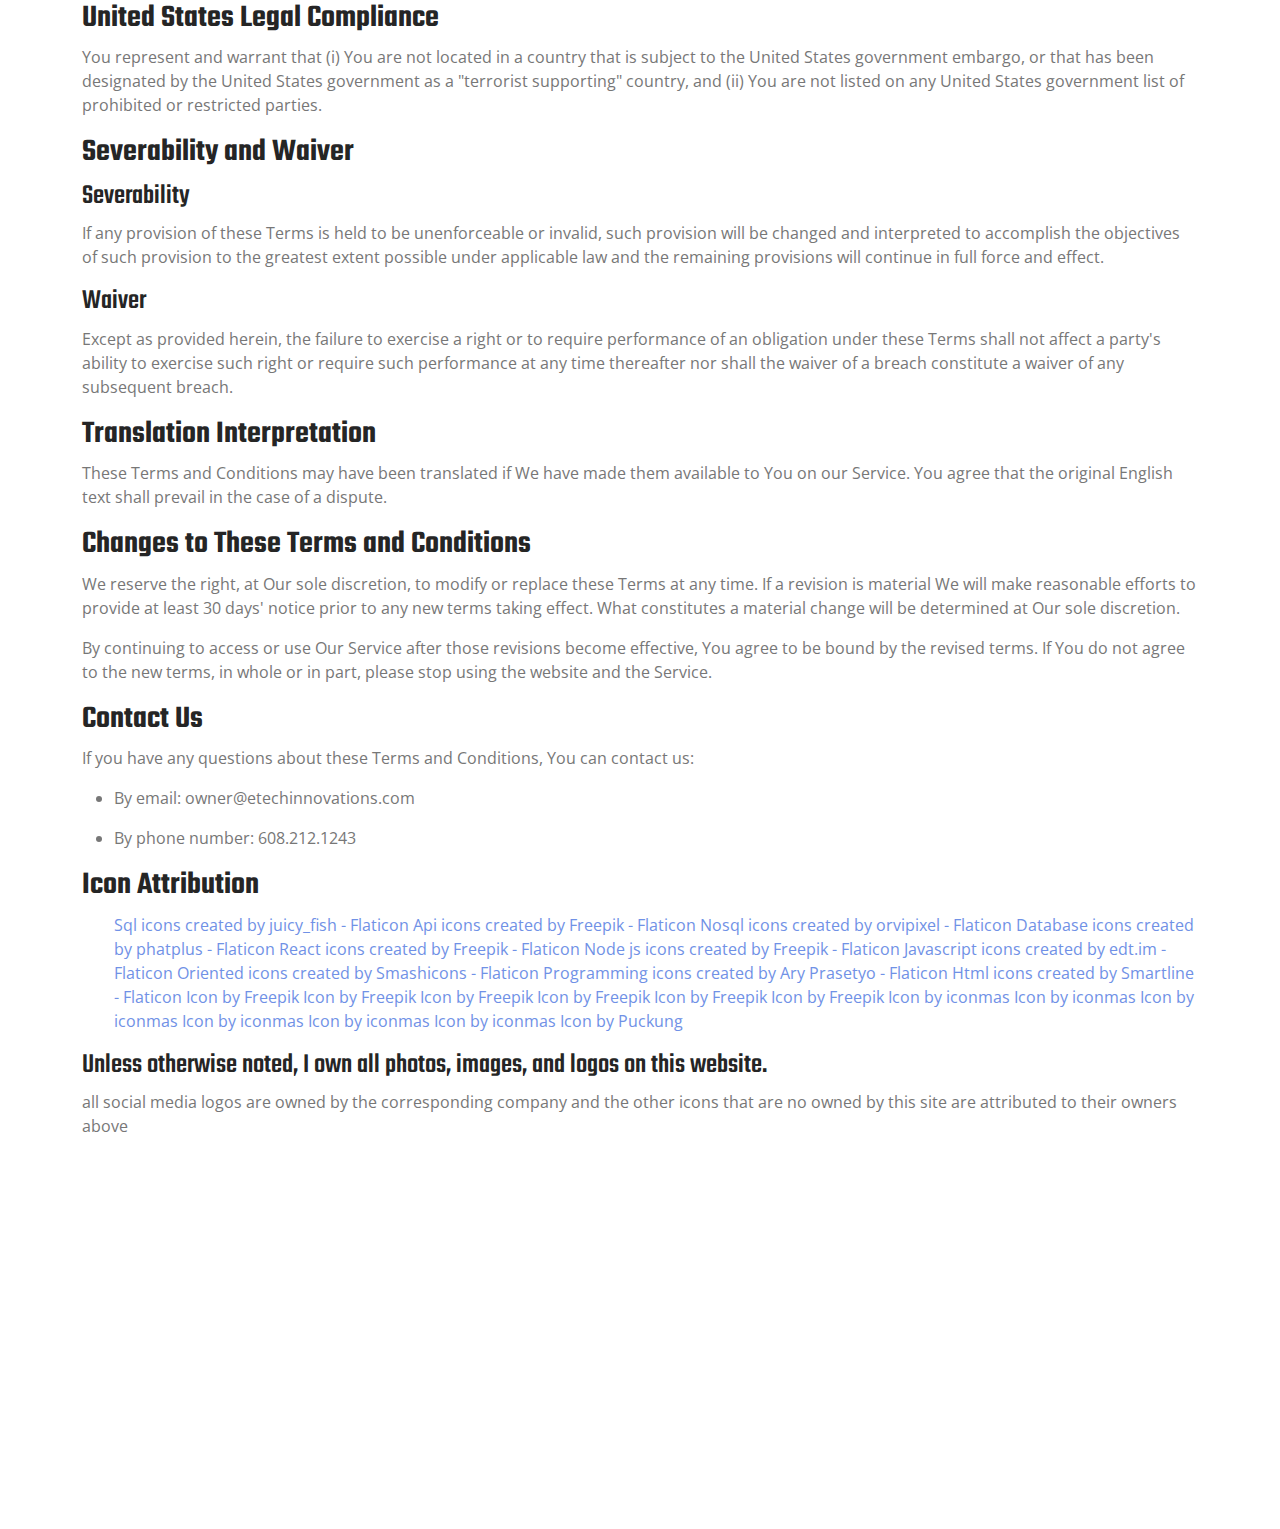
<file: terms.html>
<!DOCTYPE html>
<html lang="en">
<!-- dont need this page make it something else  -->

<head>
    <meta charset="utf-8">
    <title>Eric Schweitzer Portfolio</title>
    <meta content="width=device-width, initial-scale=1.0" name="viewport">
    <meta content="" name="keywords">
    <meta content="" name="description">

    <!-- Favicon -->
    <link href="img/icons/finalFavicon.webp" rel="icon">

    <!-- Google Web Fonts -->
    <link rel="preconnect" href="https://fonts.googleapis.com">
    <link rel="preconnect" href="https://fonts.gstatic.com" crossorigin>
    <link
        href="https://fonts.googleapis.com/css2?family=Open+Sans:wght@400;500;600&family=Teko:wght@400;500;600&display=swap"
        rel="stylesheet">

    <!-- Icon Font Stylesheet -->
    <link href="https://cdnjs.cloudflare.com/ajax/libs/font-awesome/5.10.0/css/all.min.css" rel="stylesheet">
    <link href="https://cdn.jsdelivr.net/npm/bootstrap-icons@1.4.1/font/bootstrap-icons.css" rel="stylesheet">

    <!-- Libraries Stylesheet -->
    <link href="lib/animate/animate.min.css" rel="stylesheet">
    <link href="lib/owlcarousel/assets/owl.carousel.min.css" rel="stylesheet">
    <link href="lib/tempusdominus/css/tempusdominus-bootstrap-4.min.css" rel="stylesheet" />

    <!-- Customized Bootstrap Stylesheet -->
    <link href="css/bootstrap.min.css" rel="stylesheet">

    <!-- Template Stylesheet -->
    <link href="css/style.css" rel="stylesheet">
</head>

<body>
    <!-- Spinner Start -->
    <div id="spinner"
        class="show bg-white position-fixed translate-middle w-100 vh-100 top-50 start-50 d-flex align-items-center justify-content-center">
        <div class="spinner-border position-relative text-primary" style="width: 6rem; height: 6rem;" role="status">
        </div>
        <img class="position-absolute top-50 start-50 translate-middle" src="img/icons/ETECHNOLOGIES4.png" alt="etech Icon">
    </div>
    <!-- Spinner End -->


    <!-- Topbar Start -->
    <div class="container-fluid bg-dark p-0 wow fadeIn" data-wow-delay="0.1s">
        <div class="row gx-0 d-none d-lg-flex">
            <div class="col-lg-7 px-5 text-start">
                <div class="h-100 d-inline-flex align-items-center py-3 me-3">
                    <a class="text-body px-2" href="tel:+6082121243"><i
                            class="fa fa-phone-alt text-primary me-2"></i>608 212 1243</a>
                    <a class="text-body px-2" href="mailto:owner@etechinnovations.com"><i
                            class="fa fa-envelope-open text-primary me-2"></i>owner@etechinnovations.com</a>
                </div>
            </div>
            <div class="col-lg-5 px-5 text-end">
                <div class="h-100 d-inline-flex align-items-center py-3 me-2">
                    <a class="text-body px-2" href="terms.html">Terms</a>
                    <a class="text-body px-2" href="privacy.html">Privacy</a>
                </div>
                <div class="h-100 d-inline-flex align-items-center">
                    <a class="btn btn-sm-square btn-outline-body me-1"
                        href="https://www.facebook.com/profile.php?id=61551243753173"><i
                            class="fab fa-facebook-f"></i></a>
                    <a class="btn btn-sm-square btn-outline-body me-1"
                        href="https://www.linkedin.com/in/eric-schweitzer-7b7434234/"><i
                            class="fab fa-linkedin-in"></i></a>
                    <!-- <a class="btn btn-sm-square btn-outline-body me-1" href=""><i class="fab fa-linkedin-in"></i></a> -->
                    <a class="btn btn-sm-square btn-outline-body me-0"
                        href="https://www.instagram.com/etechnologies123/"><i class="fab fa-instagram"></i></a>
                    <a class="btn btn-sm-square btn-outline-body me-0"
                        href="https://github.com/ers206"><i class="fab fa-github"></i></a>
                </div>
            </div>
        </div>
    </div>
    <!-- Topbar End -->


    <!-- Navbar Start -->
    <nav class="navbar navbar-expand-lg bg-white navbar-light sticky-top py-lg-0 px-lg-5 wow fadeIn"
        data-wow-delay="0.1s">
        <a href="index.html" class="navbar-brand ms-4 ms-lg-0">
            <h1 class=" mainIcon text-primary m-0 wow pulse" data-wow-delay="3s"><img class="me-3 wow fadeInLeft" src="img/icons/ETECHNOLOGIES4.png" alt="etech Icon" data-wow-duration= "3s" >Eric
                Schweitzer</h1>
        </a>
        <button type="button" class="navbar-toggler me-4" data-bs-toggle="collapse" data-bs-target="#navbarCollapse">
            <span class="navbar-toggler-icon"></span>
        </button>
        <div class="collapse navbar-collapse" id="navbarCollapse">
            <div class="navbar-nav ms-auto p-4 p-lg-0">
                <a href="index.html" class="nav-item nav-link active">Home</a>
                <a href="about.html" class="nav-item nav-link">About</a>
                <a href="service.html" class="nav-item nav-link">Services</a>
                <a href="project.html" class="nav-item nav-link">Projects</a>
                <a href="contact.html" class="nav-item nav-link">Contact</a>
            </div>
        </div>
    </nav>
    <!-- Navbar End -->


    <!-- Page Header Start -->
    <div class="container-fluid page-header py-5 mb-5 wow fadeIn" data-wow-delay="0.1s">
        <div class="container py-5">
            <h1 class="display-1 text-white animated slideInDown">Terms and conditions</h1>
            <nav aria-label="breadcrumb animated slideInDown">
                <ol class="breadcrumb text-uppercase mb-0">
                    <li class="breadcrumb-item"><a class="text-white" href="index.html">Home</a></li>
                    <li class="breadcrumb-item"><a class="text-white" href="#">Pages</a></li>
                    <li class="breadcrumb-item text-primary active" aria-current="page">Terms and Conditions</li>
                </ol>
            </nav>
        </div>
    </div>
    <!-- Page Header End -->
 
    <div class="container">

        <h2>Terms and Conditions</h2>
<p>Last updated: July 13, 2024</p>
<p>Please read these terms and conditions carefully before using Our Service.</p>
<h2>Interpretation and Definitions</h2>
<h3>Interpretation</h3>
<p>The words of which the initial letter is capitalized have meanings defined under the following conditions. The following definitions shall have the same meaning regardless of whether they appear in singular or in plural.</p>
<h3>Definitions</h3>
<p>For the purposes of these Terms and Conditions:</p>
<ul>
<li>
<p><strong>Affiliate</strong> means an entity that controls, is controlled by or is under common control with a party, where &quot;control&quot; means ownership of 50% or more of the shares, equity interest or other securities entitled to vote for election of directors or other managing authority.</p>
</li>
<li>
<p><strong>Country</strong> refers to: Wisconsin,  United States</p>
</li>
<li>
<p><strong>Company</strong> (referred to as either &quot;the Company&quot;, &quot;We&quot;, &quot;Us&quot; or &quot;Our&quot; in this Agreement) refers to Eric Schweitzer Portfolio.</p>
</li>
<li>
<p><strong>Device</strong> means any device that can access the Service such as a computer, a cellphone or a digital tablet.</p>
</li>
<li>
<p><strong>Service</strong> refers to the Website.</p>
</li>
<li>
<p><strong>Terms and Conditions</strong> (also referred as &quot;Terms&quot;) mean these Terms and Conditions that form the entire agreement between You and the Company regarding the use of the Service. This Terms and Conditions agreement has been created with the help of the <a href="https://www.freeprivacypolicy.com/free-terms-and-conditions-generator/" target="_blank">Free Terms and Conditions Generator</a>.</p>
</li>
<li>
<p><strong>Third-party Social Media Service</strong> means any services or content (including data, information, products or services) provided by a third-party that may be displayed, included or made available by the Service.</p>
</li>
<li>
<p><strong>Website</strong> refers to Eric Schweitzer Portfolio, accessible from <a href="http://eric-schweitzer.com/" rel="external nofollow noopener" target="_blank">http://eric-schweitzer.com/</a></p>
</li>
<li>
<p><strong>You</strong> means the individual accessing or using the Service, or the company, or other legal entity on behalf of which such individual is accessing or using the Service, as applicable.</p>
</li>
</ul>
<h2>Acknowledgment</h2>
<p>These are the Terms and Conditions governing the use of this Service and the agreement that operates between You and the Company. These Terms and Conditions set out the rights and obligations of all users regarding the use of the Service.</p>
<p>Your access to and use of the Service is conditioned on Your acceptance of and compliance with these Terms and Conditions. These Terms and Conditions apply to all visitors, users and others who access or use the Service.</p>
<p>By accessing or using the Service You agree to be bound by these Terms and Conditions. If You disagree with any part of these Terms and Conditions then You may not access the Service.</p>
<p>You represent that you are over the age of 18. The Company does not permit those under 18 to use the Service.</p>
<p>Your access to and use of the Service is also conditioned on Your acceptance of and compliance with the Privacy Policy of the Company. Our Privacy Policy describes Our policies and procedures on the collection, use and disclosure of Your personal information when You use the Application or the Website and tells You about Your privacy rights and how the law protects You. Please read Our Privacy Policy carefully before using Our Service.</p>
<h2>Links to Other Websites</h2>
<p>Our Service may contain links to third-party web sites or services that are not owned or controlled by the Company.</p>
<p>The Company has no control over, and assumes no responsibility for, the content, privacy policies, or practices of any third party web sites or services. You further acknowledge and agree that the Company shall not be responsible or liable, directly or indirectly, for any damage or loss caused or alleged to be caused by or in connection with the use of or reliance on any such content, goods or services available on or through any such web sites or services.</p>
<p>We strongly advise You to read the terms and conditions and privacy policies of any third-party web sites or services that You visit.</p>
<h2>Termination</h2>
<p>We may terminate or suspend Your access immediately, without prior notice or liability, for any reason whatsoever, including without limitation if You breach these Terms and Conditions.</p>
<p>Upon termination, Your right to use the Service will cease immediately.</p>
<h2>Limitation of Liability</h2>
<p>Notwithstanding any damages that You might incur, the entire liability of the Company and any of its suppliers under any provision of this Terms and Your exclusive remedy for all of the foregoing shall be limited to the amount actually paid by You through the Service or 100 USD if You haven't purchased anything through the Service.</p>
<p>To the maximum extent permitted by applicable law, in no event shall the Company or its suppliers be liable for any special, incidental, indirect, or consequential damages whatsoever (including, but not limited to, damages for loss of profits, loss of data or other information, for business interruption, for personal injury, loss of privacy arising out of or in any way related to the use of or inability to use the Service, third-party software and/or third-party hardware used with the Service, or otherwise in connection with any provision of this Terms), even if the Company or any supplier has been advised of the possibility of such damages and even if the remedy fails of its essential purpose.</p>
<p>Some states do not allow the exclusion of implied warranties or limitation of liability for incidental or consequential damages, which means that some of the above limitations may not apply. In these states, each party's liability will be limited to the greatest extent permitted by law.</p>
<h2>&quot;AS IS&quot; and &quot;AS AVAILABLE&quot; Disclaimer</h2>
<p>The Service is provided to You &quot;AS IS&quot; and &quot;AS AVAILABLE&quot; and with all faults and defects without warranty of any kind. To the maximum extent permitted under applicable law, the Company, on its own behalf and on behalf of its Affiliates and its and their respective licensors and service providers, expressly disclaims all warranties, whether express, implied, statutory or otherwise, with respect to the Service, including all implied warranties of merchantability, fitness for a particular purpose, title and non-infringement, and warranties that may arise out of course of dealing, course of performance, usage or trade practice. Without limitation to the foregoing, the Company provides no warranty or undertaking, and makes no representation of any kind that the Service will meet Your requirements, achieve any intended results, be compatible or work with any other software, applications, systems or services, operate without interruption, meet any performance or reliability standards or be error free or that any errors or defects can or will be corrected.</p>
<p>Without limiting the foregoing, neither the Company nor any of the company's provider makes any representation or warranty of any kind, express or implied: (i) as to the operation or availability of the Service, or the information, content, and materials or products included thereon; (ii) that the Service will be uninterrupted or error-free; (iii) as to the accuracy, reliability, or currency of any information or content provided through the Service; or (iv) that the Service, its servers, the content, or e-mails sent from or on behalf of the Company are free of viruses, scripts, trojan horses, worms, malware, timebombs or other harmful components.</p>
<p>Some jurisdictions do not allow the exclusion of certain types of warranties or limitations on applicable statutory rights of a consumer, so some or all of the above exclusions and limitations may not apply to You. But in such a case the exclusions and limitations set forth in this section shall be applied to the greatest extent enforceable under applicable law.</p>
<h2>Governing Law</h2>
<p>The laws of the Country, excluding its conflicts of law rules, shall govern this Terms and Your use of the Service. Your use of the Application may also be subject to other local, state, national, or international laws.</p>
<h2>Disputes Resolution</h2>
<p>If You have any concern or dispute about the Service, You agree to first try to resolve the dispute informally by contacting the Company.</p>
<h2>For European Union (EU) Users</h2>
<p>If You are a European Union consumer, you will benefit from any mandatory provisions of the law of the country in which You are resident.</p>
<h2>United States Legal Compliance</h2>
<p>You represent and warrant that (i) You are not located in a country that is subject to the United States government embargo, or that has been designated by the United States government as a &quot;terrorist supporting&quot; country, and (ii) You are not listed on any United States government list of prohibited or restricted parties.</p>
<h2>Severability and Waiver</h2>
<h3>Severability</h3>
<p>If any provision of these Terms is held to be unenforceable or invalid, such provision will be changed and interpreted to accomplish the objectives of such provision to the greatest extent possible under applicable law and the remaining provisions will continue in full force and effect.</p>
<h3>Waiver</h3>
<p>Except as provided herein, the failure to exercise a right or to require performance of an obligation under these Terms shall not affect a party's ability to exercise such right or require such performance at any time thereafter nor shall the waiver of a breach constitute a waiver of any subsequent breach.</p>
<h2>Translation Interpretation</h2>
<p>These Terms and Conditions may have been translated if We have made them available to You on our Service.
You agree that the original English text shall prevail in the case of a dispute.</p>
<h2>Changes to These Terms and Conditions</h2>
<p>We reserve the right, at Our sole discretion, to modify or replace these Terms at any time. If a revision is material We will make reasonable efforts to provide at least 30 days' notice prior to any new terms taking effect. What constitutes a material change will be determined at Our sole discretion.</p>
<p>By continuing to access or use Our Service after those revisions become effective, You agree to be bound by the revised terms. If You do not agree to the new terms, in whole or in part, please stop using the website and the Service.</p>
<h2>Contact Us</h2>
<p>If you have any questions about these Terms and Conditions, You can contact us:</p>
<ul>
<li>
<p>By email: owner@etechinnovations.com</p>
</li>
<li>
<p>By phone number: 608.212.1243</p>
</li>
</ul>

        <h2>Icon Attribution</h2>
       <ul>
        <a href="https://www.flaticon.com/free-icons/sql" title="sql icons">Sql icons created by juicy_fish -
            Flaticon</a>
        <a href="https://www.flaticon.com/free-icons/api" title="api icons">Api icons created by Freepik - Flaticon</a>
        <a href="https://www.flaticon.com/free-icons/nosql" title="nosql icons">Nosql icons created by orvipixel -
            Flaticon</a>
        <a href="https://www.flaticon.com/free-icons/database" title="database icons">Database icons created by phatplus
            - Flaticon</a>
        <a href="https://www.flaticon.com/free-icons/react" title="react icons">React icons created by Freepik -
            Flaticon</a>
        <a href="https://www.flaticon.com/free-icons/node-js" title="node js icons">Node js icons created by Freepik -
            Flaticon</a>
        <a href="https://www.flaticon.com/free-icons/javascript" title="javascript icons">Javascript icons created by
            edt.im - Flaticon</a>
        <a href="https://www.flaticon.com/free-icons/oriented" title="oriented icons">Oriented icons created by
            Smashicons - Flaticon</a>
        <a href="https://www.flaticon.com/free-icons/programming" title="programming icons">Programming icons created by
            Ary Prasetyo - Flaticon</a>
        <a href="https://www.flaticon.com/free-icons/html" title="html icons">Html icons created by Smartline -
            Flaticon</a>
        <a href="https://www.freepik.com/search">Icon by Freepik</a>
        <a href="https://www.freepik.com/search">Icon by Freepik</a>
        <a href="https://www.freepik.com/search">Icon by Freepik</a>
        <a href="https://www.freepik.com/search">Icon by Freepik</a>
        <a href="https://www.freepik.com/search">Icon by Freepik</a>
        <a href="https://www.freepik.com/search">Icon by Freepik</a>
        <a href="https://www.freepik.com/search">Icon by iconmas</a>  
        <a href="https://www.freepik.com/search">Icon by iconmas</a>
        <a href="https://www.freepik.com/search">Icon by iconmas</a>
        <a href="https://www.freepik.com/search">Icon by iconmas</a>  
        <a href="https://www.freepik.com/search">Icon by iconmas</a>
        <a href="https://www.freepik.com/search">Icon by iconmas</a>
        <a href="https://www.freepik.com/search">Icon by Puckung</a> 
       </ul>

        <h3>Unless otherwise noted, I own all photos, images, and logos on this website.</h3>
        <p>all social media logos are owned by the corresponding company and the other icons that are no owned by this site are attributed to their owners above</p>
    </div>



     <!-- Footer Start -->
     <div class="container-fluid bg-dark text-body footer mt-2 pt-2 px-0 row wow fadeIn" data-wow-delay="0.1s">
        <div class="container py-5">
            <div class="row g-8 justify-content-center mx-auto">
                <div class="col-lg-4 col-md-6 pt-2">
                    <h3 class="text-light mb-2 text-center">Contact Info</h3>
                    <p class="mb-2 text-center">
                        <i class="fa fa-phone-alt text-primary me-3"></i>
                        <a href="tel:+6082121243">608 212 1243</a>
                    </p>
                    <p class="mb-2 text-center">
                        <i class="fa fa-envelope text-primary me-3"></i>
                        <a href="mailto:owner@etechinnovations.com">owner@etechinnovations.com</a>
                    </p>
                    <div class="d-flex justify-content-center pt-2">
                        <a class="btn btn-square btn-outline-body me-1"
                            href="https://www.instagram.com/etechnologies123/"><i class="fab fa-instagram"></i></a>
                        <a class="btn btn-square btn-outline-body me-1"
                            href="https://www.facebook.com/profile.php?id=61551243753173"><i
                                class="fab fa-facebook-f"></i></a>
                        <a class="btn btn-square btn-outline-body me-0"
                            href="https://www.linkedin.com/in/eric-schweitzer-7b7434234/"><i
                                class="fab fa-linkedin-in"></i></a>
                        <a class="btn btn-square btn-outline-body me-0" href="https://github.com/ers206"><i
                                class="fab fa-github"></i></a>
                    </div>
                </div>

                <div class="col-lg-4 col-md-6 pt-2">
                    <h3 class="text-light mb-2 text-center">Services</h3>
                    <div class="d-flex flex-column align-items-center">
                        <a class="btn btn-link" href="service.html">Web Development</a>
                        <a class="btn btn-link" href="service.html">Social Media Marketing</a>
                        <a class="btn btn-link" href="service.html">Photography</a>
                        <a class="btn btn-link"
                            href="https://docs.google.com/document/d/1PcZPkPiI7m0Ygl_w3nnviirRcDYZo5fOhscJIj15TUU/edit?usp=sharing">My
                            Resume</a>
                    </div>
                </div>

                <div class="col-lg-4 col-md-6 pt-2">
                    <h3 class="text-light mb-2 text-center">Quick Links</h3>
                    <div class="d-flex flex-column align-items-center">
                        <a class="btn btn-link" href="about.html">About Me</a>
                        <a class="btn btn-link" href="contact.html">Contact Me</a>
                        <a class="btn btn-link" href="service.html">My Services</a>
                        <a class="btn btn-link" href="project.html">Projects</a>
                    </div>
                </div>
            </div>
            <div class="container-fluid copyright mt-4">
                <div class="container">
                    <div class="row justify-content-center text-center mx-auto">
                        <div class="col-md-8">
                            &copy; <a href="">Eric Schweitzer Portfolio E TECHNOLOGIES LLC</a>, All Rights Reserved. <a
                                href="privacy.html">Privacy</a> | <a href="terms.html">Terms</a>
                        </div>
                    </div>
                </div>
            </div>
        </div>
    </div>
    <!-- Footer End -->


    <!-- Back to Top -->
    <a href="#" class="btn btn-lg btn-primary btn-lg-square back-to-top"><i class="bi bi-arrow-up"></i></a>


    <!-- JavaScript Libraries -->
    <script src="https://code.jquery.com/jquery-3.4.1.min.js"></script>
    <script src="https://cdn.jsdelivr.net/npm/bootstrap@5.0.0/dist/js/bootstrap.bundle.min.js"></script>
    <script src="lib/wow/wow.min.js"></script>
    <script src="lib/easing/easing.min.js"></script>
    <script src="lib/waypoints/waypoints.min.js"></script>
    <script src="lib/counterup/counterup.min.js"></script>
    <script src="lib/owlcarousel/owl.carousel.min.js"></script>
    <script src="lib/tempusdominus/js/moment.min.js"></script>
    <script src="lib/tempusdominus/js/moment-timezone.min.js"></script>
    <script src="lib/tempusdominus/js/tempusdominus-bootstrap-4.min.js"></script>

    <!-- Template Javascript -->
    <script src="js/main.js"></script>
</body>

</html>
</file>
<file: css/style.css>
:root {
    --primary: #3e5fb3;
    --secondary:#5970b6 ;
    --light: #a8a8f5;
    --dark: #3D52A0;
}


h1,
h2,
.h1,
.h2,
.fw-bold {
    font-weight: 600 !important;
}

h3,
h4,
.h3,
.h4,
.fw-medium {
    font-weight: 500 !important;
}

h5,
h6,
.h5,
.h6,
.fw-normal {
    font-weight: 400 !important;
}

.back-to-top {
    position: fixed;
    display: none;
    right: 30px;
    bottom: 30px;
    z-index: 99;
}


/*** Spinner ***/
#spinner img[src*="ETECHNOLOGIES4.png"] {
    width: 6%;
    height: auto;
    top: 50%;
    transform: translate(-50%, -50%);
    width: 4rem ;
    height: 4rem;
  }

  
 #spinner {
    opacity: 0;
    visibility: hidden;
    transition: opacity .5s ease-out, visibility 0s linear .5s;
    z-index: 99999;
    
} 

#spinner.show {
    transition: opacity .5s ease-out, visibility 0s linear 0s;
    visibility: visible;
    opacity: 1;
}


/*** Button ***/
.btn {
    font-weight: 500;
    transition: .5s;
}

.btn.btn-primary,
.btn.btn-secondary {
    color: #FFFFFF;
}

.btn-square {
    width: 38px;
    height: 38px;
}

.btn-sm-square {
    width: 32px;
    height: 32px;
}

.btn-lg-square {
    width: 48px;
    height: 48px;
}

.btn-square,
.btn-sm-square,
.btn-lg-square {
    padding: 0;
    display: flex;
    align-items: center;
    justify-content: center;
    font-weight: normal;
}

.btn-outline-body {
    color: var(--primary);
    border-color: #777777;
}

.btn-outline-body:hover {
    color: #FFFFFF;
    background: var(--primary);
    border-color: var(--primary);
}


/*** Navbar ***/
.navbar-brand img.me-3 {
    width: 11%;
    height: auto;
  }



.navbar .dropdown-toggle::after {
    border: none;
    content: "\f107";
    font-family: "Font Awesome 5 Free";
    font-weight: 900;
    vertical-align: middle;
    margin-left: 8px;
}

.navbar .navbar-nav .nav-link {
    margin-right: 30px;
    padding: 30px 0;
    color: var(--dark);
    font-weight: 500;
    text-transform: uppercase;
    outline: none;
}

.navbar .navbar-nav .nav-link:hover,
.navbar .navbar-nav .nav-link.active {
    color: var(--primary);
}

.navbar.sticky-top {
    top: -100px;
    transition: .5s;
}

@media (max-width: 991.98px) {
    .navbar .navbar-nav .nav-link {
        margin-right: 0;
        padding: 10px 0;
    }

    .navbar .navbar-nav {
        border-top: 1px solid #EEEEEE;
    }
}

@media (min-width: 992px) {
    .navbar .nav-item .dropdown-menu {
        display: block;
        visibility: hidden;
        top: 100%;
        transform: rotateX(-75deg);
        transform-origin: 0% 0%;
        transition: .5s;
        opacity: 0;
    }

    .navbar .nav-item:hover .dropdown-menu {
        transform: rotateX(0deg);
        visibility: visible;
        transition: .5s;
        opacity: 1;
    }
}

.link-column {
    display: flex;
    flex-wrap: wrap;
    justify-content: center;
}

.link-column {
    display: flex;
    flex-wrap: wrap;
    justify-content: center;
    max-width: 300px; 
    margin: 0 auto; 
}

.link-column a {
    width: 50%;  
    text-align: center; 
    padding: 5px 0;  
}


/*** Header ***/
.owl-carousel-inner {
    position: absolute;
    width: 100%;
    height: 100%;
    top: 0;
    left: 0;
    display: flex;
    align-items: center;
    background: rgba(0, 0, 0, .5);
}

@media (max-width: 768px) {
    .header-carousel .owl-carousel-item {
        position: relative;
        min-height: 500px;
    }

    .header-carousel .owl-carousel-item img {
        position: absolute;
        width: 100%;
        height: 100%;
        object-fit: cover;
    }

    .header-carousel .owl-carousel-item p {
        font-size: 16px !important;
    }
}

.header-carousel .owl-dots {
    position: absolute;
    width: 60px;
    height: 100%;
    top: 0;
    right: 30px;
    display: flex;
    flex-direction: column;
    align-items: center;
    justify-content: center;
}

.header-carousel .owl-dots .owl-dot {
    position: relative;
    width: 45px;
    height: 45px;
    margin: 5px 0;
    background: var(--dark);
    transition: .5s;
}

.header-carousel .owl-dots .owl-dot.active {
    width: 60px;
    height: 60px;
}

.header-carousel .owl-dots .owl-dot img {
    position: absolute;
    width: 100%;
    height: 100%;
    object-fit: cover;
    padding: 2px;
    transition: .5s;
    opacity: .3;
}

.header-carousel .owl-dots .owl-dot.active img {
    opacity: 1;
}

@media (max-width: 423px) {
    .owl-dots{
       visibility: hidden;
    }

   
}

.page-header {
    background: linear-gradient(rgba(0, 0, 0, .5), rgba(0, 0, 0, .5)), url(../img/AiComputer2.webp) center center no-repeat;
    background-size: cover;
}


.breadcrumb-item+.breadcrumb-item::before {
    color: var(--light);
}


/*** Section Title ***/
.section-title {
    color: var(--primary);
    font-weight: 600;
    letter-spacing: 5px;
    text-transform: uppercase;
}


#apiIcon, #oopIcon, #modelViewIcon, #jsIcon, #mongoIcon, #nodeIcon, #noSqlIcon, #sqlIcon, #reactIcon, #htmlIcon, #mendixIcon, #cssIcon {
    height: 50%;
    width: auto;
}

.fact-item .fact-icon {
    width: 120px;
    height: 120px;
    margin-top: -60px;
    margin-bottom: 1.5rem;
    display: inline-flex;
    align-items: center;
    justify-content: center;
    background: #FFFFFF;
    border-radius: 120px;
    transition: .5s;
}

.fact-item:hover .fact-icon {
    background: var(--dark);
}

.fact-item .fact-icon i {
    color: var(--primary);
    transition: .5;
}

.fact-item:hover .fact-icon i {
    color: #FFFFFF;
}


/*** About & Feature ***/
.about-img,
.feature-img {
    position: relative;
    height: 100%;
    min-height: 400px;
}

.timeIcon {
    width: 15%;
    height: auto;
}

.about-img img,
.feature-img img {
    position: absolute;
    width: 60%;
    height: 80%;
    object-fit: cover;
}

.about-img img:last-child,
.feature-img img:last-child {
    margin: 20% 0 0 40%;
}

.about-img::before,
.feature-img::before {
    position: absolute;
    content: "";
    width: 60%;
    height: 80%;
    top: 10%;
    left: 20%;
    border: 5px solid var(--primary);
    z-index: -1;
}


/*** Service ***/
.service-item .bg-img {
    position: absolute;
    width: 100%;
    height: 100%;
    object-fit: cover;
    z-index: -1;
}

.service-item .service-text {
    background: var(--light);
    transition: .5s;
}

.service-item:hover .service-text {
    background: rgba(37, 37, 37, 0.7);
}

.service-item * {
    transition: .5;
}

.service-text {
    border:1px solid black;
}

.service-item:hover * {
    color: #FFFFFF;
}

.service-item:hover #webIcon {
    filter: brightness(0) invert(1);
  }

  .service-item:hover #smIcon {
    filter: brightness(0) invert(1);
  }

  .service-item:hover #photoIcon {
    filter: brightness(0) invert(1);
  }

.service-item .btn {
    width: 40px;
    height: 40px;
    display: inline-flex;
    align-items: center;
    color: var(--dark);
    background: #FFFFFF;
    white-space: nowrap;
    overflow: hidden;
    transition: .5s;
}

.service-item:hover .btn {
    width: 140px;
}

#photoIcon, #smIcon, #webIcon {
    width:  25% ;
    height: auto;
}

.service-text p {
    color: black; 
    transition: color 0.5s ease; 
}

.service-text:hover p {
    color: white; 
}

/*** Project ***/
.project .nav .nav-link {
    background: var(--light);
    transition: .5s;
}

.project .nav .nav-link.active {
    background: var(--primary);
}

.project .nav .nav-link.active h3 {
    color: #FFFFFF !important;
}


/*** Team ***/
/* .team-items {
    margin: -.75rem;
}

.team-item {
    padding: .75rem;
}

.team-item::after {
    position: absolute;
    content: "";
    width: 100%;
    height: 0;
    top: 0;
    left: 0;
    background: #FFFFFF;
    transition: .5s;
    z-index: -1;
}

.team-item:hover::after {
    height: 100%;
    background: var(--primary);
}

.team-item .team-social {
    position: absolute;
    width: 100%;
    bottom: -20px;
    left: 0;
}

.team-item .team-social .btn {
    display: inline-flex;
    margin: 0 2px;
    color: var(--primary);
    background: var(--light);
}

.team-item .team-social .btn:hover {
    color: #FFFFFF;
    background: var(--primary);
} */


/*** Appointment ***/
/* .bootstrap-datetimepicker-widget.bottom {
    top: auto !important;
}

.bootstrap-datetimepicker-widget .table * {
    border-bottom-width: 0px;
}

.bootstrap-datetimepicker-widget .table th {
    font-weight: 500;
}

.bootstrap-datetimepicker-widget.dropdown-menu {
    padding: 10px;
    border-radius: 2px;
}

.bootstrap-datetimepicker-widget table td.active,
.bootstrap-datetimepicker-widget table td.active:hover {
    background: var(--primary);
}

.bootstrap-datetimepicker-widget table td.today::before {
    border-bottom-color: var(--primary);
} */

/*** Footer ***/
.footer .btn.btn-link {
    display: block;
    margin-bottom: 5px;
    padding: 0;
    text-align: left;
    color: #777777;
    font-weight: normal;
    text-transform: capitalize;
    transition: .3s;
}

.footer .btn.btn-link::before {
    position: relative;
    content: "\f105";
    font-family: "Font Awesome 5 Free";
    font-weight: 900;
    color: var(--primary);
    margin-right: 10px;
}

.footer .btn.btn-link:hover {
    color: var(--primary);
    letter-spacing: 1px;
    box-shadow: none;
}

.footer .form-control {
    border-color: #777777;
}

.footer .copyright {
    padding: 25px 0;
    font-size: 15px;
    border-top: 1px solid rgba(256, 256, 256, .1);
}

.footer .copyright a {
    color: var(--light);
}

.footer .copyright a:hover {
    color: var(--primary);
}
</file>
<file: css/docs.css>
.back-to-top {
    position: fixed;
    display: none;
    right: 30px;
    bottom: 30px;
    color: var(--bs-white);
    z-index: 99;
}

.btn-offcanvas {
    position: fixed;
    top: 30px;
    left: 30px;
    z-index: 99;
    color: var(--bs-white);
    box-shadow: 0 0 25px rgba(0, 0, 0, .5);
}

.btn-offcanvas span {
    display: block;
    width: 25px;
    height: 3px;
    background: var(--bs-white);
    border-radius: 3px;
    margin: 5px 0;
}

.offcanvas.offcanvas-start {
    width: 280px;
}

.offcanvas-start a.btn {
    box-shadow: none !important;
}

.btn-toggle {
    display: flex;
    width: 100%;
    align-items: center;
    padding: .25rem .5rem;
    border: 0;
    box-shadow: none !important;
}

.btn-toggle::before {
    width: 1.25em;
    line-height: 0;
    content: url("data:image/svg+xml,%3csvg xmlns='http://www.w3.org/2000/svg' width='16' height='16' viewBox='0 0 16 16'%3e%3cpath fill='none' stroke='rgba%280,0,0,.5%29' stroke-linecap='round' stroke-linejoin='round' stroke-width='2' d='M5 14l6-6-6-6'/%3e%3c/svg%3e");
    transition: transform .35s ease;
    transform-origin: .5em 50%;
}

.btn-toggle[aria-expanded="true"] {
    color: var(--bs-primary);
}

.btn-toggle[aria-expanded="true"]::before {
    transform: rotate(90deg);
}

.btn-toggle-nav a {
    display: flex;
    width: calc(100% - 1.75rem);
    padding: .1875rem .5rem;
    margin-top: .125rem;
    margin-left: 1.25rem;
    text-decoration: none;
}

.btn-toggle-nav a:hover,
.btn-toggle-nav a:focus,
.btn-toggle-nav a.active {
    color: var(--bs-white) !important;
    background-color: var(--bs-primary)
}

a {
    text-decoration: none !important;
}

code[class*="language-"],
pre[class*="language-"] {
    border-radius: 0.375em;
}

div.code-toolbar>.toolbar>.toolbar-item>a,
div.code-toolbar>.toolbar>.toolbar-item>button,
div.code-toolbar>.toolbar>.toolbar-item>span {
    padding: 0.25em 0.75em;
    border-radius: 0.375em;
    margin-right: .25em;
}

#contactForm .help-block ul {
    margin: 0;
    padding: 0;
    list-style-type: none;
}
</file>
